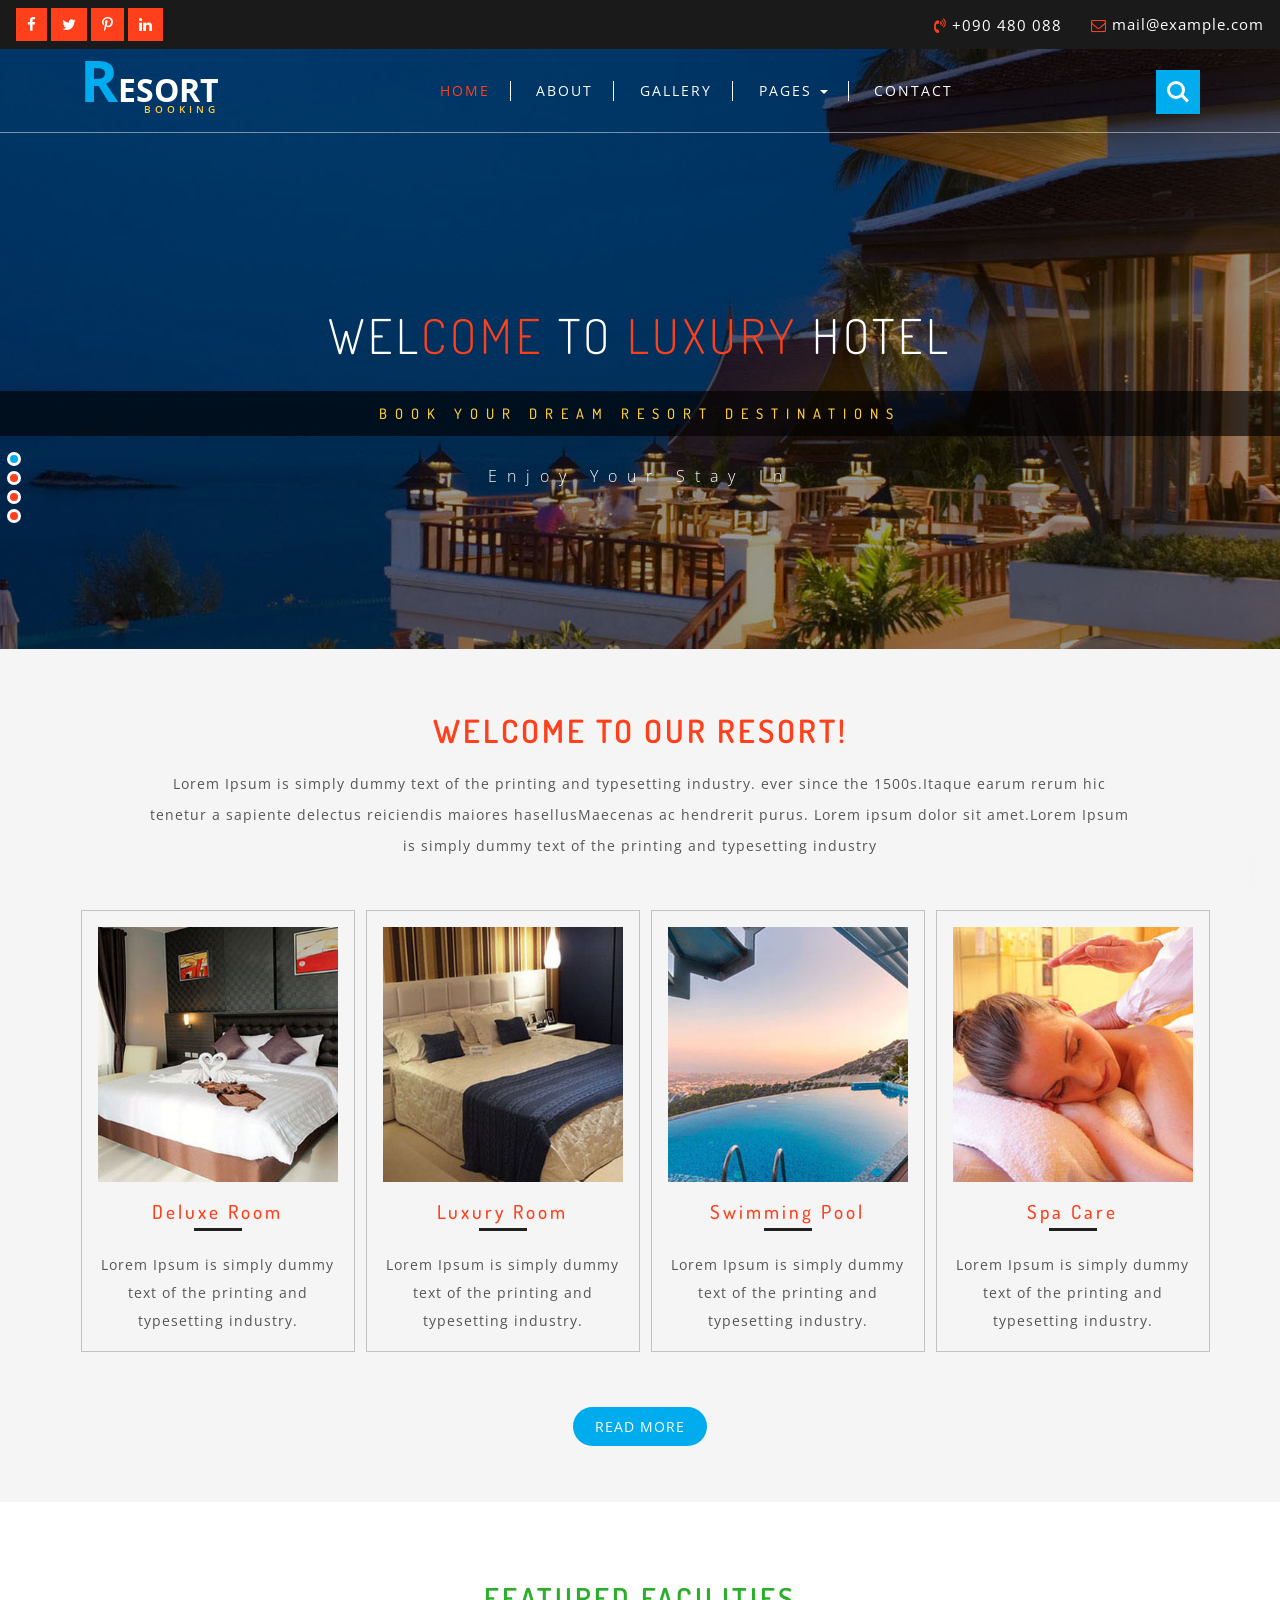
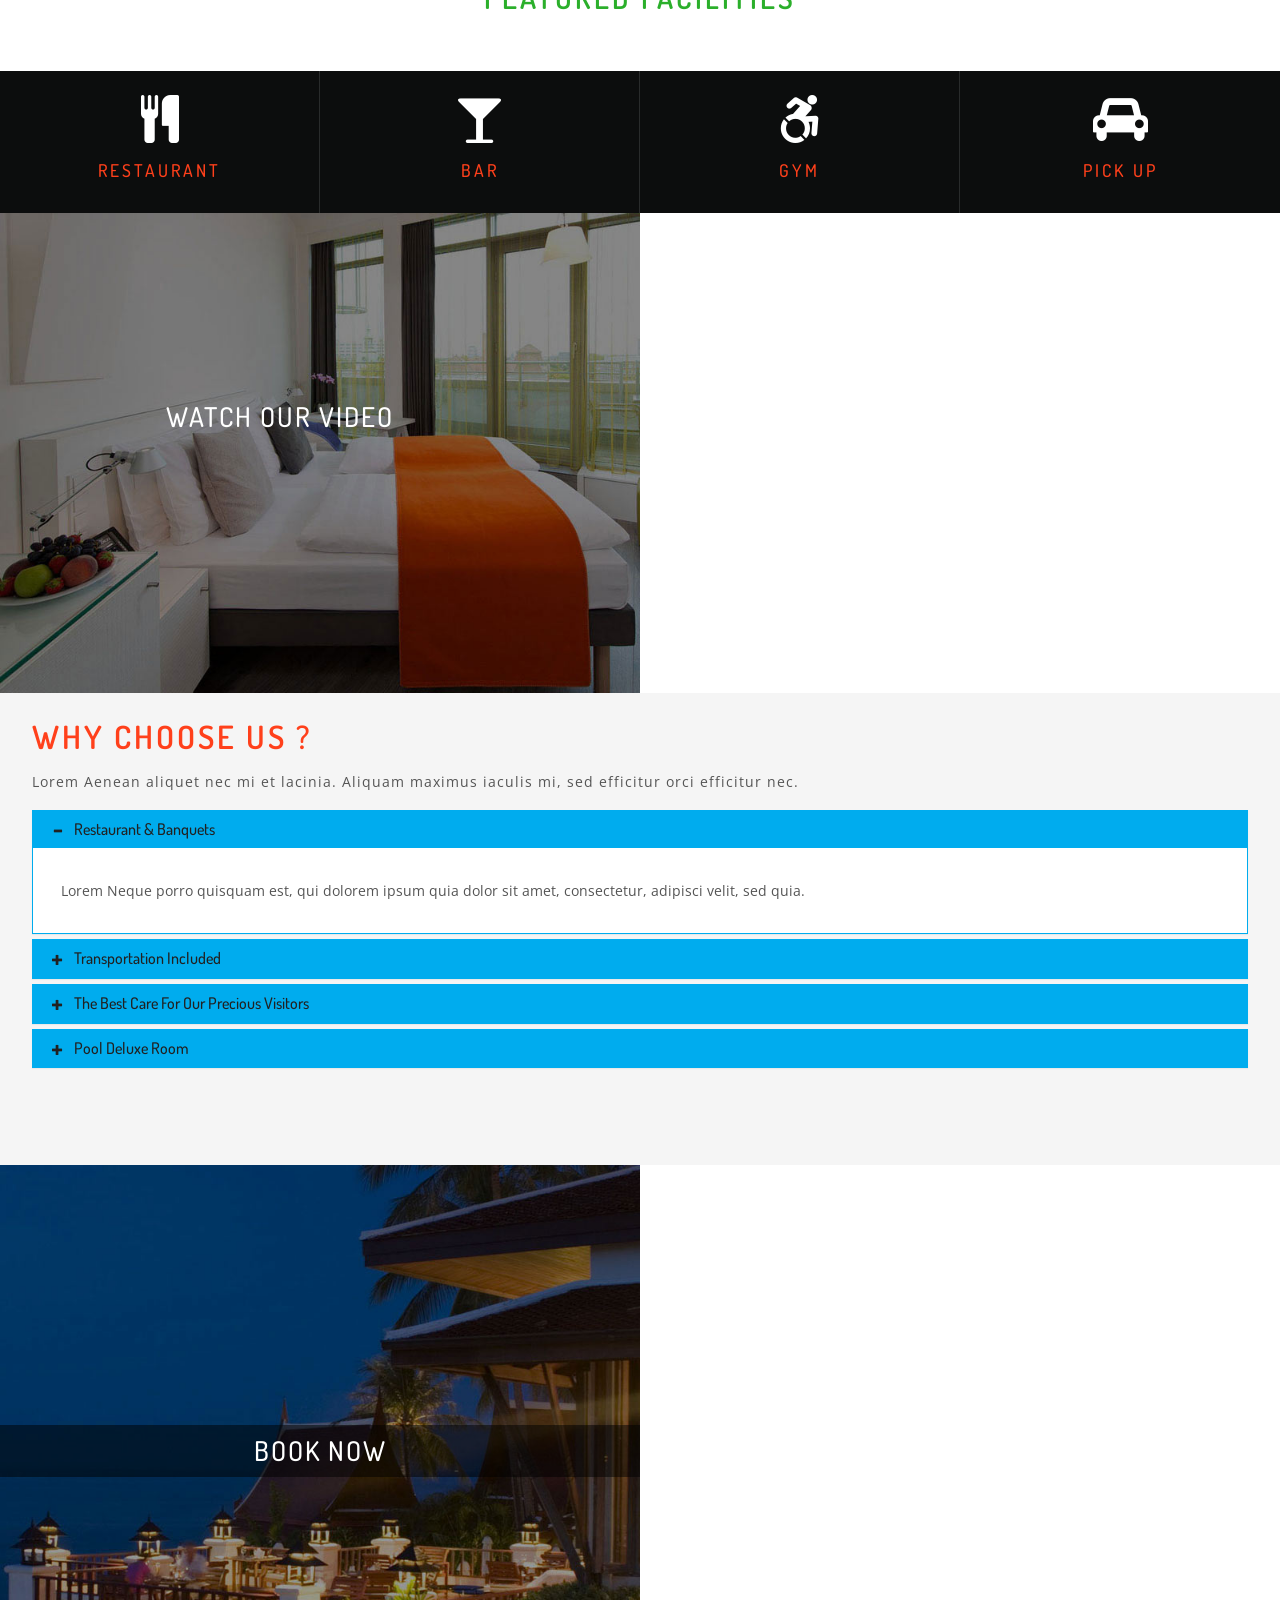
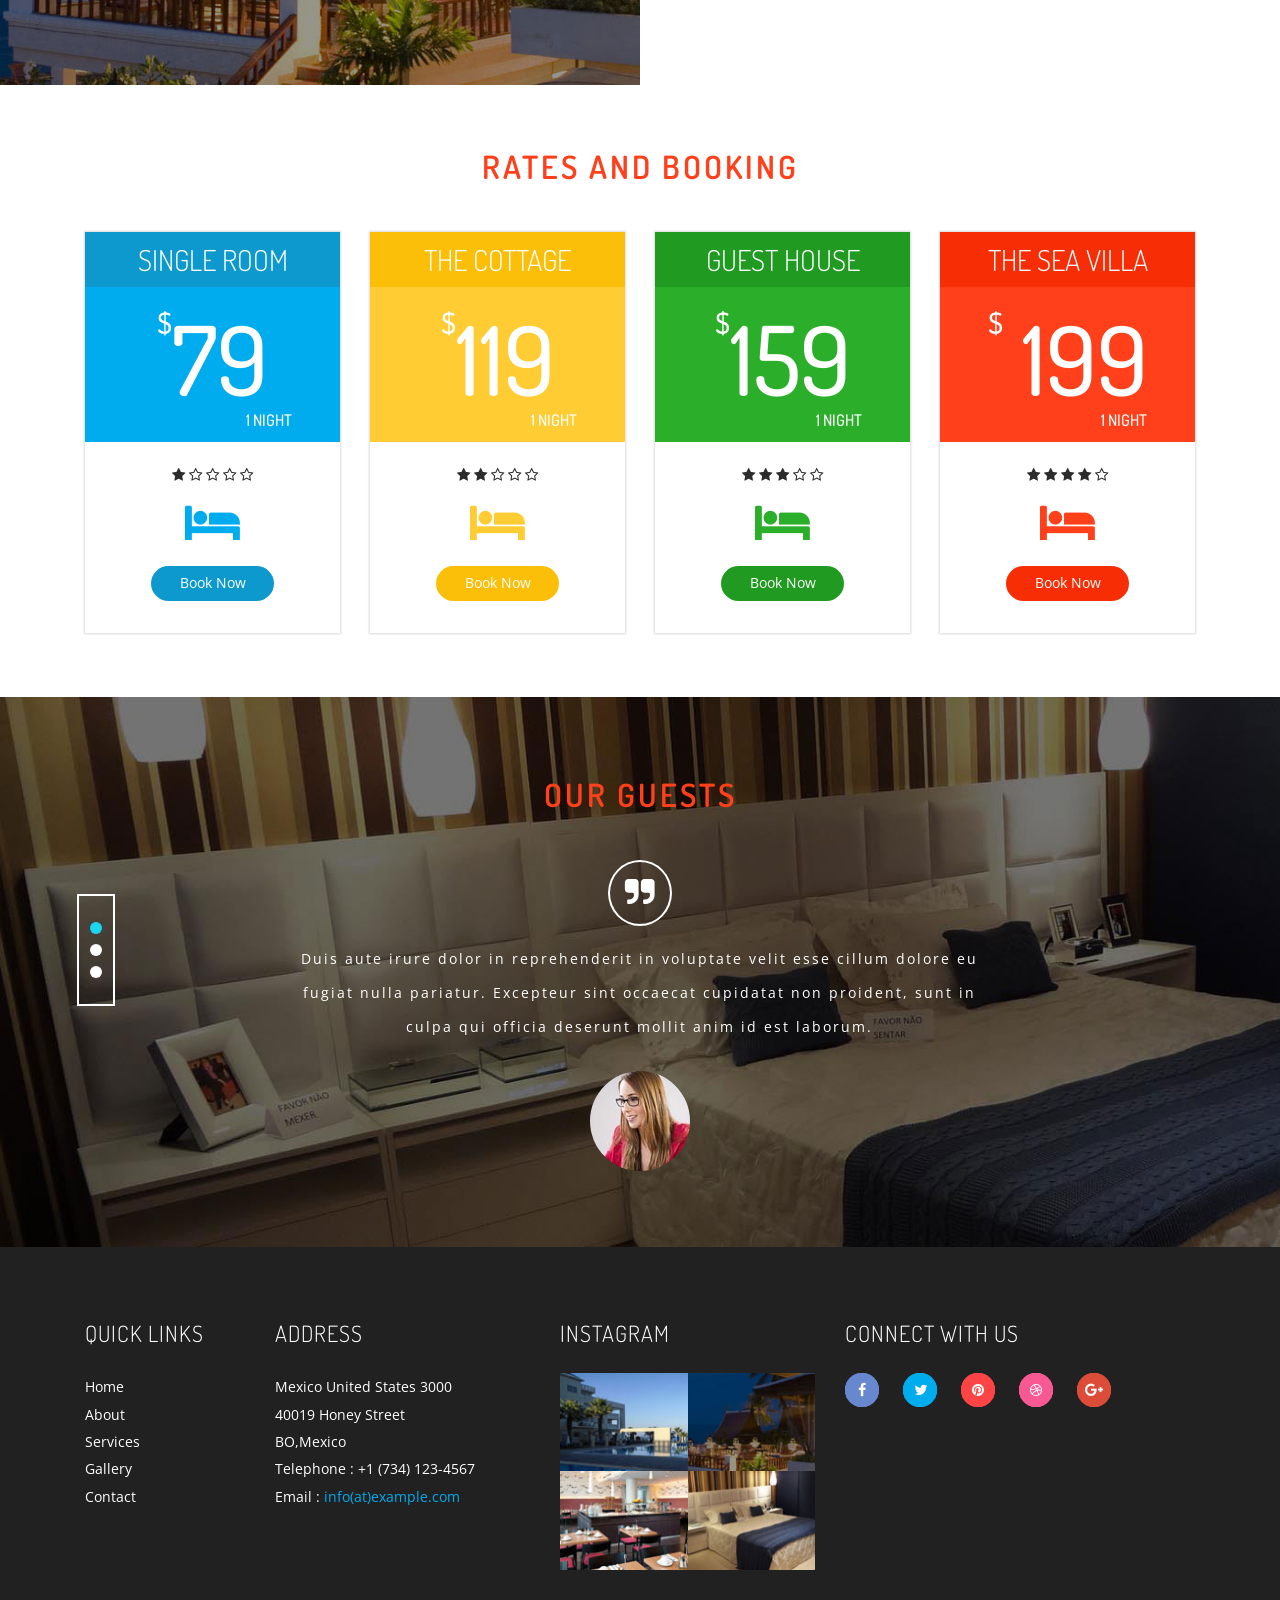
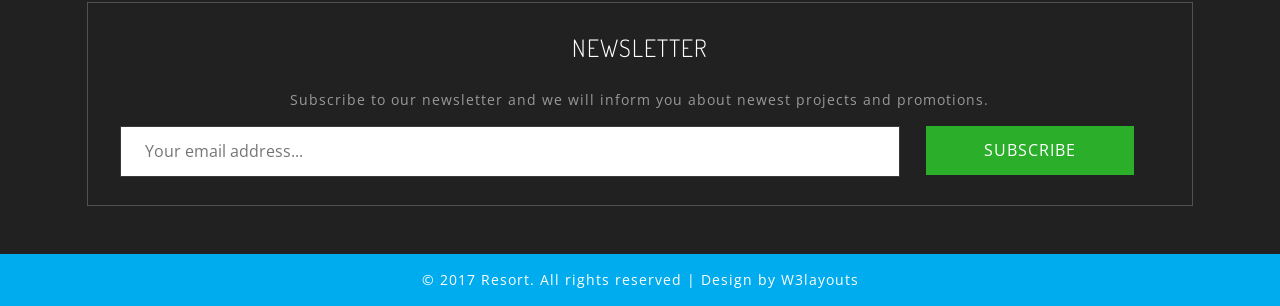
<file: User/index.html>
<!--
author: W3layouts
author URL: http://w3layouts.com
License: Creative Commons Attribution 3.0 Unported
License URL: http://creativecommons.org/licenses/by/3.0/
-->
<!DOCTYPE html>
<html>
<head>
<title>Resort a Hotel Category Flat Bootstrap Responsive Website Template | Home :: w3layouts</title>
<!-- for-mobile-apps -->
<meta name="viewport" content="width=device-width, initial-scale=1">
<meta http-equiv="Content-Type" content="text/html; charset=utf-8" />
<meta name="keywords" content="Resort Responsive web template, Bootstrap Web Templates, Flat Web Templates, Android Compatible web template, 
Smartphone Compatible web template, free webdesigns for Nokia, Samsung, LG, SonyEricsson, Motorola web design" />
<script type="application/x-javascript"> addEventListener("load", function() { setTimeout(hideURLbar, 0); }, false);
		function hideURLbar(){ window.scrollTo(0,1); } </script>
<!-- //for-mobile-apps -->
<link href="css/bootstrap.css" rel="stylesheet" type="text/css" media="all" />
<link rel="stylesheet" href="css/flexslider.css" type="text/css" media="screen" property="" />
<link rel="stylesheet" type="text/css" href="css/zoomslider.css" />
<link rel="stylesheet" type="text/css" href="css/style.css" />
<link href="css/font-awesome.css" rel="stylesheet"> 
<script type="text/javascript" src="js/modernizr-2.6.2.min.js"></script>
<!--/web-fonts-->
<link href="//fonts.googleapis.com/css?family=Dosis:200,300,400,500,600" rel="stylesheet">
<link href="//fonts.googleapis.com/css?family=Open+Sans:300,300i,400,400i,600,600i,700,700i" rel="stylesheet">
<!--//web-fonts-->
</head>
<body>
<!--/main-header-->
  <!--/banner-section-->

  <div class="w3layouts-top-strip">
			<div class="top-srip-agileinfo">
				<div class="w3ls-social-icons text-left">
					<a class="facebook" href="#"><i class="fa fa-facebook"></i></a>
					<a class="twitter" href="#"><i class="fa fa-twitter"></i></a>
					<a class="pinterest" href="#"><i class="fa fa-pinterest-p"></i></a>
					<a class="linkedin" href="#"><i class="fa fa-linkedin"></i></a>
					
				</div>
				<div class="agileits-contact-info text-right">
					<ul>
						<li><i class="fa fa-volume-control-phone" aria-hidden="true"></i> +090 480 088</li>
						<li><i class="fa fa-envelope-o" aria-hidden="true"></i> <a href="mailto:info@example.com">mail@example.com</a></li>
					</ul>
				</div>
				<div class="clearfix"></div>
			</div>
		</div>
	<div id="demo-1" data-zs-src='["images/4.jpg", "images/2.jpg", "images/1.jpg","images/3.jpg"]' data-zs-overlay="dots">
		<div class="demo-inner-content">
		<!--/header-w3l-->
			   <div class="header-w3-agileits" id="home">
			     <div class="inner-header-agile">	
								<nav class="navbar navbar-default">
									<div class="navbar-header">
										<button type="button" class="navbar-toggle" data-toggle="collapse" data-target="#bs-example-navbar-collapse-1">
											<span class="sr-only">Toggle navigation</span>
											<span class="icon-bar"></span>
											<span class="icon-bar"></span>
											<span class="icon-bar"></span>
										</button>
										<h1><a  href="index.html"><span>R</span>esort <p class="s-log">Booking</p></a>
										 
										</h1>
									</div>
									<!-- navbar-header -->
									<div class="collapse navbar-collapse" id="bs-example-navbar-collapse-1">
										
				 <ul class="nav navbar-nav">
											<li class="active"><a href="index.html">Home</a></li>
												<li><a href="about.html">About</a></li>
												<li><a href="gallery.html">Gallery</a></li>
												 <li class="dropdown">
													<a href="codes.html" class="dropdown-toggle hvr-bounce-to-bottom" data-hover="Pages" data-toggle="dropdown" aria-expanded="false">Pages <b class="caret"></b></a>
													 <ul class="dropdown-menu">
														<li><a href="icons.html">Font Icons</a></li>
													
														<li><a href="codes.html">Short Codes</a></li>
													</ul>
												</li>

												<li><a href="contact.html">Contact</a></li>

											
										</ul>


									</div>
									<div class="clearfix"> </div>	
								</nav>
									<div class="w3ls_search">
													<div class="cd-main-header">
														<ul class="cd-header-buttons">
															<li><a class="cd-search-trigger" href="#cd-search"> <span></span></a></li>
														</ul> <!-- cd-header-buttons -->
													</div>
													<div id="cd-search" class="cd-search">
														<form action="#" method="post">
															<input name="Search" type="search" placeholder="Search...">
														</form>
													</div>
												</div>
					
							</div> 

			
		<!--//header-w3l-->
			<!--/banner-info-->
			   <div class="baner-info">   
			      <h3>Wel<span>Come </span>To   <span>Luxury </span> Hotel</h3>
				  <h4>Book Your Dream Resort Destinations</h4>
				  <p>Enjoy Your Stay In</p>
			   </div>
			<!--/banner-ingo-->
			
		</div>
		   </div>
   	</div>
  <!--/banner-section-->
 <!--//main-header-->
 	<div class="special featured">
		  <div class="container">
				   <div class="ab-w3l-spa">
				        <h3 class="tittle">Welcome to Our Resort!</h3>
						<p>Lorem Ipsum is simply dummy text of the printing and typesetting industry. ever since the 1500s.Itaque earum rerum hic tenetur a sapiente delectus reiciendis maiores hasellusMaecenas ac hendrerit purus. Lorem ipsum dolor sit amet.Lorem Ipsum is simply dummy text of the printing and typesetting industry
							</p>
				   </div>
				<!-- services -->
							<div class="w3_agileits_services_grids">
								<div class="col-md-3 w3_agileits_services_grid hvr-overline-from-center">
									<div class="w3_agileits_services_grid_agile">
										<div class="w3_agileits_services_grid_1">
											<img src="images/5.jpg" alt="service-img">
										</div>
										<h3>Deluxe Room</h3>
										<p>Lorem Ipsum is simply dummy text of the printing and typesetting industry.</p>
									</div>
								</div>
								<div class="col-md-3 w3_agileits_services_grid hvr-overline-from-center">
									<div class="w3_agileits_services_grid_agile">
										<div class="w3_agileits_services_grid_1">
											<img src="images/6.jpg" alt="service-img">
										</div>
										<h3>Luxury Room</h3>
										<p>Lorem Ipsum is simply dummy text of the printing and typesetting industry.</p>
									</div>
								</div>
								<div class="col-md-3 w3_agileits_services_grid hvr-overline-from-center">
									<div class="w3_agileits_services_grid_agile">
										<div class="w3_agileits_services_grid_1">
											<img src="images/7.jpg" alt="service-img">
										</div>
										<h3>Swimming Pool</h3>
										<p>Lorem Ipsum is simply dummy text of the printing and typesetting industry.</p>
									</div>
								</div>
								<div class="col-md-3 w3_agileits_services_grid hvr-overline-from-center">
									<div class="w3_agileits_services_grid_agile">
										<div class="w3_agileits_services_grid_1">
											<img src="images/8.jpg" alt="service-img">
										</div>
										<h3>Spa Care</h3>
										<p>Lorem Ipsum is simply dummy text of the printing and typesetting industry.</p>
									</div>
								</div>
								<div class="clearfix"> </div>
							</div>
				<!-- //services -->
				  
				           <div class="agileinf-button">    <a class="read" href="single.html">
											Read More
							   </a>
							   </div>

		   </div>
    </div>
	<div class="featured-facility">
	  <!-- welcome -->
		
			<div class="spa-agile">
			<h3 class="tittle fea">Featured  Facilities</h3>
				<div class="col-md-3 spa-grid">
					
						<i class="fa fa-cutlery" aria-hidden="true"></i>
					
						<h4>Restaurant </h4>
					
				</div>
				<div class="col-md-3 spa-grid">
					
					<i class="fa fa-glass" aria-hidden="true"></i>
					
					
						<h4>Bar</h4>
						
				
				</div>
				<div class="col-md-3 spa-grid lost">
					
						<i class="fa fa-wheelchair-alt" aria-hidden="true"></i>
					
						<h4>Gym</h4>
						
					
				</div>
				<div class="col-md-3 spa-grid lost">
					
					<i class="fa fa-car" aria-hidden="true"></i>
					
					
						<h4>Pick Up</h4>
						
				
				</div>
				<div class="clearfix"> </div>
			</div>
		
	<!-- //welcome -->
	</div>
	<!-- about-bottom -->
	<div class="about-bottom">
		<div class="col-md-6 w3l_about_bottom_left">
				  <div class="video-grid-single-page-agileits">
														<div data-video="44fbHx7P-t8" id="video"> <img src="images/watch.jpg" alt="" class="img-responsive" /> </div>
													</div>

			<div class="w3l_about_bottom_left_video">
				<h4>watch our video</h4>
			</div>
		</div>
		<div class="col-md-6 w3l_about_bottom_right one">
			<h3 class="tittle why">why choose us ?</h3>
			<p>Lorem Aenean aliquet nec mi et lacinia. Aliquam maximus iaculis mi, sed efficitur orci efficitur nec.</p>
			<div class="panel-group w3l_panel_group_faq" id="accordion" role="tablist" aria-multiselectable="true">
			  <div class="panel panel-default">
				<div class="panel-heading" role="tab" id="headingOne">
				  <h4 class="panel-title asd">
					<a class="pa_italic" role="button" data-toggle="collapse" data-parent="#accordion" href="#collapseOne" aria-expanded="true" aria-controls="collapseOne">
					  <span class="glyphicon glyphicon-plus" aria-hidden="true"></span><i class="glyphicon glyphicon-minus" aria-hidden="true"></i>Restaurant & Banquets
					</a>
				  </h4>
				</div>
				<div id="collapseOne" class="panel-collapse collapse in" role="tabpanel" aria-labelledby="headingOne">
				  <div class="panel-body panel_text">
					Lorem Neque porro quisquam est, qui dolorem ipsum quia dolor sit amet, consectetur, adipisci velit, sed quia.
				  </div>
				</div>
			  </div>
			  <div class="panel panel-default">
				<div class="panel-heading" role="tab" id="headingTwo">
				  <h4 class="panel-title asd">
					<a class="pa_italic collapsed" role="button" data-toggle="collapse" data-parent="#accordion" href="#collapseTwo" aria-expanded="false" aria-controls="collapseTwo">
					  <span class="glyphicon glyphicon-plus" aria-hidden="true"></span><i class="glyphicon glyphicon-minus" aria-hidden="true"></i>Transportation Included
					</a>
				  </h4>
				</div>
				<div id="collapseTwo" class="panel-collapse collapse" role="tabpanel" aria-labelledby="headingTwo">
				   <div class="panel-body panel_text">
					Lorem Neque porro quisquam est, qui dolorem ipsum quia dolor sit amet, consectetur, adipisci velit, sed quia.
				  </div>
				</div>
			  </div>
			  <div class="panel panel-default">
				<div class="panel-heading" role="tab" id="headingThree">
				  <h4 class="panel-title asd">
					<a class="pa_italic collapsed" role="button" data-toggle="collapse" data-parent="#accordion" href="#collapseThree" aria-expanded="false" aria-controls="collapseThree">
					  <span class="glyphicon glyphicon-plus" aria-hidden="true"></span><i class="glyphicon glyphicon-minus" aria-hidden="true"></i>The best care for our precious visitors
					</a>
				  </h4>
				</div>
				<div id="collapseThree" class="panel-collapse collapse" role="tabpanel" aria-labelledby="headingThree">
				   <div class="panel-body panel_text">
					Lorem Amet quisquam est, qui dolorem ipsum quia dolor sit amet, consectetur, adipisci velit, sed quia.
				  </div>
				</div>
				
			  </div>
			  <div class="panel panel-default">
				<div class="panel-heading" role="tab" id="headingThree">
				  <h4 class="panel-title asd">
					<a class="pa_italic collapsed" role="button" data-toggle="collapse" data-parent="#accordion" href="#collapseThree" aria-expanded="false" aria-controls="collapseThree">
					  <span class="glyphicon glyphicon-plus" aria-hidden="true"></span><i class="glyphicon glyphicon-minus" aria-hidden="true"></i>Pool Deluxe Room
					</a>
				  </h4>
				</div>
				<div id="collapseThree" class="panel-collapse collapse" role="tabpanel" aria-labelledby="headingThree">
				   <div class="panel-body panel_text">
					Lorem Amet quisquam est, qui dolorem ipsum quia dolor sit amet, consectetur, adipisci velit, sed quia.
				  </div>
				</div>
				
			  </div>
			</div>
		</div>
		<div class="clearfix"> </div>
	</div>
<!-- //about-bottom -->
	<!-- about-bottom -->
		<div class="col-md-6 w3l_about_bottom_left">
			
<img src="images/33.jpg" alt="" class="img-responsive" />
			<div class="w3l_about_bottom_left_video book-text">
				<h4>BooK Now</h4>
			</div>
		</div>
		
		<div class="clearfix"> </div>
	</div>
<!-- //about -->
	<!-- /plans -->
      <div class="plans-section">
				 <div class="container">
				 <h3 class="w3l-inner-h-title">Rates and Booking</h3>
						<div class="priceing-table-main">
				 <div class="col-md-3 price-grid">
					<div class="price-block agile">
						<div class="price-gd-top pric-clr1">
							<h4>SINGLE ROOM</h4>
							<h3><span>$</span>79</h3>
							<h5>1 Night</h5>
						</div>
						<div class="price-gd-bottom">
							   <div class="price-list">
								
									<ul>
											<li><i class="fa fa-star" aria-hidden="true"></i></li>
											<li><i class="fa fa-star-o" aria-hidden="true"></i></li>
											<li><i class="fa fa-star-o" aria-hidden="true"></i></li>
											<li><i class="fa fa-star-o" aria-hidden="true"></i></li>
											<li><i class="fa fa-star-o" aria-hidden="true"></i></li>
									
								     </ul>
									 <h6 class="bed"><i class="fa fa-bed" aria-hidden="true"></i></h6>
							</div>
							<div class="price-selet pric-sclr1">		    			   
<a href="#ab" class="scroll" >Book Now</a>
							</div>
						</div>
					</div>
				</div>
				<div class="col-md-3 price-grid ">
					<div class="price-block agile">
						<div class="price-gd-top pric-clr2">
							<h4>THE COTTAGE</h4>
							<h3><span>$</span>119</h3>
							<h5>1 Night</h5>
						</div>
						<div class="price-gd-bottom">
							<div class="price-list">
								
									<ul>
									<li><i class="fa fa-star" aria-hidden="true"></i></li>
									<li><i class="fa fa-star" aria-hidden="true"></i></li>
									<li><i class="fa fa-star-o" aria-hidden="true"></i></li>
									<li><i class="fa fa-star-o" aria-hidden="true"></i></li>
									<li><i class="fa fa-star-o" aria-hidden="true"></i></li>
									
								</ul>
								<h6 class="bed two"><i class="fa fa-bed" aria-hidden="true"></i></h6>
								
							</div>
							<div class="price-selet pric-sclr2">
								<a href="#ab" class="scroll" >Book Now</a>

							</div>
						</div>
					</div>
				</div>
				<div class="col-md-3 price-grid lost">
					<div class="price-block agile">
						<div class="price-gd-top pric-clr3">
							<h4>GUEST HOUSE</h4>
							<h3><span>$</span>159</h3>
							<h5>1 Night</h5>
						</div>
						<div class="price-gd-bottom">
							<div class="price-list">
								<ul>
									<li><i class="fa fa-star" aria-hidden="true"></i></li>
									<li><i class="fa fa-star" aria-hidden="true"></i></li>
									<li><i class="fa fa-star" aria-hidden="true"></i></li>
									<li><i class="fa fa-star-o" aria-hidden="true"></i></li>
									<li><i class="fa fa-star-o" aria-hidden="true"></i></li>
									
								</ul>
								<h6 class="bed three"><i class="fa fa-bed" aria-hidden="true"></i></h6>
							</div>
							<div class="price-selet pric-sclr3">
								<a href="#ab" class="scroll" >Book Now</a>
							</div>
						</div>
					</div>
				</div>
				<div class="col-md-3 price-grid wthree lost">
					<div class="price-block agile">
						<div class="price-gd-top pric-clr4">
							<h4>THE SEA VILLA</h4>
							<h3><span>$</span> 199</h3>
							<h5>1 Night</h5>
						</div>
						<div class="price-gd-bottom">
							<div class="price-list">
								<ul>
									<li><i class="fa fa-star" aria-hidden="true"></i></li>
									<li><i class="fa fa-star" aria-hidden="true"></i></li>
									<li><i class="fa fa-star" aria-hidden="true"></i></li>
									<li><i class="fa fa-star" aria-hidden="true"></i></li>
									<li><i class="fa fa-star-o" aria-hidden="true"></i></li>
									
								</ul>
								<h6 class="bed four"><i class="fa fa-bed" aria-hidden="true"></i></h6>
							</div>
							<div class="price-selet pric-sclr4">
								<a href="#ab" class="scroll" >Book Now</a>
							</div>
						</div>
					</div>
				</div>
				<div class="clearfix"> </div>
			</div>
		</div>
	</div>
<!-- testimonials -->
	<div class="guests-agile">
			<h3 class="tittle">Our Guests</h3>
			<div class="w3_agileits_testimonial_grids">
				<section class="slider">
					<div class="flexslider">
						<ul class="slides">
							<li>
								<div class="w3_agileits_testimonial_grid">
								<i class="fa fa-quote-right" aria-hidden="true"></i>
									<p>Duis aute irure dolor in reprehenderit in voluptate velit esse cillum 
										dolore eu fugiat nulla pariatur. Excepteur sint occaecat cupidatat non 
										proident, sunt in culpa qui officia deserunt mollit anim id est laborum.</p>
									<img src="images/admin.jpg" alt=" " class="img-responsive" />
									
								</div>
							</li>
							<li>
								<div class="w3_agileits_testimonial_grid">
								<i class="fa fa-quote-right" aria-hidden="true"></i>
									<p>Duis aute irure dolor in reprehenderit in voluptate velit esse cillum 
										dolore eu fugiat nulla pariatur. Excepteur sint occaecat cupidatat non 
										proident, sunt in culpa qui officia deserunt mollit anim id est laborum.</p>
									<img src="images/admin2.jpg" alt=" " class="img-responsive" />
									
								</div>
							</li>
							<li>
								<div class="w3_agileits_testimonial_grid">
								<i class="fa fa-quote-right" aria-hidden="true"></i>
									<p>Duis aute irure dolor in reprehenderit in voluptate velit esse cillum 
										dolore eu fugiat nulla pariatur. Excepteur sint occaecat cupidatat non 
										proident, sunt in culpa qui officia deserunt mollit anim id est laborum.</p>
									<img src="images/admin.jpg" alt=" " class="img-responsive" />
									
								</div>
							</li>
						</ul>
					</div>
				</section>
				
				<!-- //flexSlider -->
			</div>
	</div>
<!-- //testimonials -->

 <!-- Footer -->
	<div class="w3l-footer">
		<div class="container">
         <div class="footer-info-agile">
				<div class="col-md-2 footer-info-grid links">
					<h4>Quick links</h4>
					<ul>
						       <li><a href="index.html">Home</a></li> 
								<li><a href="about.html">About</a></li> 
								<li><a href="codes.html">Services</a></li> 
								<li><a href="gallery.html">Gallery</a></li> 
								<li><a href="contact.html">Contact</a></li> 
					</ul>
				</div>
				<div class="col-md-3 footer-info-grid address">
					<h4>Address</h4>
					<address>
						<ul>
							<li>Mexico United States 3000</li>
							<li>40019 Honey Street</li>
							<li>BO,Mexico</li>
							<li>Telephone : +1 (734) 123-4567</li>
							<li>Email : <a class="mail" href="mailto:mail@example.com">info(at)example.com</a></li>
						</ul>
					</address>
				</div>
				<div class="col-md-3 footer-grid">
				   <h4>Instagram</h4>
					<div class="footer-grid-instagram">
					<a href="#"><img src="images/f1.jpg" alt=" " class="img-responsive"></a>
					</div>
					<div class="footer-grid-instagram">
					<a href="#"><img src="images/f2.jpg" alt=" " class="img-responsive"></a>
					</div>
					<div class="footer-grid-instagram">
						<a href="#"><img src="images/f3.jpg" alt=" " class="img-responsive"></a>
					</div>
					<div class="footer-grid-instagram">
					<a href="#"><img src="images/f4.jpg" alt=" " class="img-responsive"></a>
					</div>
					<div class="clearfix"> </div>
				</div>
				<div class="col-md-4 footer-info-grid">
				<div class="connect-social">
					<h4>Connect with us</h4>
					<section class="social">
                        <ul>
							<li><a class="icon fb" href="#"><i class="fa fa-facebook"></i></a></li>
							<li><a class="icon tw" href="#"><i class="fa fa-twitter"></i></a></li>
							
							
							<li><a class="icon pin" href="#"><i class="fa fa-pinterest"></i></a></li>
							<li><a class="icon db" href="#"><i class="fa fa-dribbble"></i></a></li>
							<li><a class="icon gp" href="#"><i class="fa fa-google-plus"></i></a></li>
						</ul>
					</section>

				</div>
					

					
				</div>
				<div class="clearfix"></div>
			</div>

			<div class="connect-agileits newsletter">
				<h4>Newsletter</h4>
					<p>Subscribe to our newsletter and we will inform you about newest projects and promotions.
					</p>
					<form action="#" method="post" class="newsletter">
						<input class="email" type="email" placeholder="Your email address..." required="">
						<input type="submit" class="submit" value="Subscribe">
					</form>
			</div>
	   </div>
     </div>

		
			<div class="w3agile_footer_copy">
				    <p>© 2017 Resort. All rights reserved | Design by <a href="http://w3layouts.com/">W3layouts</a></p>
			</div>
		<a href="#home" id="toTop" class="scroll" style="display: block;"> <span id="toTopHover" style="opacity: 1;"> </span></a>
	<script type="text/javascript" src="js/jquery-2.1.4.min.js"></script>
	<!-- Dropdown-Menu-JavaScript -->
			<script>
				$(document).ready(function(){
					$(".dropdown").hover(            
						function() {
							$('.dropdown-menu', this).stop( true, true ).slideDown("fast");
							$(this).toggleClass('open');        
						},
						function() {
							$('.dropdown-menu', this).stop( true, true ).slideUp("fast");
							$(this).toggleClass('open');       
						}
					);
				});
			</script>
		<!-- //Dropdown-Menu-JavaScript -->


<script type="text/javascript" src="js/jquery.zoomslider.min.js"></script>
		<!-- search-jQuery -->
				<script src="js/main.js"></script>

<!--/script-->
	<script src="js/simplePlayer.js"></script>
			<script>
				$("document").ready(function() {
					$("#video").simplePlayer();
				});
			</script>
			<!-- flexSlider -->
					<script defer src="js/jquery.flexslider.js"></script>
					<script type="text/javascript">
					$(window).load(function(){
					  $('.flexslider').flexslider({
						animation: "slide",
						start: function(slider){
						  $('body').removeClass('loading');
						}
					  });
					});
				  </script>
<!--//script for portfolio-->
				<!-- Calendar -->
				<link rel="stylesheet" href="css/jquery-ui.css" />
				<script src="js/jquery-ui.js"></script>
				  <script>
						  $(function() {
							$( "#datepicker,#datepicker1,#datepicker2,#datepicker3" ).datepicker();
						  });
				  </script>
			<!-- //Calendar -->
<script type="text/javascript" src="js/move-top.js"></script>
<script type="text/javascript" src="js/easing.js"></script>

<script type="text/javascript">
			jQuery(document).ready(function($) {
				$(".scroll").click(function(event){		
					event.preventDefault();
					$('html,body').animate({scrollTop:$(this.hash).offset().top},900);
				});
			});
</script>
 <script type="text/javascript">
						$(document).ready(function() {
							/*
							var defaults = {
					  			containerID: 'toTop', // fading element id
								containerHoverID: 'toTopHover', // fading element hover id
								scrollSpeed: 1200,
								easingType: 'linear' 
					 		};
							*/
							
							$().UItoTop({ easingType: 'easeOutQuart' });
							
						});
					</script>
<!--end-smooth-scrolling-->
<!--js for bootstrap working-->
	<script src="js/bootstrap.js"></script>
<!-- //for bootstrap working -->
</body>
</html>
</file>
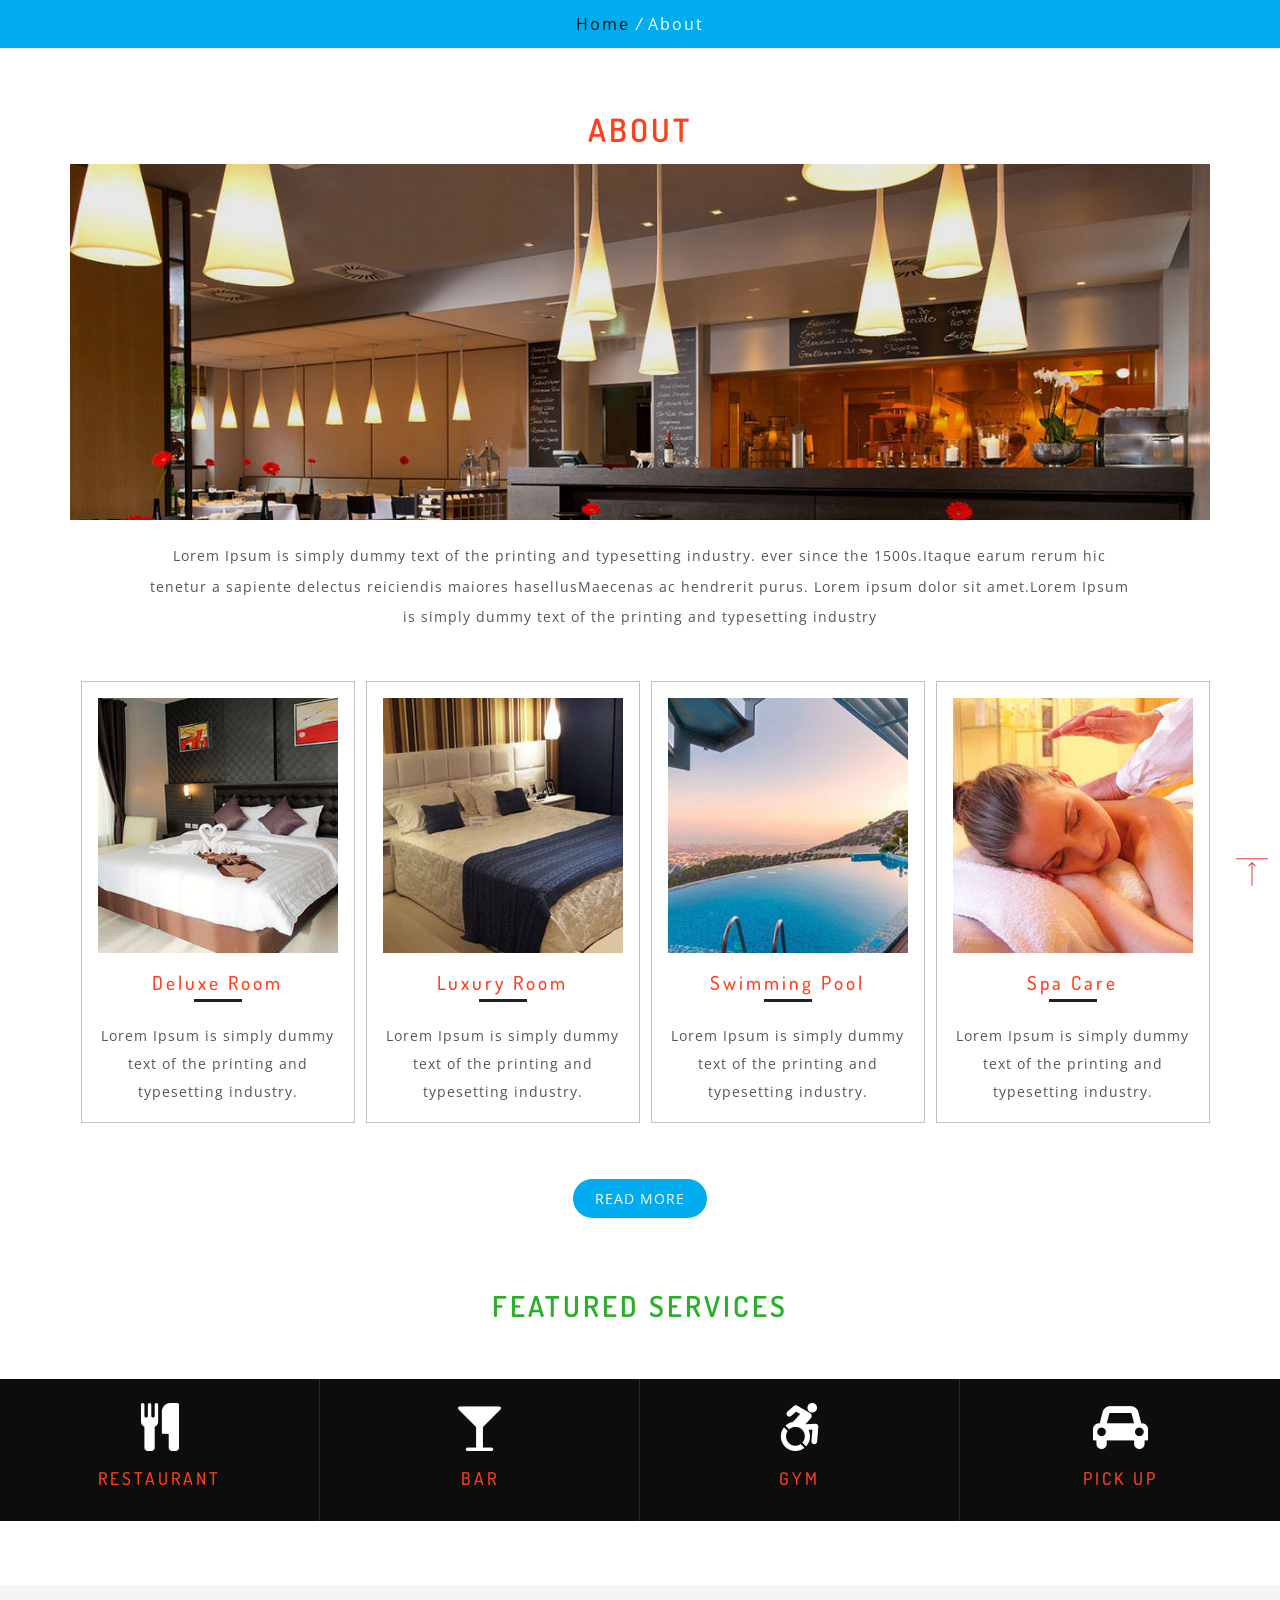
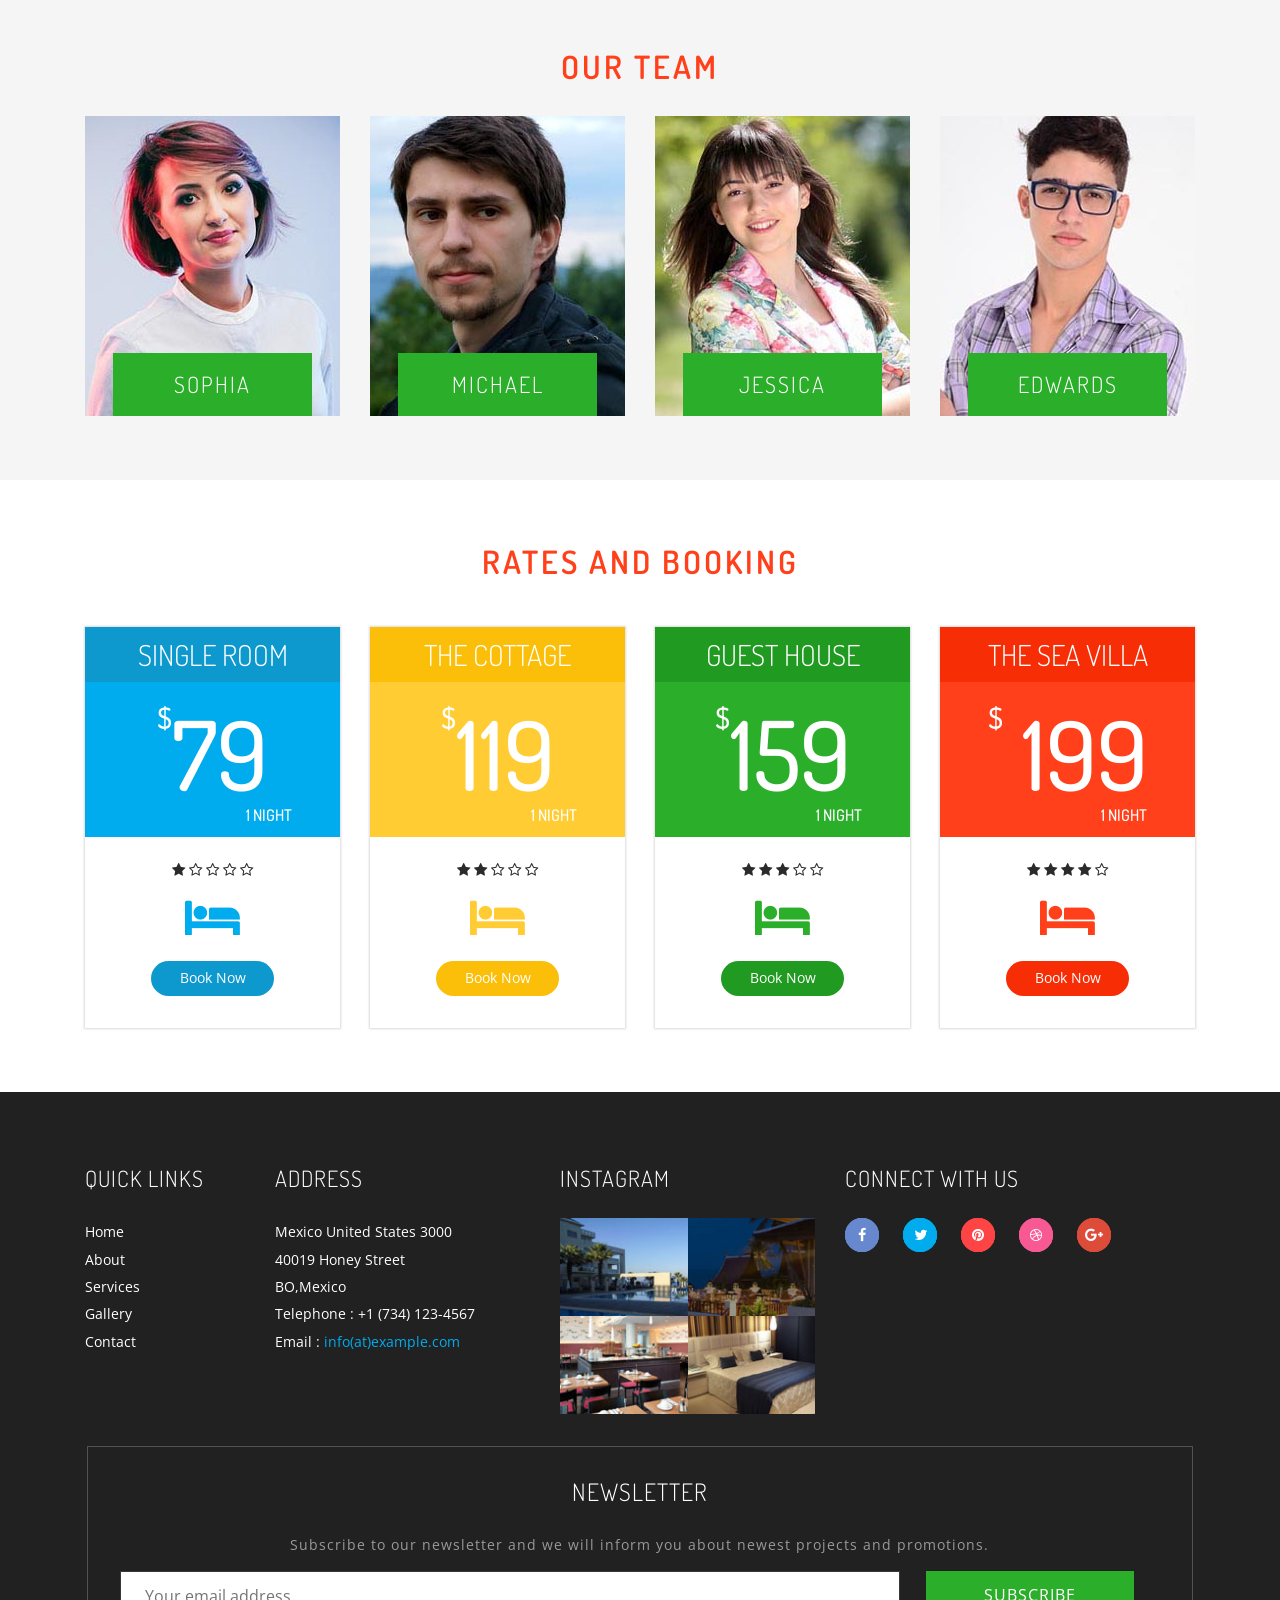
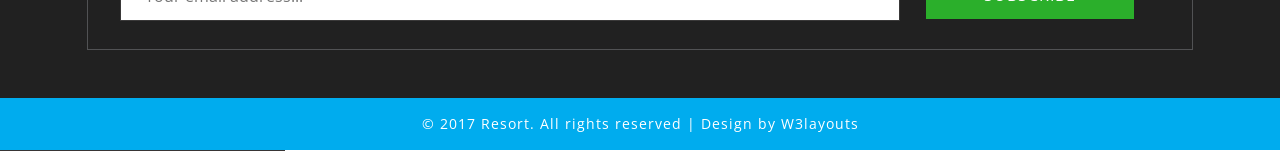
<file: User/about.html>
<!--
author: W3layouts
author URL: http://w3layouts.com
License: Creative Commons Attribution 3.0 Unported
License URL: http://creativecommons.org/licenses/by/3.0/
-->
<!DOCTYPE html>
<html>
<head>
<title>Resort a Hotel Category Flat Bootstrap Responsive Website Template | About :: w3layouts</title>
<!-- for-mobile-apps -->
<meta name="viewport" content="width=device-width, initial-scale=1">
<meta http-equiv="Content-Type" content="text/html; charset=utf-8" />
<meta name="keywords" content="Resort Responsive web template, Bootstrap Web Templates, Flat Web Templates, Android Compatible web template, 
Smartphone Compatible web template, free webdesigns for Nokia, Samsung, LG, SonyEricsson, Motorola web design" />
<script type="application/x-javascript"> addEventListener("load", function() { setTimeout(hideURLbar, 0); }, false);
		function hideURLbar(){ window.scrollTo(0,1); } </script>
<!-- //for-mobile-apps -->
<link href="css/bootstrap.css" rel="stylesheet" type="text/css" media="all" />
<link rel="stylesheet" href="css/flexslider.css" type="text/css" media="screen" property="" />

<link rel="stylesheet" type="text/css" href="css/zoomslider.css" />
<link rel="stylesheet" type="text/css" href="css/style.css" />
<link href="css/font-awesome.css" rel="stylesheet"> 
<script type="text/javascript" src="js/modernizr-2.6.2.min.js"></script>
<!--/web-fonts-->
<link href="//fonts.googleapis.com/css?family=Dosis:200,300,400,500,600" rel="stylesheet">
<link href="//fonts.googleapis.com/css?family=Open+Sans:300,300i,400,400i,600,600i,700,700i" rel="stylesheet">
<!--//web-fonts-->
</head>
<body>
<!--/main-header-->
  <?php include 'header.php'; ?>
  <!--/banner-section-->
 <!--//main-header-->
    <!-- breadcrumb -->
	<div class="w3_breadcrumb">
	<div class="breadcrumb-inner">	
			<ul>
				<li><a href="index.html">Home</a> <i> /</i></li>
				<li>About</li>
			</ul>
		</div>
	</div>
<!-- //breadcrumb -->
			<!--/content-inner-section-->
				<div class="w3_content_agilleinfo_inner">
					<div class="container">
					      <div class="inner-agile-w3l-part-head">
					            <h2 class="w3l-inner-h-title">About</h2>
							</div>
							<div class="ab-w3l-spa">
							 <img src="images/ab.jpg" alt="" class="img-responsive" />
								<p>Lorem Ipsum is simply dummy text of the printing and typesetting industry. ever since the 1500s.Itaque earum rerum hic tenetur a sapiente delectus reiciendis maiores hasellusMaecenas ac hendrerit purus. Lorem ipsum dolor sit amet.Lorem Ipsum is simply dummy text of the printing and typesetting industry
								</p>
							</div>
								<!-- services -->
							<div class="w3_agileits_services_grids">
								<div class="col-md-3 w3_agileits_services_grid hvr-overline-from-center">
									<div class="w3_agileits_services_grid_agile">
										<div class="w3_agileits_services_grid_1">
											<img src="images/5.jpg" alt="service-img">
										</div>
										<h3>Deluxe Room</h3>
										<p>Lorem Ipsum is simply dummy text of the printing and typesetting industry.</p>
									</div>
								</div>
								<div class="col-md-3 w3_agileits_services_grid hvr-overline-from-center">
									<div class="w3_agileits_services_grid_agile">
										<div class="w3_agileits_services_grid_1">
											<img src="images/6.jpg" alt="service-img">
										</div>
										<h3>Luxury Room</h3>
										<p>Lorem Ipsum is simply dummy text of the printing and typesetting industry.</p>
									</div>
								</div>
								<div class="col-md-3 w3_agileits_services_grid hvr-overline-from-center">
									<div class="w3_agileits_services_grid_agile">
										<div class="w3_agileits_services_grid_1">
											<img src="images/7.jpg" alt="service-img">
										</div>
										<h3>Swimming Pool</h3>
										<p>Lorem Ipsum is simply dummy text of the printing and typesetting industry.</p>
									</div>
								</div>
								<div class="col-md-3 w3_agileits_services_grid hvr-overline-from-center">
									<div class="w3_agileits_services_grid_agile">
										<div class="w3_agileits_services_grid_1">
											<img src="images/8.jpg" alt="service-img">
										</div>
										<h3>Spa Care</h3>
										<p>Lorem Ipsum is simply dummy text of the printing and typesetting industry.</p>
									</div>
								</div>
								<div class="clearfix"> </div>
							</div>
				<!-- //services -->
				
				           <div class="agileinf-button">    <a class="read" href="single.html">
											Read More
							   </a>
							   </div>

					</div>

		 	<div class="featured-facility">
	  <!-- welcome -->
		
			<div class="spa-agile">
			<h3 class="tittle fea">Featured  Services</h3>
				<div class="col-md-3 spa-grid">
					
						<i class="fa fa-cutlery" aria-hidden="true"></i>
					
						<h4>Restaurant </h4>
					
				</div>
				<div class="col-md-3 spa-grid">
					
					<i class="fa fa-glass" aria-hidden="true"></i>
					
					
						<h4>Bar</h4>
						
				
				</div>
				<div class="col-md-3 spa-grid lost">
					
						<i class="fa fa-wheelchair-alt" aria-hidden="true"></i>
					
						<h4>Gym</h4>
						
					
				</div>
				<div class="col-md-3 spa-grid lost">
					
					<i class="fa fa-car" aria-hidden="true"></i>
					
					
						<h4>Pick Up</h4>
						
				
				</div>
				<div class="clearfix"> </div>
			</div>
		
	<!-- //welcome -->
	</div>
</div>
	 <div class="team-section">
	 		      <div class="container">
				  <h3 class="tittle">Our Team</h3>
		      <div class="team-row">
				<div class="col-md-3 team-grids">
					<div class="team-img">
						<img class="img-responsive" src="images/t1.jpg" alt="">
						<div class="captn">
							<ul class="top-links">
									<li><a href="#"><i class="fa fa-facebook"></i></a></li>
									<li><a href="#"><i class="fa fa-twitter"></i></a></li>
									
									<li><a href="#"><i class="fa fa-google-plus"></i></a></li>
								</ul>
						
						</div>
					</div>
					<div class="team-agile">
						<h4>Sophia</h4>
						
					</div>
				</div>
				<div class="col-md-3 team-grids">
					<div class="team-img">
						<img class="img-responsive" src="images/t2.jpg" alt="">
						<div class="captn">
							<ul class="top-links">
									<li><a href="#"><i class="fa fa-facebook"></i></a></li>
									<li><a href="#"><i class="fa fa-twitter"></i></a></li>
									
									<li><a href="#"><i class="fa fa-google-plus"></i></a></li>
								</ul>
						
						</div>
					</div>
					<div class="team-agile">
						<h4>Michael</h4>
						
					</div>
				</div>
				<div class="col-md-3 team-grids">
					<div class="team-img">
						<img class="img-responsive" src="images/t3.jpg" alt="">
						<div class="captn">
							<ul class="top-links">
									<li><a href="#"><i class="fa fa-facebook"></i></a></li>
									<li><a href="#"><i class="fa fa-twitter"></i></a></li>
									
									<li><a href="#"><i class="fa fa-google-plus"></i></a></li>
								</ul>
						
						</div>
					</div>
					<div class="team-agile">
						<h4>Jessica</h4>
						
					</div>
				</div>
				<div class="col-md-3 team-grids">
					<div class="team-img">
						<img class="img-responsive" src="images/t4.jpg" alt="">
						<div class="captn">
							<ul class="top-links">
									<li><a href="#"><i class="fa fa-facebook"></i></a></li>
									<li><a href="#"><i class="fa fa-twitter"></i></a></li>
									
									<li><a href="#"><i class="fa fa-google-plus"></i></a></li>
								</ul>
						
						</div>
					</div>
					<div class="team-agile">
						<h4>Edwards</h4>
						
					</div>
				</div>
				<div class="clearfix"> </div>
			</div> 
		</div>	
</div>			
	<!-- /plans -->
      <div class="plans-section">
				 <div class="container">
				 <h3 class="w3l-inner-h-title">Rates and Booking</h3>
						<div class="priceing-table-main">
				 <div class="col-md-3 price-grid">
					<div class="price-block agile">
						<div class="price-gd-top pric-clr1">
							<h4>SINGLE ROOM</h4>
							<h3><span>$</span>79</h3>
							<h5>1 Night</h5>
						</div>
						<div class="price-gd-bottom">
							   <div class="price-list">
								
									<ul>
											<li><i class="fa fa-star" aria-hidden="true"></i></li>
											<li><i class="fa fa-star-o" aria-hidden="true"></i></li>
											<li><i class="fa fa-star-o" aria-hidden="true"></i></li>
											<li><i class="fa fa-star-o" aria-hidden="true"></i></li>
											<li><i class="fa fa-star-o" aria-hidden="true"></i></li>
									
								     </ul>
									 <h6 class="bed"><i class="fa fa-bed" aria-hidden="true"></i></h6>
							</div>
							<div class="price-selet pric-sclr1">		    			   
								<a href="#" data-toggle="modal" data-target="#myModal1" >Book Now</a>
							</div>
						</div>
					</div>
				</div>
				<div class="col-md-3 price-grid ">
					<div class="price-block agile">
						<div class="price-gd-top pric-clr2">
							<h4>THE COTTAGE</h4>
							<h3><span>$</span>119</h3>
							<h5>1 Night</h5>
						</div>
						<div class="price-gd-bottom">
							<div class="price-list">
								
									<ul>
									<li><i class="fa fa-star" aria-hidden="true"></i></li>
									<li><i class="fa fa-star" aria-hidden="true"></i></li>
									<li><i class="fa fa-star-o" aria-hidden="true"></i></li>
									<li><i class="fa fa-star-o" aria-hidden="true"></i></li>
									<li><i class="fa fa-star-o" aria-hidden="true"></i></li>
									
								</ul>
								<h6 class="bed two"><i class="fa fa-bed" aria-hidden="true"></i></h6>
								
							</div>
							<div class="price-selet pric-sclr2">
								<a href="#" data-toggle="modal" data-target="#myModal1" >Book Now</a>

							</div>
						</div>
					</div>
				</div>
				<div class="col-md-3 price-grid lost">
					<div class="price-block agile">
						<div class="price-gd-top pric-clr3">
							<h4>GUEST HOUSE</h4>
							<h3><span>$</span>159</h3>
							<h5>1 Night</h5>
						</div>
						<div class="price-gd-bottom">
							<div class="price-list">
								<ul>
									<li><i class="fa fa-star" aria-hidden="true"></i></li>
									<li><i class="fa fa-star" aria-hidden="true"></i></li>
									<li><i class="fa fa-star" aria-hidden="true"></i></li>
									<li><i class="fa fa-star-o" aria-hidden="true"></i></li>
									<li><i class="fa fa-star-o" aria-hidden="true"></i></li>
									
								</ul>
								<h6 class="bed three"><i class="fa fa-bed" aria-hidden="true"></i></h6>
							</div>
							<div class="price-selet pric-sclr3">
								<a href="#" data-toggle="modal" data-target="#myModal1" >Book Now</a>
							</div>
						</div>
					</div>
				</div>
				<div class="col-md-3 price-grid wthree lost">
					<div class="price-block agile">
						<div class="price-gd-top pric-clr4">
							<h4>THE SEA VILLA</h4>
							<h3><span>$</span> 199</h3>
							<h5>1 Night</h5>
						</div>
						<div class="price-gd-bottom">
							<div class="price-list">
								<ul>
									<li><i class="fa fa-star" aria-hidden="true"></i></li>
									<li><i class="fa fa-star" aria-hidden="true"></i></li>
									<li><i class="fa fa-star" aria-hidden="true"></i></li>
									<li><i class="fa fa-star" aria-hidden="true"></i></li>
									<li><i class="fa fa-star-o" aria-hidden="true"></i></li>
									
								</ul>
								<h6 class="bed four"><i class="fa fa-bed" aria-hidden="true"></i></h6>
							</div>
							<div class="price-selet pric-sclr4">
								<a href="#" data-toggle="modal" data-target="#myModal1" >Book Now</a>
							</div>
						</div>
					</div>
				</div>
				<div class="clearfix"> </div>
			</div>
		</div>
	</div>
	<!-- Modal1 -->
						<div class="modal fade" id="myModal1" role="dialog">
							<div class="modal-dialog">
							<!-- Modal content-->
								<div class="modal-content">
									<div class="modal-header">
										<button type="button" class="close" data-dismiss="modal">&times;</button>
										<h4>Reservation Form</h4>
											<div class="book-form-inner">

											   <form action="#" method="post">
													<div class="col-md-6 form-date-w3-agileits1">
														<label><i class="fa fa-user" aria-hidden="true"></i> Name :</label>
														<input type="text" name="name" placeholder="Your name" required="">
													</div>
													<div class="col-md-6 form-date-w3-agileits1 second-agile1">
														<label><i class="fa fa-envelope" aria-hidden="true"></i> Email :</label>
														<input type="email" name="email" placeholder="Your email" required="">
													</div>
													  <div class="col-md-6 form-date-w3-agileits">
																<label><i class="fa fa-calendar" aria-hidden="true"></i> Arrival Date :</label>
																<input  id="datepicker" name="Text" type="text" value="mm/dd/yyyy" onfocus="this.value = '';" onblur="if (this.value == '') {this.value = 'mm/dd/yyyy';}" required="">
															
															</div>
												<div class="col-md-6 form-time-w3layouts second-agile">
														<label><i class="fa fa-clock-o" aria-hidden="true"></i> Time :</label>
														<input type="time">
												</div>
												<div class="col-md-6 form-date-w3-agileits">
															<label><i class="fa fa-calendar" aria-hidden="true"></i> Departure Date :</label>
																<input  id="datepicker1" name="Text" type="text" value="mm/dd/yyyy" onfocus="this.value = '';" onblur="if (this.value == '') {this.value = 'mm/dd/yyyy';}" required="">
																
															</div>
													<div class="col-md-6 form-time-w3layouts1 second-agile1">
															<label><i class="fa fa-clock-o" aria-hidden="true"></i> Time :</label>
															<input type="time">
													</div>
													<div class="col-md-6 form-left-agileits-w3layouts1 bottom-w3ls1">
															<label><i class="fa fa-home" aria-hidden="true"></i> Choose a Room :</label>
															<select class="form-control">
																<option></option>
																<option>Standard Double Room</option>
																<option>Standard Family Room</option>
																<option>Garden Family Room</option>
																<option>Deluxe Double Room</option>
																<option>Executive Junior Suite</option>
																<option>Maisonette</option>
															</select>
													</div>
													<div class="col-md-6 form-left-agileits-w3layouts1 second-agile1">
															<label><i class="fa fa-users" aria-hidden="true"></i> No.of People :</label>
															<select class="form-control">
																<option></option>
																<option>1 Person</option>
																<option>2 People</option>
																<option>3 People</option>
																<option>4 People</option>
																<option>5 People</option>
																<option>More</option>
															</select>
													</div>
													<div class="clearfix"> </div>
													<div class="make wow shake" data-wow-duration="1s" data-wow-delay=".5s">
														  <input type="submit" value="Make a Reservation">
													</div>
											</form>
								</div>
									</div>
								</div>
							</div>
						</div>
						<!-- //Modal1 -->
			
			<!--//content-inner-section-->

 <!-- Footer -->
	<div class="w3l-footer">
		<div class="container">
         <div class="footer-info-agile">
				<div class="col-md-2 footer-info-grid links">
					<h4>Quick links</h4>
					<ul>
						       <li><a href="index.html">Home</a></li> 
								<li><a href="about.html">About</a></li> 
								<li><a href="codes.html">Services</a></li> 
								<li><a href="gallery.html">Gallery</a></li> 
								<li><a href="contact.html">Contact</a></li> 
					</ul>
				</div>
				<div class="col-md-3 footer-info-grid address">
					<h4>Address</h4>
					<address>
						<ul>
							<li>Mexico United States 3000</li>
							<li>40019 Honey Street</li>
							<li>BO,Mexico</li>
							<li>Telephone : +1 (734) 123-4567</li>
							<li>Email : <a class="mail" href="mailto:mail@example.com">info(at)example.com</a></li>
						</ul>
					</address>
				</div>
				<div class="col-md-3 footer-grid">
				   <h4>Instagram</h4>
					<div class="footer-grid-instagram">
					<a href="#"><img src="images/f1.jpg" alt=" " class="img-responsive"></a>
					</div>
					<div class="footer-grid-instagram">
					<a href="#"><img src="images/f2.jpg" alt=" " class="img-responsive"></a>
					</div>
					<div class="footer-grid-instagram">
						<a href="#"><img src="images/f3.jpg" alt=" " class="img-responsive"></a>
					</div>
					<div class="footer-grid-instagram">
					<a href="#"><img src="images/f4.jpg" alt=" " class="img-responsive"></a>
					</div>
					<div class="clearfix"> </div>
				</div>
				<div class="col-md-4 footer-info-grid">
				<div class="connect-social">
					<h4>Connect with us</h4>
					<section class="social">
                        <ul>
							<li><a class="icon fb" href="#"><i class="fa fa-facebook"></i></a></li>
							<li><a class="icon tw" href="#"><i class="fa fa-twitter"></i></a></li>
							
							
							<li><a class="icon pin" href="#"><i class="fa fa-pinterest"></i></a></li>
							<li><a class="icon db" href="#"><i class="fa fa-dribbble"></i></a></li>
							<li><a class="icon gp" href="#"><i class="fa fa-google-plus"></i></a></li>
						</ul>
					</section>

				</div>
					

					
				</div>
				<div class="clearfix"></div>
			</div>

			<div class="connect-agileits newsletter">
				<h4>Newsletter</h4>
					<p>Subscribe to our newsletter and we will inform you about newest projects and promotions.
					</p>
					<form action="#" method="post" class="newsletter">
						<input class="email" type="email" placeholder="Your email address..." required="">
						<input type="submit" class="submit" value="Subscribe">
					</form>
			</div>
	   </div>
     </div>

			<!--w3agile_footer_copy -->
			<div class="w3agile_footer_copy">
				    <p>© 2017 Resort. All rights reserved | Design by <a href="http://w3layouts.com/">W3layouts</a></p>
			</div>
		<a href="#home" id="toTop" class="scroll" style="display: block;"> <span id="toTopHover" style="opacity: 1;"> </span></a>
	<script type="text/javascript" src="js/jquery-2.1.4.min.js"></script>
	<!-- Dropdown-Menu-JavaScript -->
			<script>
				$(document).ready(function(){
					$(".dropdown").hover(            
						function() {
							$('.dropdown-menu', this).stop( true, true ).slideDown("fast");
							$(this).toggleClass('open');        
						},
						function() {
							$('.dropdown-menu', this).stop( true, true ).slideUp("fast");
							$(this).toggleClass('open');       
						}
					);
				});
			</script>
		<!-- //Dropdown-Menu-JavaScript -->


<script type="text/javascript" src="js/jquery.zoomslider.min.js"></script>
		<!-- search-jQuery -->
				<script src="js/main.js"></script>

<!--/script-->
			<!-- flexSlider -->
					<script defer src="js/jquery.flexslider.js"></script>
					<script type="text/javascript">
					$(window).load(function(){
					  $('.flexslider').flexslider({
						animation: "slide",
						start: function(slider){
						  $('body').removeClass('loading');
						}
					  });
					});
				  </script>
	<!-- Calendar -->
				<link rel="stylesheet" href="css/jquery-ui.css" />
				<script src="js/jquery-ui.js"></script>
				  <script>
						  $(function() {
							$( "#datepicker,#datepicker1,#datepicker2,#datepicker3" ).datepicker();
						  });
				  </script>
			<!-- //Calendar -->
<script type="text/javascript" src="js/move-top.js"></script>
<script type="text/javascript" src="js/easing.js"></script>

<script type="text/javascript">
			jQuery(document).ready(function($) {
				$(".scroll").click(function(event){		
					event.preventDefault();
					$('html,body').animate({scrollTop:$(this.hash).offset().top},900);
				});
			});
</script>
 <script type="text/javascript">
						$(document).ready(function() {
							/*
							var defaults = {
					  			containerID: 'toTop', // fading element id
								containerHoverID: 'toTopHover', // fading element hover id
								scrollSpeed: 1200,
								easingType: 'linear' 
					 		};
							*/
							
							$().UItoTop({ easingType: 'easeOutQuart' });
							
						});
					</script>
<!--end-smooth-scrolling-->
<!--js for bootstrap working-->
	<script src="js/bootstrap.js"></script>
<!-- //for bootstrap working -->
</body>
</html>
</file>
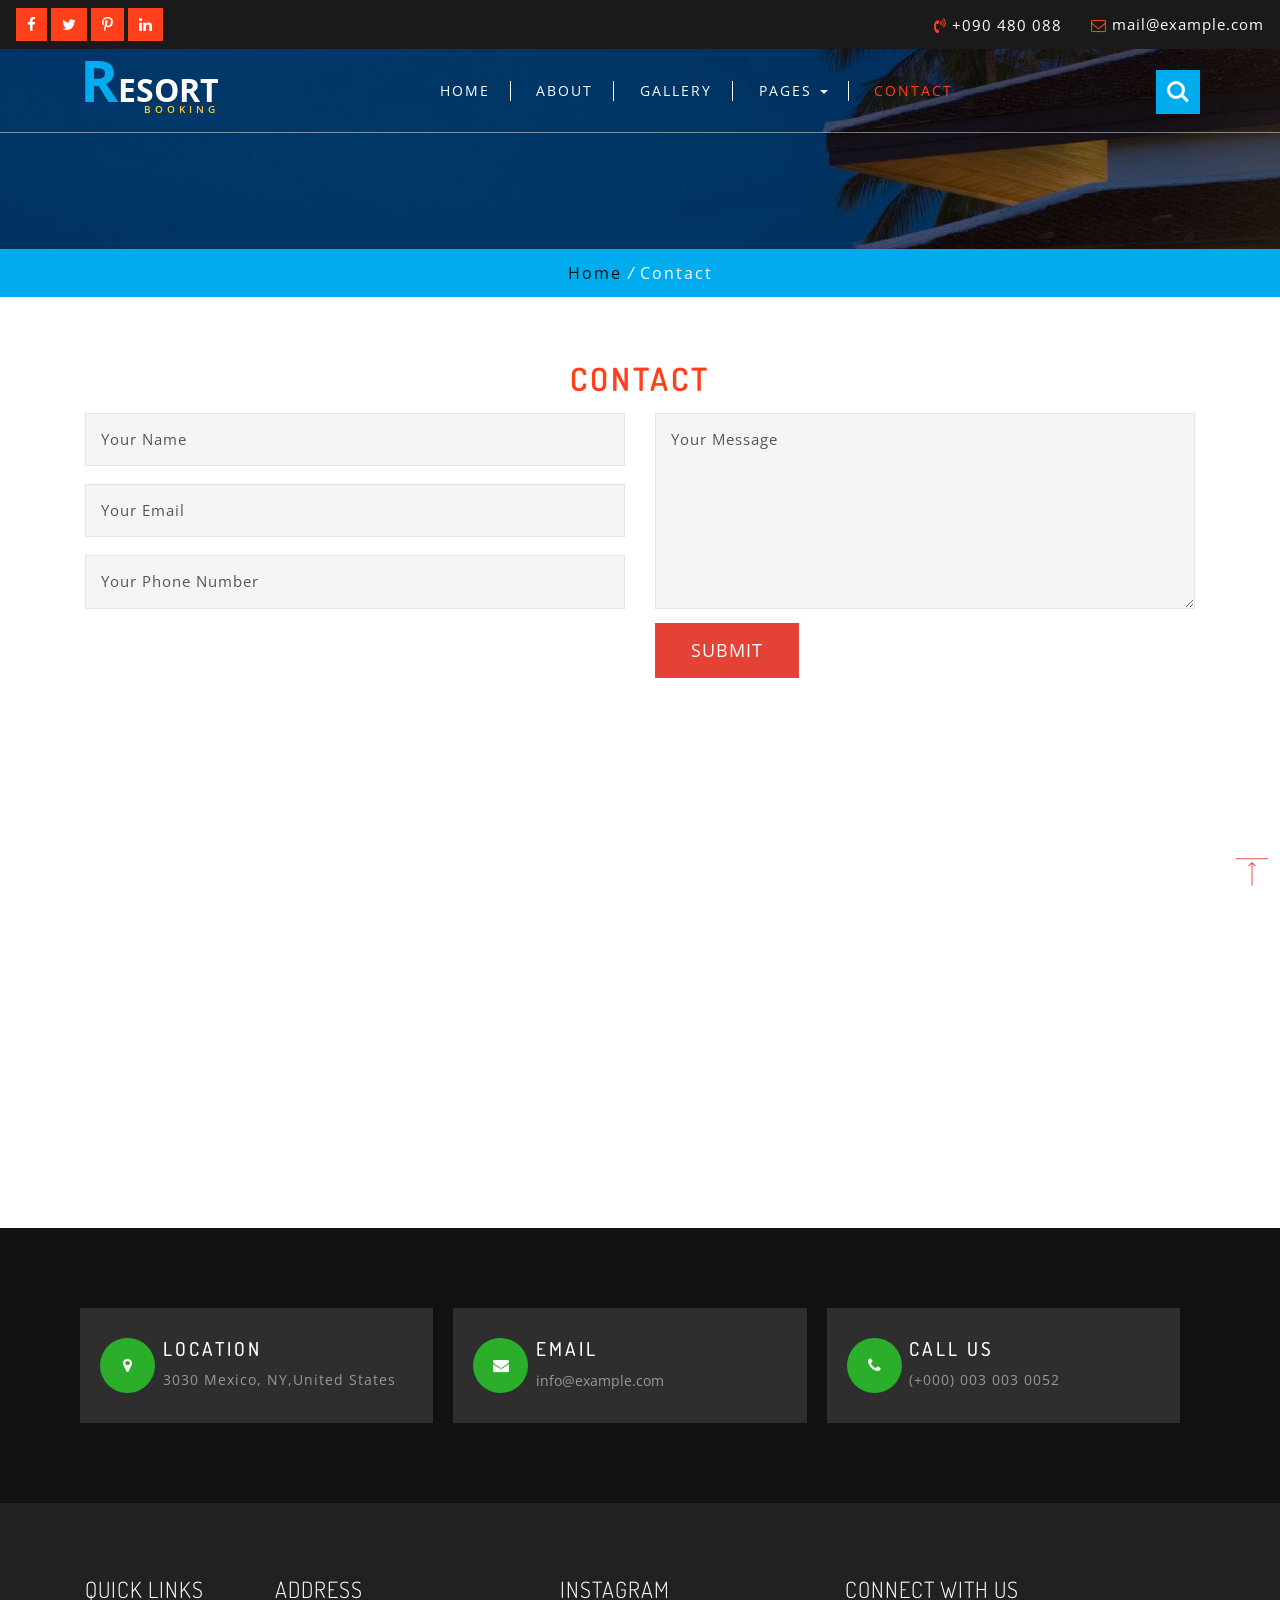
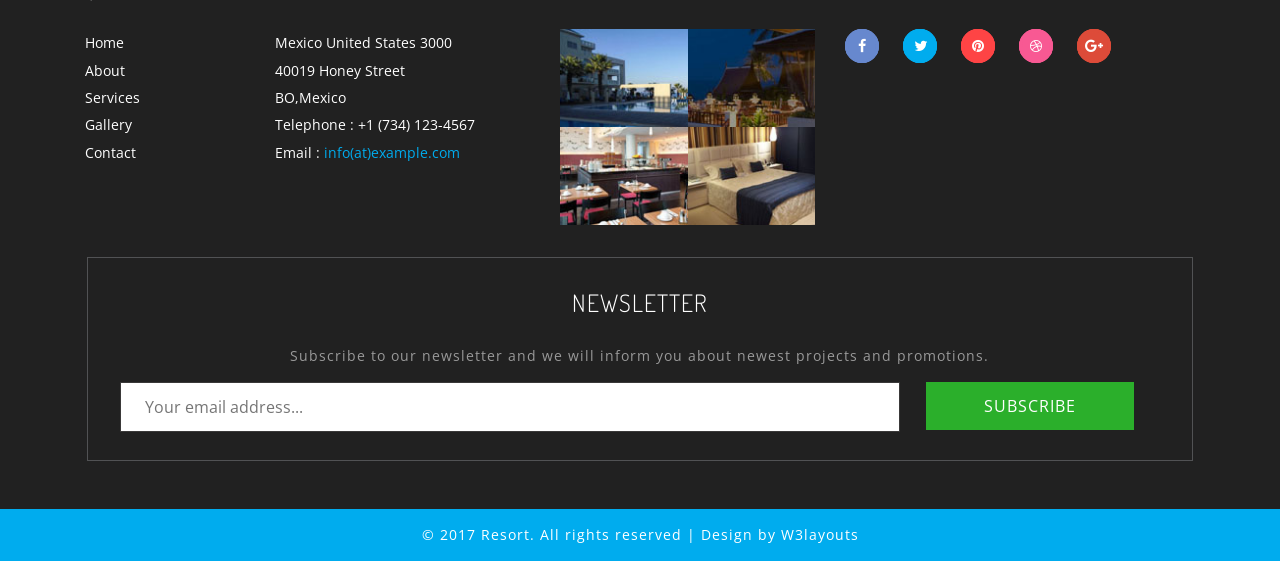
<file: User/contact.html>
<!--
author: W3layouts
author URL: http://w3layouts.com
License: Creative Commons Attribution 3.0 Unported
License URL: http://creativecommons.org/licenses/by/3.0/
-->
<!DOCTYPE html>
<html>
<head>
<title>Resort a Hotel Category Flat Bootstrap Responsive Website Template | Contact :: w3layouts</title>
<!-- for-mobile-apps -->
<meta name="viewport" content="width=device-width, initial-scale=1">
<meta http-equiv="Content-Type" content="text/html; charset=utf-8" />
<meta name="keywords" content="Resort Responsive web template, Bootstrap Web Templates, Flat Web Templates, Android Compatible web template, 
Smartphone Compatible web template, free webdesigns for Nokia, Samsung, LG, SonyEricsson, Motorola web design" />
<script type="application/x-javascript"> addEventListener("load", function() { setTimeout(hideURLbar, 0); }, false);
		function hideURLbar(){ window.scrollTo(0,1); } </script>
<!-- //for-mobile-apps -->
<link href="css/bootstrap.css" rel="stylesheet" type="text/css" media="all" />
<link rel="stylesheet" href="css/flexslider.css" type="text/css" media="screen" property="" />

<link rel="stylesheet" type="text/css" href="css/zoomslider.css" />
<link rel="stylesheet" type="text/css" href="css/style.css" />
<link href="css/font-awesome.css" rel="stylesheet"> 
<script type="text/javascript" src="js/modernizr-2.6.2.min.js"></script>
<!--/web-fonts-->
<link href="//fonts.googleapis.com/css?family=Dosis:200,300,400,500,600" rel="stylesheet">
<link href="//fonts.googleapis.com/css?family=Open+Sans:300,300i,400,400i,600,600i,700,700i" rel="stylesheet">
<!--//web-fonts-->
</head>
<body>
<!--/main-header-->
  <div class="w3layouts-top-strip">
			<div class="top-srip-agileinfo">
				<div class="w3ls-social-icons text-left">
					<a class="facebook" href="#"><i class="fa fa-facebook"></i></a>
					<a class="twitter" href="#"><i class="fa fa-twitter"></i></a>
					<a class="pinterest" href="#"><i class="fa fa-pinterest-p"></i></a>
					<a class="linkedin" href="#"><i class="fa fa-linkedin"></i></a>
					
				</div>
				<div class="agileits-contact-info text-right">
					<ul>
						<li><i class="fa fa-volume-control-phone" aria-hidden="true"></i> +090 480 088</li>
						<li><i class="fa fa-envelope-o" aria-hidden="true"></i> <a href="mailto:info@example.com">mail@example.com</a></li>
					</ul>
				</div>
				<div class="clearfix"></div>
			</div>
		</div>
  <!--/banner-section-->
	<div id="demo-1" class="banner-inner">
		<!--/header-w3l-->
			   <div class="header-w3-agileits" id="home">
			     <div class="inner-header-agile">	
								<nav class="navbar navbar-default">
									<div class="navbar-header">
										<button type="button" class="navbar-toggle" data-toggle="collapse" data-target="#bs-example-navbar-collapse-1">
											<span class="sr-only">Toggle navigation</span>
											<span class="icon-bar"></span>
											<span class="icon-bar"></span>
											<span class="icon-bar"></span>
										</button>
										<h1><a  href="index.html"><span>R</span>esort <p class="s-log">Booking</p></a>
										 
										</h1>
									</div>
									<!-- navbar-header -->
									<div class="collapse navbar-collapse" id="bs-example-navbar-collapse-1">
										
				 <ul class="nav navbar-nav">
											<li><a href="index.html">Home</a></li>
												<li><a href="about.html">About</a></li>
												<li><a href="gallery.html">Gallery</a></li>
												 <li class="dropdown">
													<a href="codes.html" class="dropdown-toggle hvr-bounce-to-bottom" data-hover="Pages" data-toggle="dropdown" aria-expanded="false">Pages <b class="caret"></b></a>
													 <ul class="dropdown-menu">
														<li><a href="icons.html">Font Icons</a></li>
													
														<li><a href="codes.html">Short Codes</a></li>
													</ul>
												</li>

												<li class="active"><a href="contact.html">Contact</a></li>

											
										</ul>


									</div>
									<div class="clearfix"> </div>	
								</nav>
									<div class="w3ls_search">
													<div class="cd-main-header">
														<ul class="cd-header-buttons">
															<li><a class="cd-search-trigger" href="#cd-search"> <span></span></a></li>
														</ul> <!-- cd-header-buttons -->
													</div>
													<div id="cd-search" class="cd-search">
														<form action="#" method="post">
															<input name="Search" type="search" placeholder="Search...">
														</form>
													</div>
												</div>
					
							</div> 

			
		<!--//header-w3l-->
		</div>
		 </div>
  <!--/banner-section-->
 <!--//main-header-->
	        
						<!-- breadcrumb -->
	<div class="w3_breadcrumb">
	<div class="breadcrumb-inner">	
			<ul>
				<li><a href="index.html">Home</a> <i>/</i></li>
				
				<li>Contact</li>
			</ul>
		</div>
	</div>
<!-- //breadcrumb -->
			<!--/content-inner-section-->
				  <div class="w3_content_agilleinfo_inner">
					    <div class="container">
							<div class="inner-agile-w3l-part-head">
					           <h2 class="w3l-inner-h-title">Contact</h2>
								
							</div>
									<div class="w3_mail_grids">
										<form action="#" method="post">
											<div class="col-md-6 w3_agile_mail_grid">
													<input type="text" placeholder="Your Name"  required="">
													<input type="email" placeholder="Your Email" required="">
													<input type="text" placeholder="Your Phone Number" required="">

												
											</div>
											<div class="col-md-6 w3_agile_mail_grid">
												<textarea name="Message" placeholder="Your Message" required=""></textarea>
												<input type="submit" value="Submit">
											</div>
											<div class="clearfix"> </div>
										</form>
							</div>
					   </div>
							<div class=" map">
								<iframe src="https://www.google.com/maps/embed?pb=!1m18!1m12!1m3!1d12947831.742778081!2d-95.665!3d37.599999999999994!2m3!1f0!2f0!3f0!3m2!1i1024!2i768!4f13.1!3m3!1m2!1s0x54eab584e432360b%3A0x1c3bb99243deb742!2sUnited+States!5e0!3m2!1sen!2sin!4v1422444552833"></iframe>
							</div>
				  </div>
			<!--//content-inner-section-->
			<div class="w3l_contact-bottom">
		<div class="container">
			
			<div class="w3ls_con_grids">
				
				<div class="w3ls_footer_grid">
					<div class="col-md-4 con-ions-left">
						<div class="con-ions-left-w3l">
							<i class="fa fa-map-marker" aria-hidden="true"></i>
						</div>
						<div class="con-grid-w3l-leftr">
							<h4>Location</h4>
							<p>3030 Mexico, NY,United States</p>
						</div>
						<div class="clearfix"> </div>
					</div>
					<div class="col-md-4 con-ions-left">
						<div class="con-ions-left-w3l">
							<i class="fa fa-envelope" aria-hidden="true"></i>
						</div>
						<div class="con-grid-w3l-leftr">
							<h4>Email</h4>
							<a href="mailto:info@example.com">info@example.com</a>
						</div>
						<div class="clearfix"> </div>
					</div>
					<div class="col-md-4 con-ions-left">
						<div class="con-ions-left-w3l">
							<i class="fa fa-phone" aria-hidden="true"></i>
						</div>
						<div class="con-grid-w3l-leftr">
							<h4>Call Us</h4>
							<p>(+000) 003 003 0052</p>
						</div>
						<div class="clearfix"> </div>
					</div>
					<div class="clearfix"> </div>
				</div>
			</div>
		</div>
	</div>
 <!-- Footer -->
	<div class="w3l-footer">
		<div class="container">
         <div class="footer-info-agile">
				<div class="col-md-2 footer-info-grid links">
					<h4>Quick links</h4>
					<ul>
						       <li><a href="index.html">Home</a></li> 
								<li><a href="about.html">About</a></li> 
								<li><a href="codes.html">Services</a></li> 
								<li><a href="gallery.html">Gallery</a></li> 
								<li><a href="contact.html">Contact</a></li> 
					</ul>
				</div>
				<div class="col-md-3 footer-info-grid address">
					<h4>Address</h4>
					<address>
						<ul>
							<li>Mexico United States 3000</li>
							<li>40019 Honey Street</li>
							<li>BO,Mexico</li>
							<li>Telephone : +1 (734) 123-4567</li>
							<li>Email : <a class="mail" href="mailto:mail@example.com">info(at)example.com</a></li>
						</ul>
					</address>
				</div>
				<div class="col-md-3 footer-grid">
				   <h4>Instagram</h4>
					<div class="footer-grid-instagram">
					<a href="#"><img src="images/f1.jpg" alt=" " class="img-responsive"></a>
					</div>
					<div class="footer-grid-instagram">
					<a href="#"><img src="images/f2.jpg" alt=" " class="img-responsive"></a>
					</div>
					<div class="footer-grid-instagram">
						<a href="#"><img src="images/f3.jpg" alt=" " class="img-responsive"></a>
					</div>
					<div class="footer-grid-instagram">
					<a href="#"><img src="images/f4.jpg" alt=" " class="img-responsive"></a>
					</div>
					<div class="clearfix"> </div>
				</div>
				<div class="col-md-4 footer-info-grid">
				<div class="connect-social">
					<h4>Connect with us</h4>
					<section class="social">
                        <ul>
							<li><a class="icon fb" href="#"><i class="fa fa-facebook"></i></a></li>
							<li><a class="icon tw" href="#"><i class="fa fa-twitter"></i></a></li>
							
							
							<li><a class="icon pin" href="#"><i class="fa fa-pinterest"></i></a></li>
							<li><a class="icon db" href="#"><i class="fa fa-dribbble"></i></a></li>
							<li><a class="icon gp" href="#"><i class="fa fa-google-plus"></i></a></li>
						</ul>
					</section>

				</div>
					

					
				</div>
				<div class="clearfix"></div>
			</div>

			<div class="connect-agileits newsletter">
				<h4>Newsletter</h4>
					<p>Subscribe to our newsletter and we will inform you about newest projects and promotions.
					</p>
					<form action="#" method="post" class="newsletter">
						<input class="email" type="email" placeholder="Your email address..." required="">
						<input type="submit" class="submit" value="Subscribe">
					</form>
			</div>
	   </div>
     </div>

		
			<div class="w3agile_footer_copy">
				    <p>© 2017 Resort. All rights reserved | Design by <a href="http://w3layouts.com/">W3layouts</a></p>
			</div>
		<a href="#home" id="toTop" class="scroll" style="display: block;"> <span id="toTopHover" style="opacity: 1;"> </span></a>
	<script type="text/javascript" src="js/jquery-2.1.4.min.js"></script>
	<!-- Dropdown-Menu-JavaScript -->
			<script>
				$(document).ready(function(){
					$(".dropdown").hover(            
						function() {
							$('.dropdown-menu', this).stop( true, true ).slideDown("fast");
							$(this).toggleClass('open');        
						},
						function() {
							$('.dropdown-menu', this).stop( true, true ).slideUp("fast");
							$(this).toggleClass('open');       
						}
					);
				});
			</script>
		<!-- //Dropdown-Menu-JavaScript -->


<script type="text/javascript" src="js/jquery.zoomslider.min.js"></script>
		<!-- search-jQuery -->
				<script src="js/main.js"></script>

<!--/script-->
	<script src="js/simplePlayer.js"></script>
			<script>
				$("document").ready(function() {
					$("#video").simplePlayer();
				});
			</script>
			<!-- flexSlider -->
					<script defer src="js/jquery.flexslider.js"></script>
					<script type="text/javascript">
					$(window).load(function(){
					  $('.flexslider').flexslider({
						animation: "slide",
						start: function(slider){
						  $('body').removeClass('loading');
						}
					  });
					});
				  </script>

<script type="text/javascript" src="js/move-top.js"></script>
<script type="text/javascript" src="js/easing.js"></script>

<script type="text/javascript">
			jQuery(document).ready(function($) {
				$(".scroll").click(function(event){		
					event.preventDefault();
					$('html,body').animate({scrollTop:$(this.hash).offset().top},900);
				});
			});
</script>
 <script type="text/javascript">
						$(document).ready(function() {
							/*
							var defaults = {
					  			containerID: 'toTop', // fading element id
								containerHoverID: 'toTopHover', // fading element hover id
								scrollSpeed: 1200,
								easingType: 'linear' 
					 		};
							*/
							
							$().UItoTop({ easingType: 'easeOutQuart' });
							
						});
					</script>
<!--end-smooth-scrolling-->
<!--js for bootstrap working-->
	<script src="js/bootstrap.js"></script>
<!-- //for bootstrap working -->
</body>
</html>
</file>
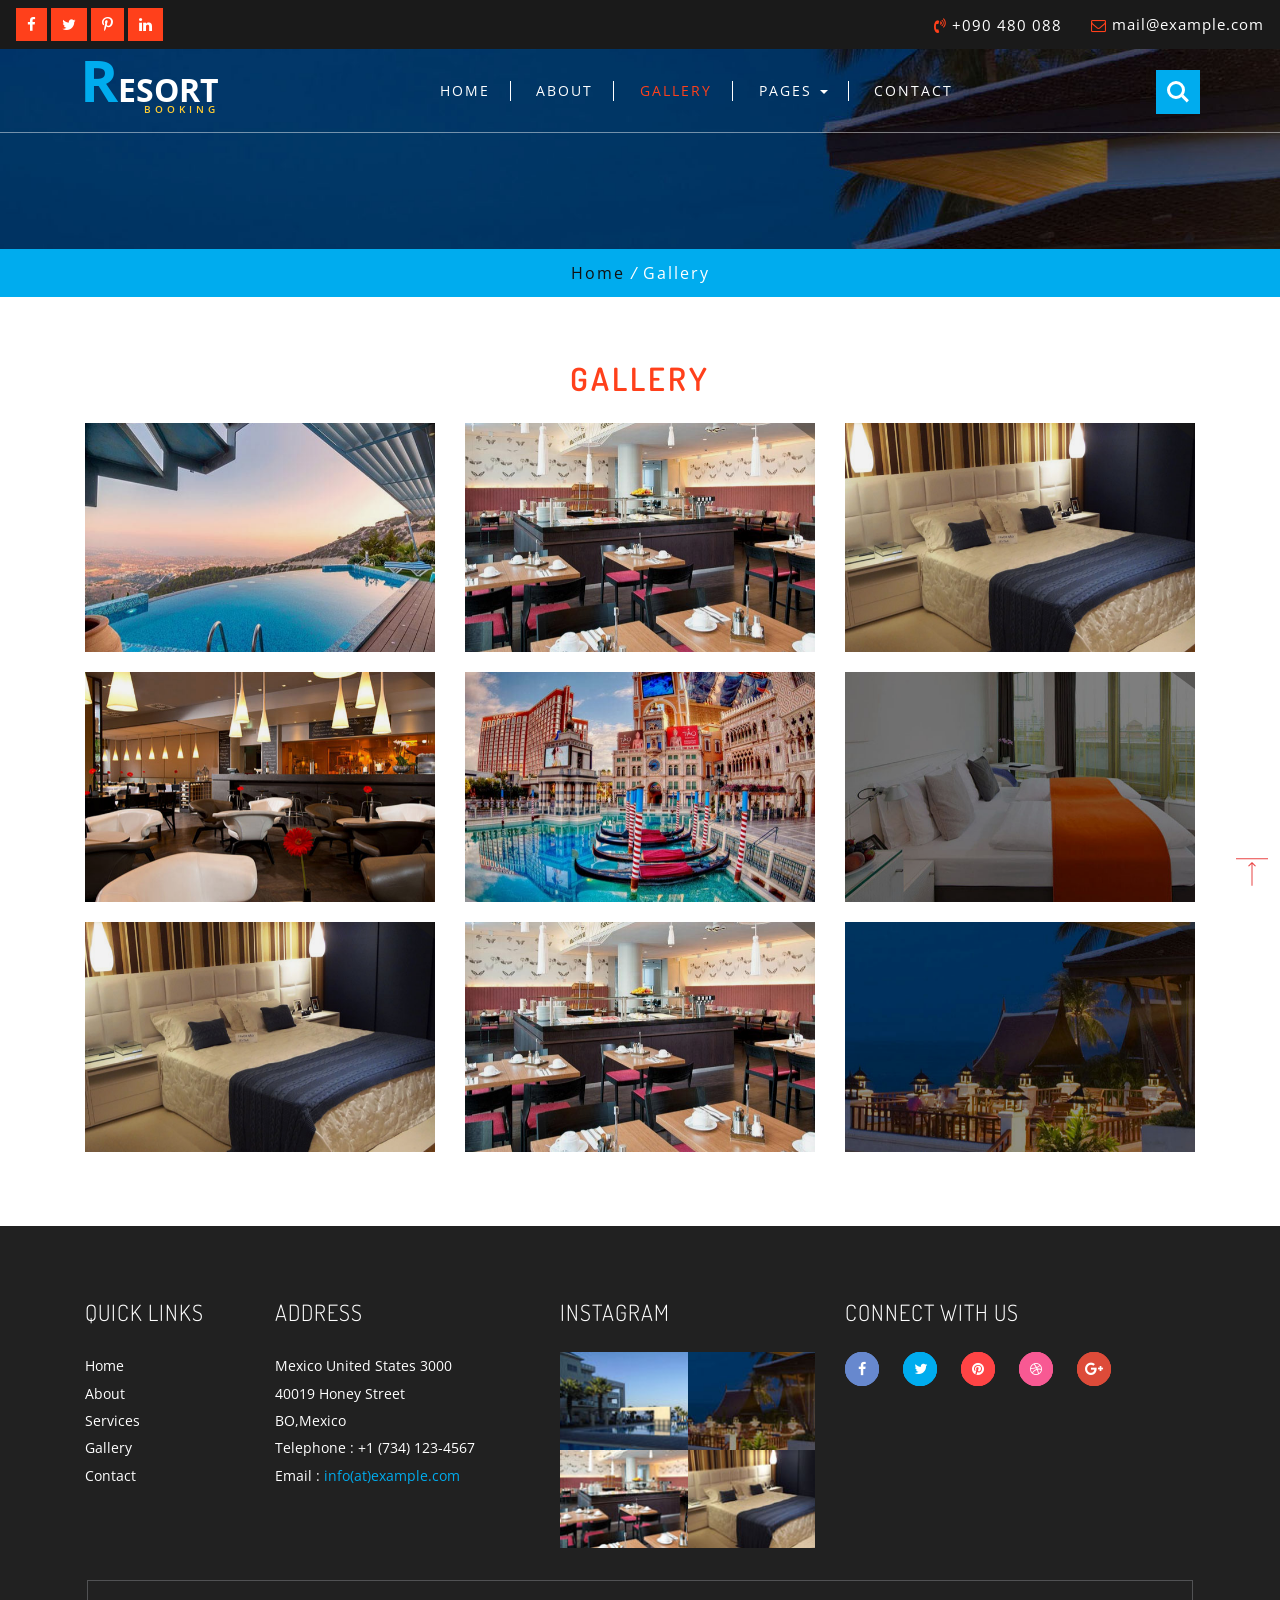
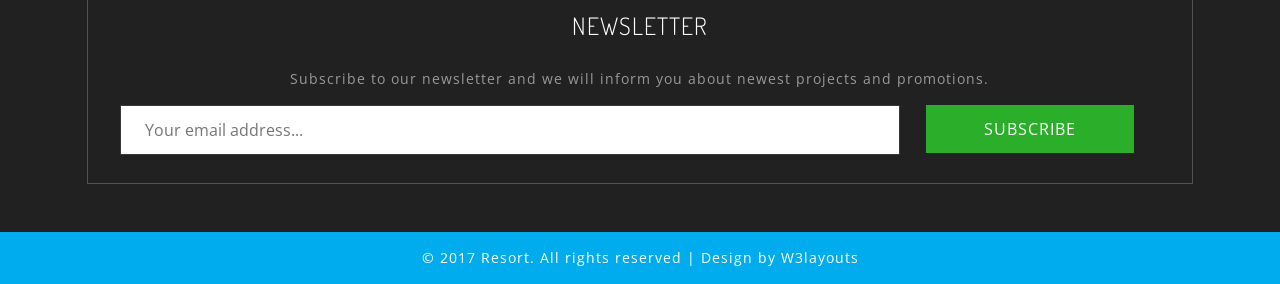
<file: User/gallery.html>
<!--
author: W3layouts
author URL: http://w3layouts.com
License: Creative Commons Attribution 3.0 Unported
License URL: http://creativecommons.org/licenses/by/3.0/
-->
<!DOCTYPE html>
<html>
<head>
<title>Resort a Hotel Category Flat Bootstrap Responsive Website Template | Gallery :: w3layouts</title>
<!-- for-mobile-apps -->
<meta name="viewport" content="width=device-width, initial-scale=1">
<meta http-equiv="Content-Type" content="text/html; charset=utf-8" />
<meta name="keywords" content="Resort Responsive web template, Bootstrap Web Templates, Flat Web Templates, Android Compatible web template, 
Smartphone Compatible web template, free webdesigns for Nokia, Samsung, LG, SonyEricsson, Motorola web design" />
<script type="application/x-javascript"> addEventListener("load", function() { setTimeout(hideURLbar, 0); }, false);
		function hideURLbar(){ window.scrollTo(0,1); } </script>
<!-- //for-mobile-apps -->
<link href="css/bootstrap.css" rel="stylesheet" type="text/css" media="all" />
<!-- pop-up -->
<link rel="stylesheet" href="css/lightbox.css">
<!-- //pop-up -->
<link rel="stylesheet" href="css/flexslider.css" type="text/css" media="screen" property="" />

<link rel="stylesheet" type="text/css" href="css/zoomslider.css" />
<link rel="stylesheet" type="text/css" href="css/style.css" />
<link href="css/font-awesome.css" rel="stylesheet"> 
<script type="text/javascript" src="js/modernizr-2.6.2.min.js"></script>
<!--/web-fonts-->
<link href="//fonts.googleapis.com/css?family=Dosis:200,300,400,500,600" rel="stylesheet">
<link href="//fonts.googleapis.com/css?family=Open+Sans:300,300i,400,400i,600,600i,700,700i" rel="stylesheet">
<!--//web-fonts-->
</head>
<body>
<!--/main-header-->
  <div class="w3layouts-top-strip">
			<div class="top-srip-agileinfo">
				<div class="w3ls-social-icons text-left">
					<a class="facebook" href="#"><i class="fa fa-facebook"></i></a>
					<a class="twitter" href="#"><i class="fa fa-twitter"></i></a>
					<a class="pinterest" href="#"><i class="fa fa-pinterest-p"></i></a>
					<a class="linkedin" href="#"><i class="fa fa-linkedin"></i></a>
					
				</div>
				<div class="agileits-contact-info text-right">
					<ul>
						<li><i class="fa fa-volume-control-phone" aria-hidden="true"></i> +090 480 088</li>
						<li><i class="fa fa-envelope-o" aria-hidden="true"></i> <a href="mailto:info@example.com">mail@example.com</a></li>
					</ul>
				</div>
				<div class="clearfix"></div>
			</div>
		</div>
  <!--/banner-section-->
	<div id="demo-1" class="banner-inner">
		<!--/header-w3l-->
			   <div class="header-w3-agileits" id="home">
			     <div class="inner-header-agile">	
								<nav class="navbar navbar-default">
									<div class="navbar-header">
										<button type="button" class="navbar-toggle" data-toggle="collapse" data-target="#bs-example-navbar-collapse-1">
											<span class="sr-only">Toggle navigation</span>
											<span class="icon-bar"></span>
											<span class="icon-bar"></span>
											<span class="icon-bar"></span>
										</button>
									    <h1><a  href="index.html"><span>R</span>esort <p class="s-log">Booking</p></a>
										 
										</h1>
									</div>
									<!-- navbar-header -->
									<div class="collapse navbar-collapse" id="bs-example-navbar-collapse-1">
										
				 <ul class="nav navbar-nav">
											<li><a href="index.html">Home</a></li>
												<li><a href="about.html">About</a></li>
												<li class="active"><a href="gallery.html">Gallery</a></li>
												 <li class="dropdown">
													<a href="codes.html" class="dropdown-toggle hvr-bounce-to-bottom" data-hover="Pages" data-toggle="dropdown" aria-expanded="false">Pages <b class="caret"></b></a>
													 <ul class="dropdown-menu">
														<li><a href="icons.html">Font Icons</a></li>
													
														<li><a href="codes.html">Short Codes</a></li>
													</ul>
												</li>

												<li><a href="contact.html">Contact</a></li>

											
										</ul>


									</div>
									<div class="clearfix"> </div>	
								</nav>
									<div class="w3ls_search">
													<div class="cd-main-header">
														<ul class="cd-header-buttons">
															<li><a class="cd-search-trigger" href="#cd-search"> <span></span></a></li>
														</ul> <!-- cd-header-buttons -->
													</div>
													<div id="cd-search" class="cd-search">
														<form action="#" method="post">
															<input name="Search" type="search" placeholder="Search...">
														</form>
													</div>
												</div>
					
							</div> 

			
		<!--//header-w3l-->
		</div>
		 </div>
  <!--/banner-section-->
 <!--//main-header-->
    <!-- breadcrumb -->
	<div class="w3_breadcrumb">
	<div class="breadcrumb-inner">	
			<ul>
				<li><a href="index.html">Home</a> <i> /</i></li>
				<li>Gallery</li>
			</ul>
		</div>
	</div>
<!-- //breadcrumb -->
			<!--/content-inner-section-->
				<div class="w3_content_agilleinfo_inner">
					<div class="container">
					      <div class="inner-agile-w3l-part-head">
					            <h2 class="w3l-inner-h-title">Gallery</h2>
							</div>
				                <div class="gallery-grids">
					<div class="col-md-4 gallery-grid">
						<div class="grid">
							<figure class="effect-apollo">
								<a class="example-image-link" href="images/g8.jpg" data-lightbox="example-set" data-title="Lorem ipsum dolor sit amet, consectetur adipiscing elit. Duis ut sem ac lectus mattis sagittis. Donec pulvinar quam sit amet est vestibulum volutpat. Phasellus sed nibh odio. Phasellus posuere at purus sit amet porttitor. Cras euismod egestas enim eget molestie. Aenean ornare condimentum odio, in lacinia felis finibus non. Nam faucibus libero et lectus finibus, sed porttitor velit pellentesque.">
									<img src="images/g8.jpg" alt="" />
									<figcaption>
										<p>Resort <span>Booking</span></p>
									</figcaption>	
								</a>
							</figure>
						</div>
					</div>
					<div class="col-md-4 gallery-grid">
						<div class="grid">
							<figure class="effect-apollo">
								<a class="example-image-link" href="images/g2.jpg" data-lightbox="example-set" data-title="Lorem ipsum dolor sit amet, consectetur adipiscing elit. Duis ut sem ac lectus mattis sagittis. Donec pulvinar quam sit amet est vestibulum volutpat. Phasellus sed nibh odio. Phasellus posuere at purus sit amet porttitor. Cras euismod egestas enim eget molestie. Aenean ornare condimentum odio, in lacinia felis finibus non. Nam faucibus libero et lectus finibus, sed porttitor velit pellentesque.">
									<img src="images/g2.jpg" alt="" />
									<figcaption>
										<p>Resort <span>Booking</span></p>
									</figcaption>	
								</a>
							</figure>
						</div>
					</div>
					<div class="col-md-4 gallery-grid">
						<div class="grid">
							<figure class="effect-apollo">
								<a class="example-image-link" href="images/g7.jpg" data-lightbox="example-set" data-title="Lorem ipsum dolor sit amet, consectetur adipiscing elit. Duis ut sem ac lectus mattis sagittis. Donec pulvinar quam sit amet est vestibulum volutpat. Phasellus sed nibh odio. Phasellus posuere at purus sit amet porttitor. Cras euismod egestas enim eget molestie. Aenean ornare condimentum odio, in lacinia felis finibus non. Nam faucibus libero et lectus finibus, sed porttitor velit pellentesque.">
									<img src="images/g7.jpg" alt="" />
									<figcaption>
										<p>Resort <span>Booking</span></p>
									</figcaption>		
								</a>
							</figure>
						</div>
					</div>
					<div class="col-md-4 gallery-grid">
						<div class="grid">
							<figure class="effect-apollo">
								<a class="example-image-link" href="images/g4.jpg" data-lightbox="example-set" data-title="Lorem ipsum dolor sit amet, consectetur adipiscing elit. Duis ut sem ac lectus mattis sagittis. Donec pulvinar quam sit amet est vestibulum volutpat. Phasellus sed nibh odio. Phasellus posuere at purus sit amet porttitor. Cras euismod egestas enim eget molestie. Aenean ornare condimentum odio, in lacinia felis finibus non. Nam faucibus libero et lectus finibus, sed porttitor velit pellentesque.">
									<img src="images/g4.jpg" alt="" />
									<figcaption>
										<p>Resort <span>Booking</span></p>
									</figcaption>	
								</a>
							</figure>
						</div>
					</div>
					<div class="col-md-4 gallery-grid">
						<div class="grid">
							<figure class="effect-apollo">
								<a class="example-image-link" href="images/g5.jpg" data-lightbox="example-set" data-title="Lorem ipsum dolor sit amet, consectetur adipiscing elit. Duis ut sem ac lectus mattis sagittis. Donec pulvinar quam sit amet est vestibulum volutpat. Phasellus sed nibh odio. Phasellus posuere at purus sit amet porttitor. Cras euismod egestas enim eget molestie. Aenean ornare condimentum odio, in lacinia felis finibus non. Nam faucibus libero et lectus finibus, sed porttitor velit pellentesque.">
									<img src="images/g5.jpg" alt="" />
									<figcaption>
										<p>Resort <span>Booking</span></p>
									</figcaption>	
								</a>
							</figure>
						</div>
					</div>
					<div class="col-md-4 gallery-grid">
						<div class="grid">
							<figure class="effect-apollo">
								<a class="example-image-link" href="images/g6.jpg" data-lightbox="example-set" data-title="Lorem ipsum dolor sit amet, consectetur adipiscing elit. Duis ut sem ac lectus mattis sagittis. Donec pulvinar quam sit amet est vestibulum volutpat. Phasellus sed nibh odio. Phasellus posuere at purus sit amet porttitor. Cras euismod egestas enim eget molestie. Aenean ornare condimentum odio, in lacinia felis finibus non. Nam faucibus libero et lectus finibus, sed porttitor velit pellentesque.">
									<img src="images/g6.jpg" alt="" />
									<figcaption>
										<p>Resort <span>Booking</span></p>
									</figcaption>		
								</a>
							</figure>
						</div>
					</div>
					<div class="col-md-4 gallery-grid">
						<div class="grid">
							<figure class="effect-apollo">
								<a class="example-image-link" href="images/g7.jpg" data-lightbox="example-set" data-title="Lorem ipsum dolor sit amet, consectetur adipiscing elit. Duis ut sem ac lectus mattis sagittis. Donec pulvinar quam sit amet est vestibulum volutpat. Phasellus sed nibh odio. Phasellus posuere at purus sit amet porttitor. Cras euismod egestas enim eget molestie. Aenean ornare condimentum odio, in lacinia felis finibus non. Nam faucibus libero et lectus finibus, sed porttitor velit pellentesque.">
									<img src="images/g7.jpg" alt="" />
									<figcaption>
										<p>Resort <span>Booking</span></p>
									</figcaption>	
								</a>
							</figure>
						</div>
					</div>
					<div class="col-md-4 gallery-grid">
						<div class="grid">
							<figure class="effect-apollo">
								<a class="example-image-link" href="images/g2.jpg" data-lightbox="example-set" data-title="Lorem ipsum dolor sit amet, consectetur adipiscing elit. Duis ut sem ac lectus mattis sagittis. Donec pulvinar quam sit amet est vestibulum volutpat. Phasellus sed nibh odio. Phasellus posuere at purus sit amet porttitor. Cras euismod egestas enim eget molestie. Aenean ornare condimentum odio, in lacinia felis finibus non. Nam faucibus libero et lectus finibus, sed porttitor velit pellentesque.">
									<img src="images/g2.jpg" alt="" />
									<figcaption>
										<p>Resort <span>Booking</span></p>
									</figcaption>	
								</a>
							</figure>
						</div>
					</div>
					<div class="col-md-4 gallery-grid">
						<div class="grid">
							<figure class="effect-apollo">
								<a class="example-image-link" href="images/g3.jpg" data-lightbox="example-set" data-title="Lorem ipsum dolor sit amet, consectetur adipiscing elit. Duis ut sem ac lectus mattis sagittis. Donec pulvinar quam sit amet est vestibulum volutpat. Phasellus sed nibh odio. Phasellus posuere at purus sit amet porttitor. Cras euismod egestas enim eget molestie. Aenean ornare condimentum odio, in lacinia felis finibus non. Nam faucibus libero et lectus finibus, sed porttitor velit pellentesque.">
									<img src="images/g3.jpg" alt="" />
									<figcaption>
									<p>Resort <span>Booking</span></p>
									</figcaption>		
								</a>
							</figure>
						</div>
					</div>
					<div class="clearfix"> </div>
					
			</div>

					</div>
				</div>
			<!--//content-inner-section-->

 <!-- Footer -->
	<div class="w3l-footer">
		<div class="container">
         <div class="footer-info-agile">
				<div class="col-md-2 footer-info-grid links">
					<h4>Quick links</h4>
					<ul>
						       <li><a href="index.html">Home</a></li> 
								<li><a href="about.html">About</a></li> 
								<li><a href="codes.html">Services</a></li> 
								<li><a href="gallery.html">Gallery</a></li> 
								<li><a href="contact.html">Contact</a></li> 
					</ul>
				</div>
				<div class="col-md-3 footer-info-grid address">
					<h4>Address</h4>
					<address>
						<ul>
							<li>Mexico United States 3000</li>
							<li>40019 Honey Street</li>
							<li>BO,Mexico</li>
							<li>Telephone : +1 (734) 123-4567</li>
							<li>Email : <a class="mail" href="mailto:mail@example.com">info(at)example.com</a></li>
						</ul>
					</address>
				</div>
				<div class="col-md-3 footer-grid">
				   <h4>Instagram</h4>
					<div class="footer-grid-instagram">
					<a href="#"><img src="images/f1.jpg" alt=" " class="img-responsive"></a>
					</div>
					<div class="footer-grid-instagram">
					<a href="#"><img src="images/f2.jpg" alt=" " class="img-responsive"></a>
					</div>
					<div class="footer-grid-instagram">
						<a href="#"><img src="images/f3.jpg" alt=" " class="img-responsive"></a>
					</div>
					<div class="footer-grid-instagram">
					<a href="#"><img src="images/f4.jpg" alt=" " class="img-responsive"></a>
					</div>
					<div class="clearfix"> </div>
				</div>
				<div class="col-md-4 footer-info-grid">
				<div class="connect-social">
					<h4>Connect with us</h4>
					<section class="social">
                        <ul>
							<li><a class="icon fb" href="#"><i class="fa fa-facebook"></i></a></li>
							<li><a class="icon tw" href="#"><i class="fa fa-twitter"></i></a></li>
							
							
							<li><a class="icon pin" href="#"><i class="fa fa-pinterest"></i></a></li>
							<li><a class="icon db" href="#"><i class="fa fa-dribbble"></i></a></li>
							<li><a class="icon gp" href="#"><i class="fa fa-google-plus"></i></a></li>
						</ul>
					</section>

				</div>
					

					
				</div>
				<div class="clearfix"></div>
			</div>

			<div class="connect-agileits newsletter">
				<h4>Newsletter</h4>
					<p>Subscribe to our newsletter and we will inform you about newest projects and promotions.
					</p>
					<form action="#" method="post" class="newsletter">
						<input class="email" type="email" placeholder="Your email address..." required="">
						<input type="submit" class="submit" value="Subscribe">
					</form>
			</div>
	   </div>
     </div>

		
			<div class="w3agile_footer_copy">
				    <p>© 2017 Resort. All rights reserved | Design by <a href="http://w3layouts.com/">W3layouts</a></p>
			</div>
		<a href="#home" id="toTop" class="scroll" style="display: block;"> <span id="toTopHover" style="opacity: 1;"> </span></a>
	<script type="text/javascript" src="js/jquery-2.1.4.min.js"></script>
	<!-- Dropdown-Menu-JavaScript -->
			<script>
				$(document).ready(function(){
					$(".dropdown").hover(            
						function() {
							$('.dropdown-menu', this).stop( true, true ).slideDown("fast");
							$(this).toggleClass('open');        
						},
						function() {
							$('.dropdown-menu', this).stop( true, true ).slideUp("fast");
							$(this).toggleClass('open');       
						}
					);
				});
			</script>
		<!-- //Dropdown-Menu-JavaScript -->


<script type="text/javascript" src="js/jquery.zoomslider.min.js"></script>
		<!-- search-jQuery -->
				<script src="js/main.js"></script>

<!--/script-->
	<script src="js/lightbox-plus-jquery.min.js"> </script>
<!--/script-->
<script type="text/javascript" src="js/move-top.js"></script>
<script type="text/javascript" src="js/easing.js"></script>

<script type="text/javascript">
			jQuery(document).ready(function($) {
				$(".scroll").click(function(event){		
					event.preventDefault();
					$('html,body').animate({scrollTop:$(this.hash).offset().top},900);
				});
			});
</script>
 <script type="text/javascript">
						$(document).ready(function() {
							/*
							var defaults = {
					  			containerID: 'toTop', // fading element id
								containerHoverID: 'toTopHover', // fading element hover id
								scrollSpeed: 1200,
								easingType: 'linear' 
					 		};
							*/
							
							$().UItoTop({ easingType: 'easeOutQuart' });
							
						});
					</script>
<!--end-smooth-scrolling-->
<!--js for bootstrap working-->
	<script src="js/bootstrap.js"></script>
<!-- //for bootstrap working -->
</body>
</html>
</file>
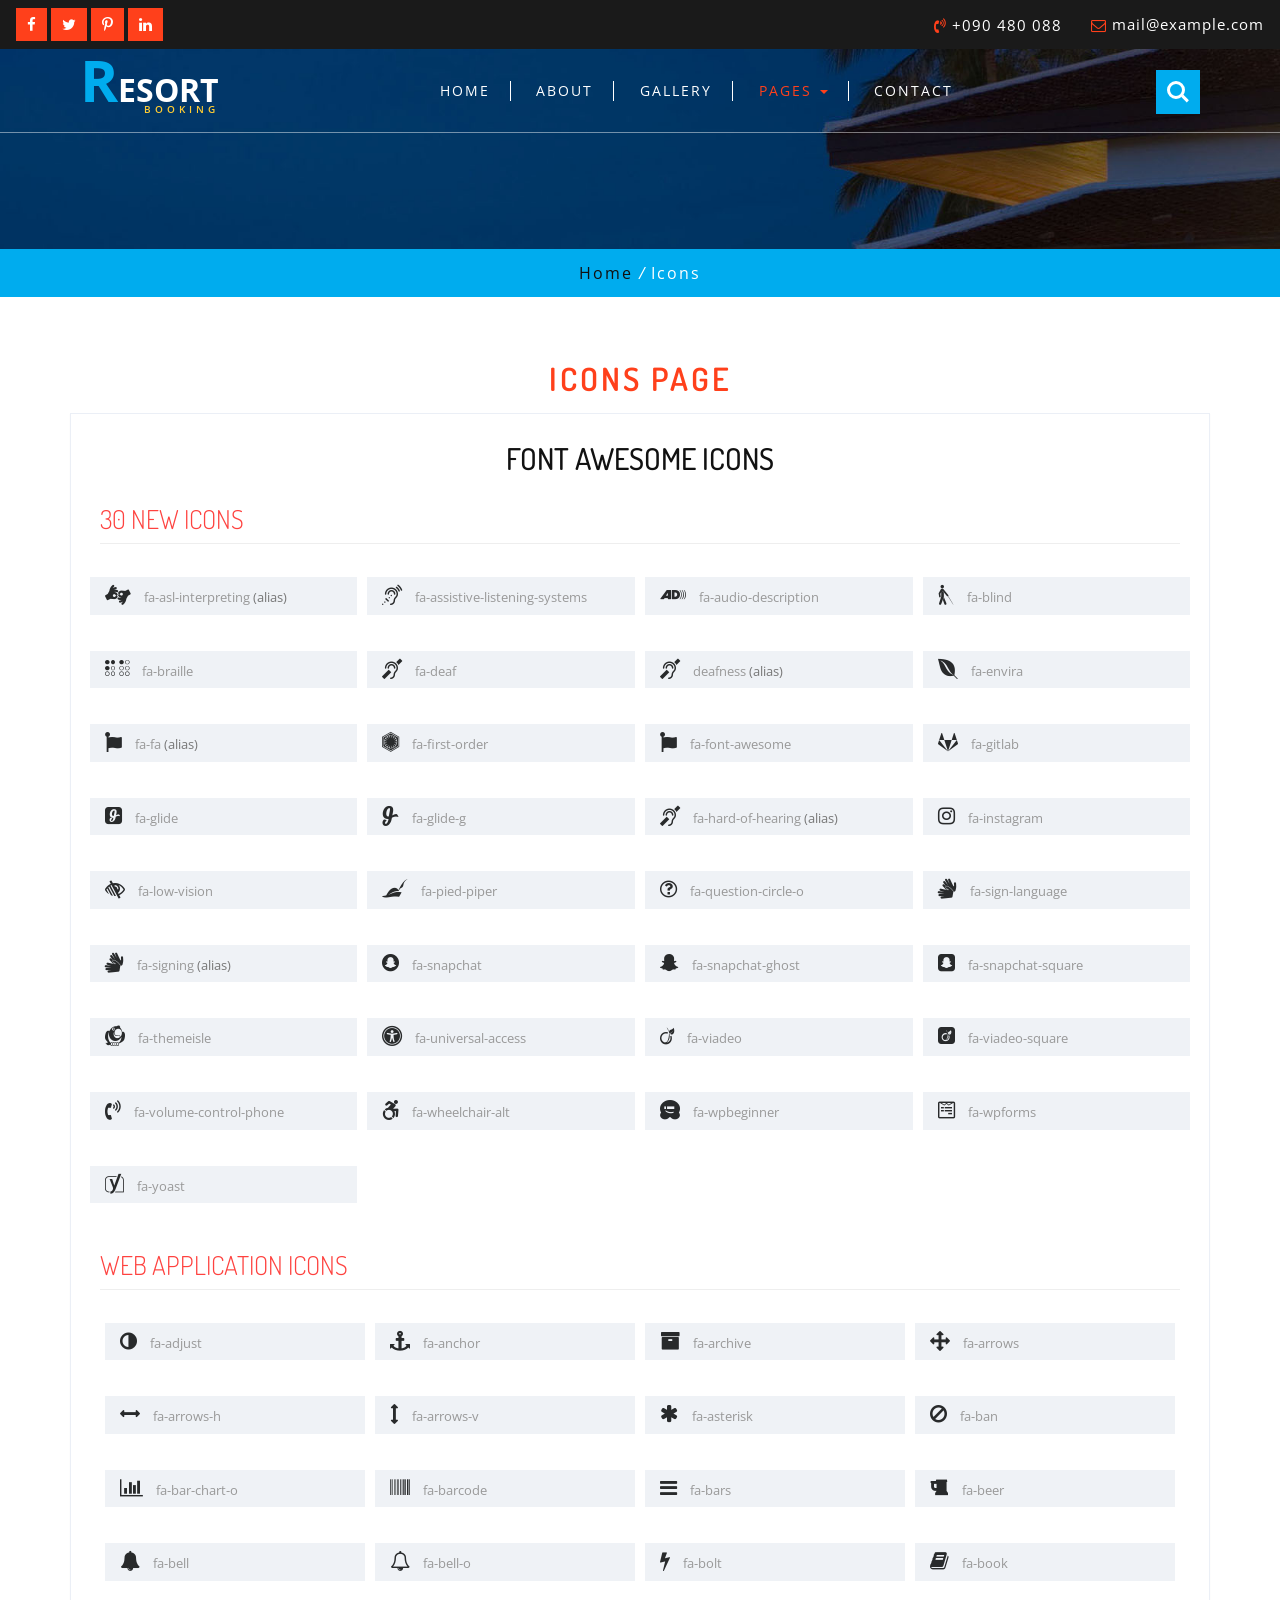
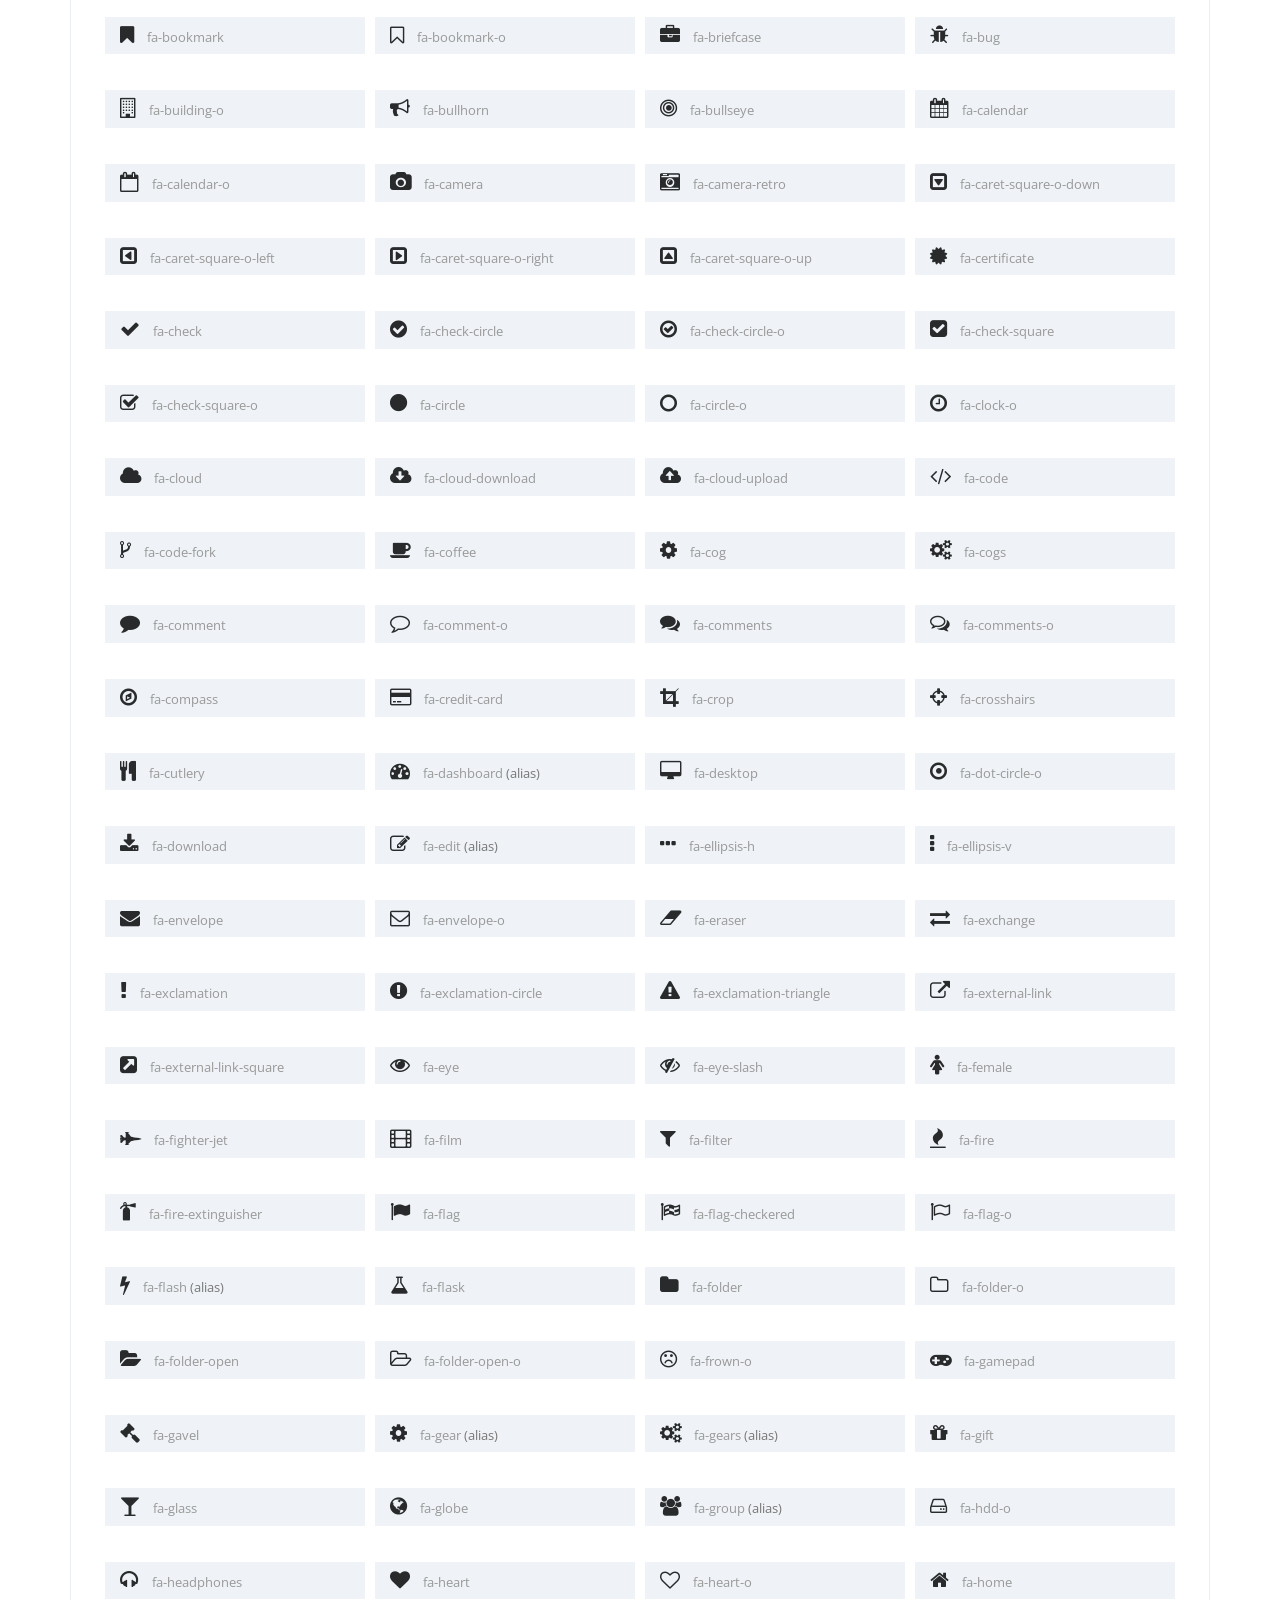
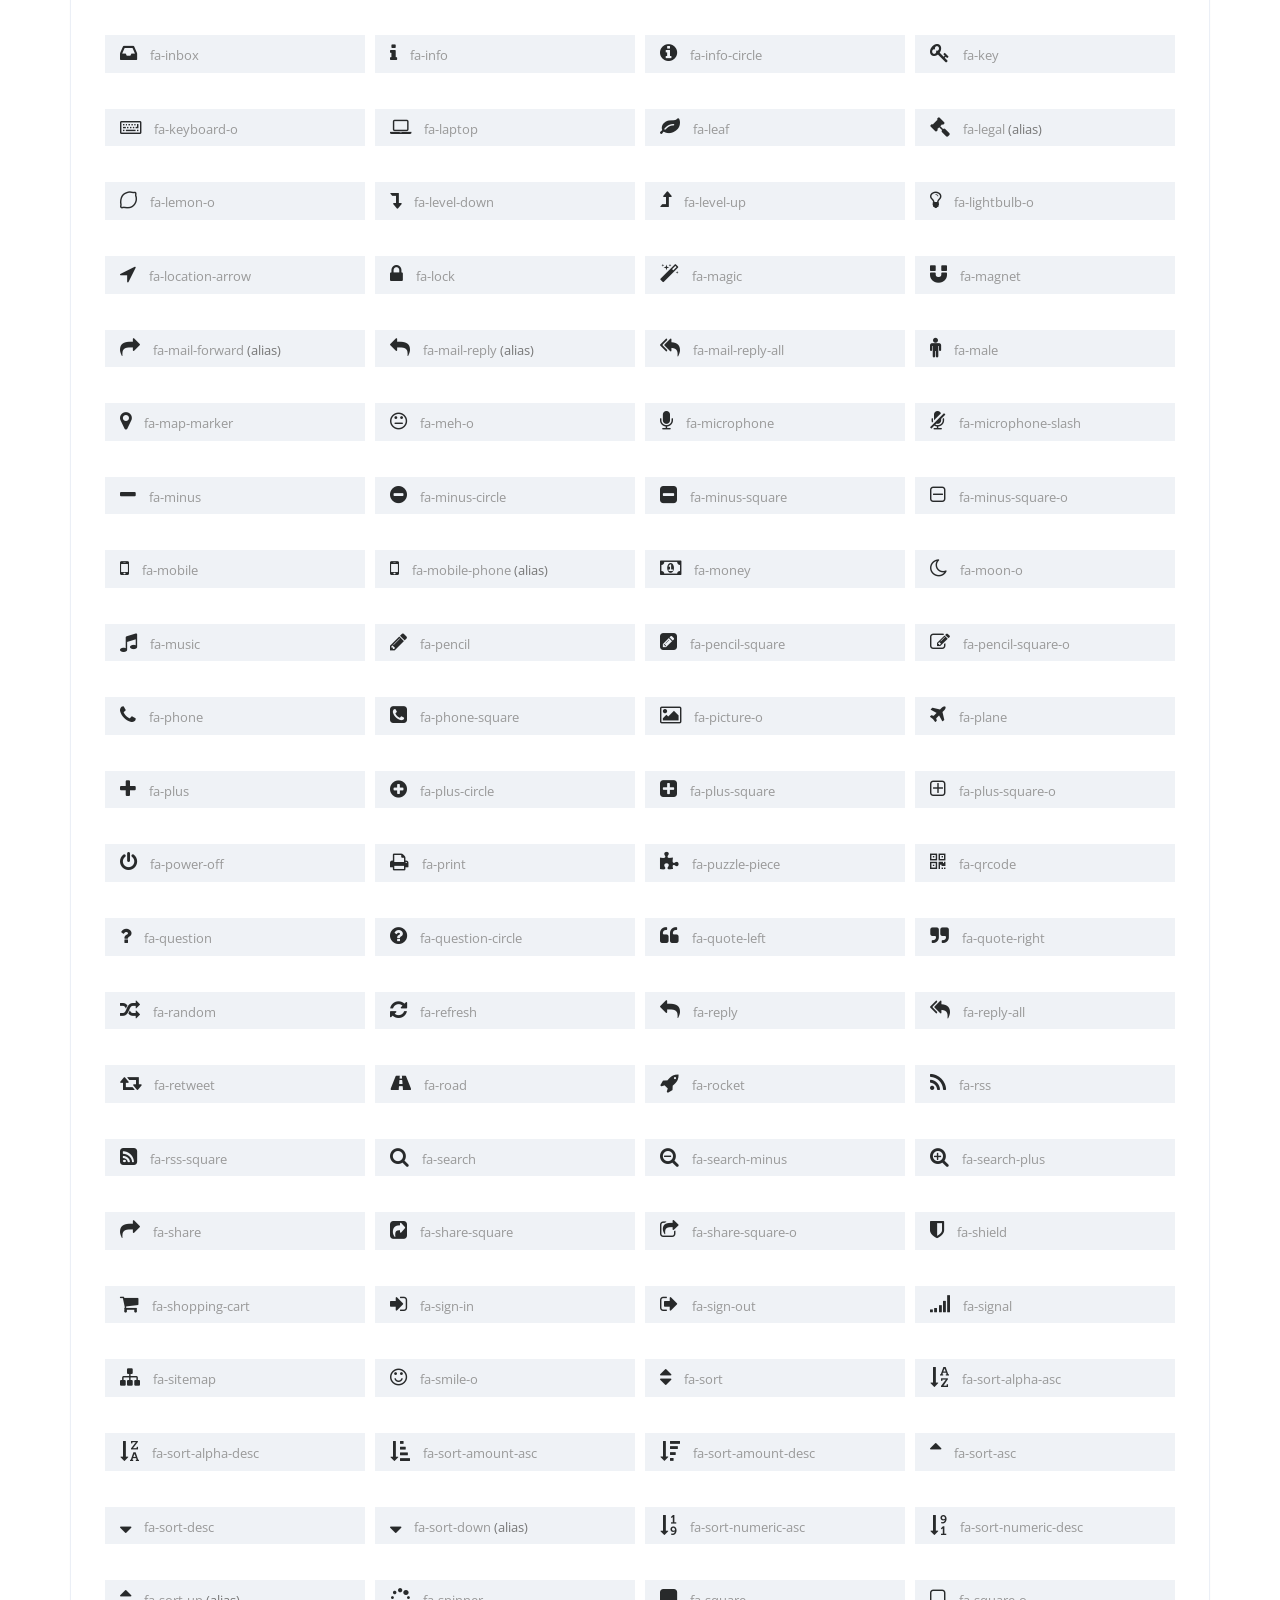
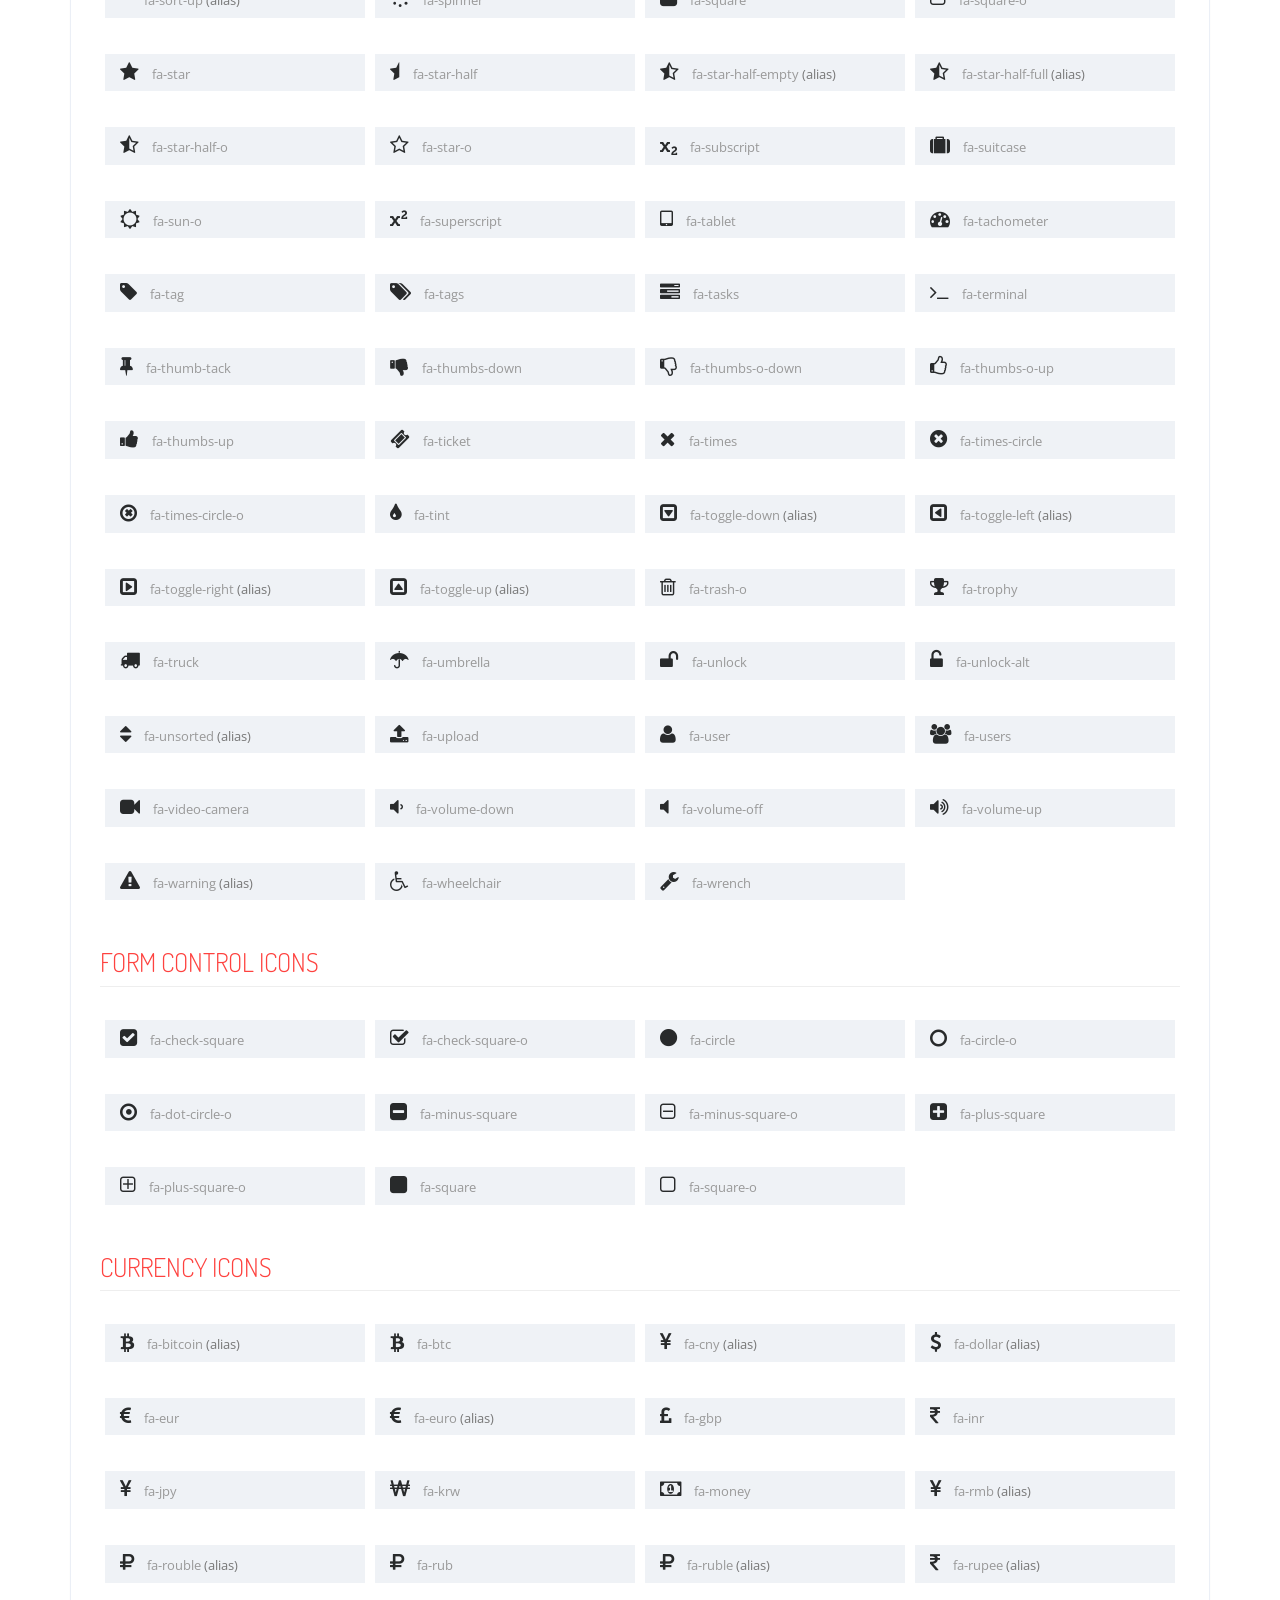
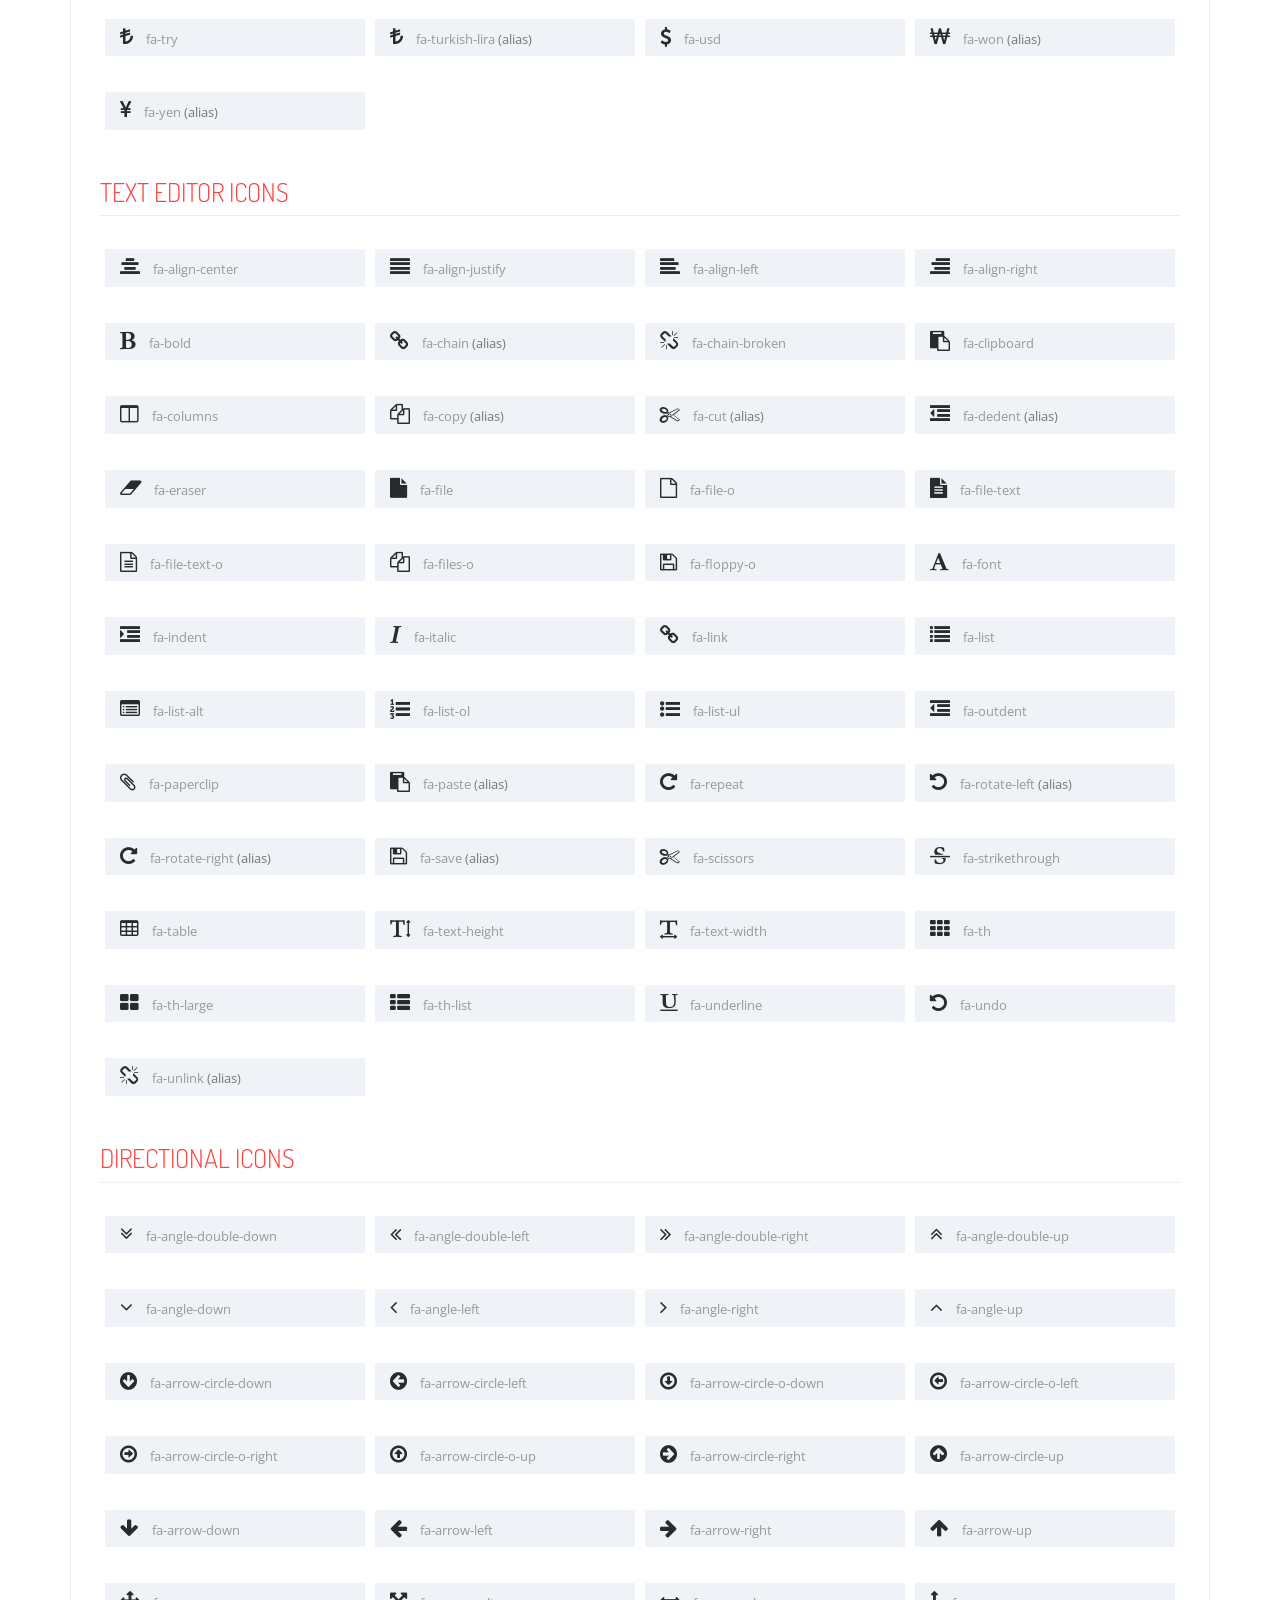
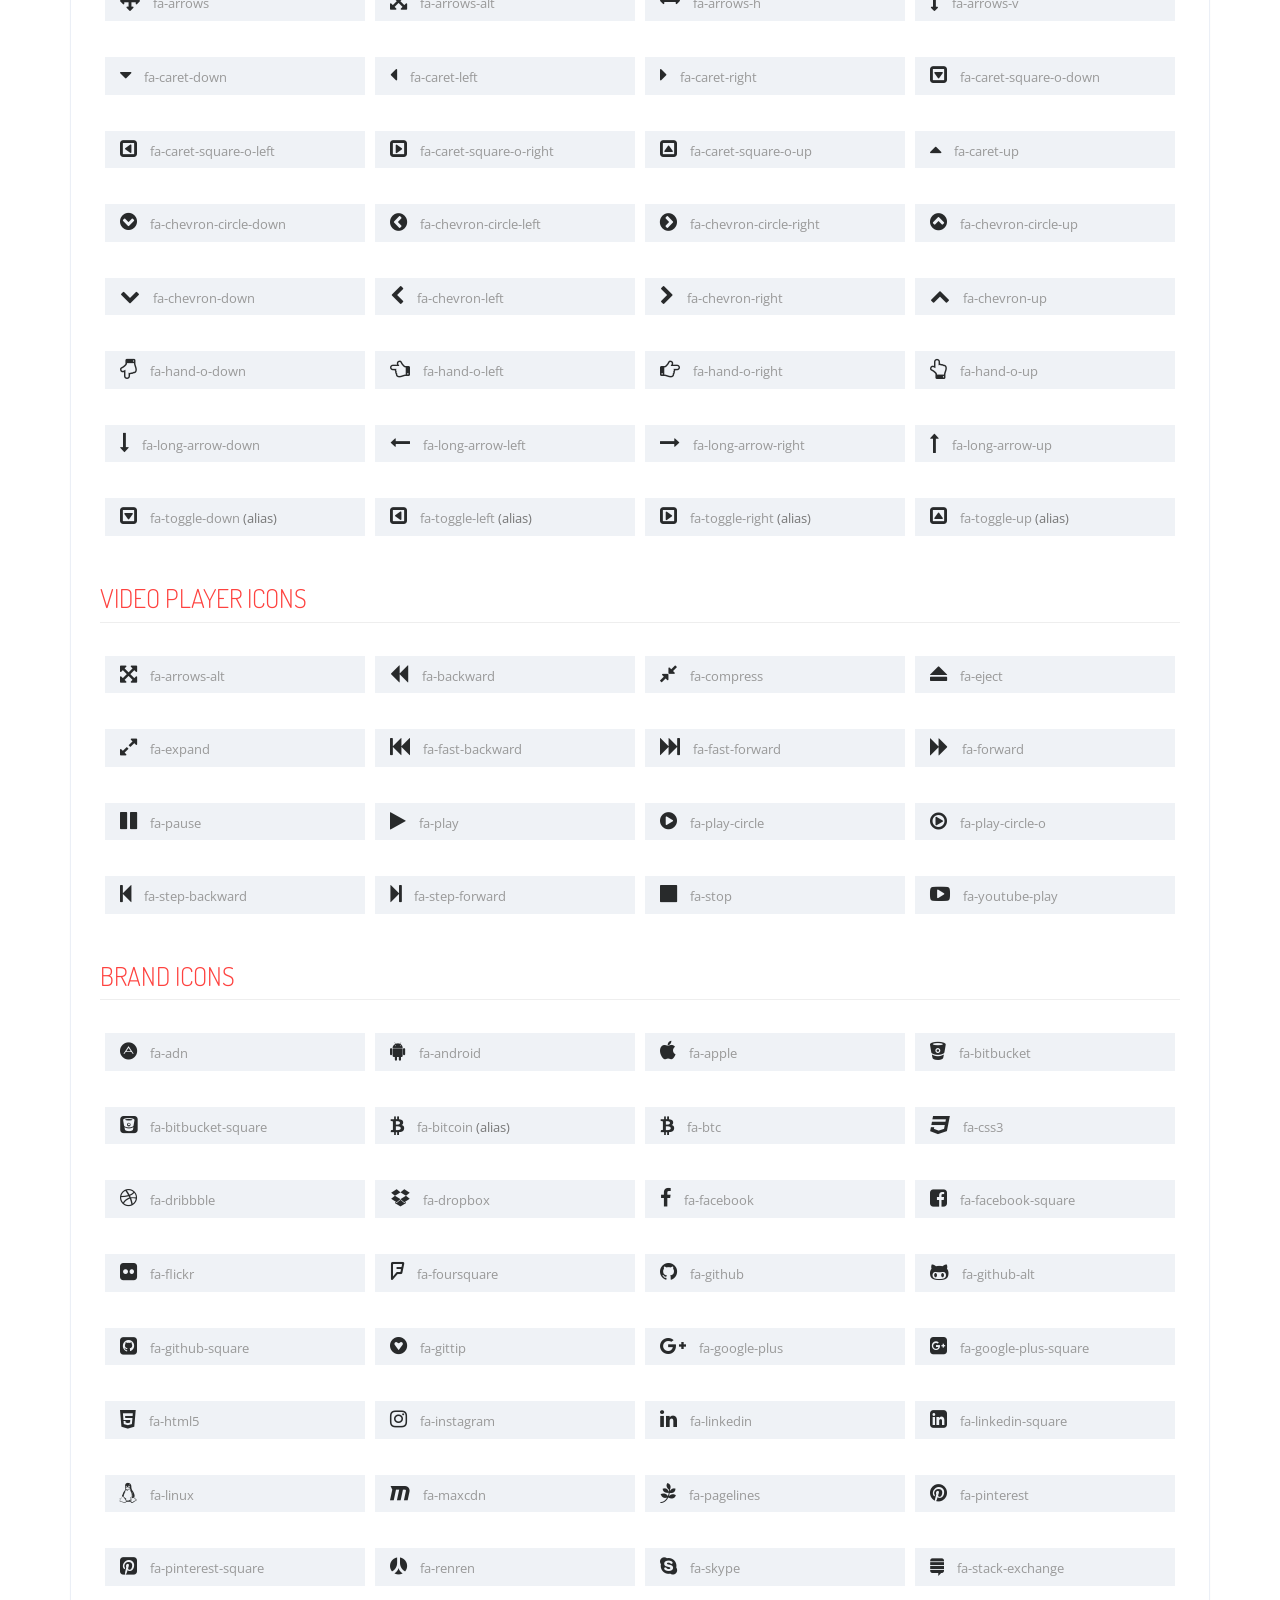
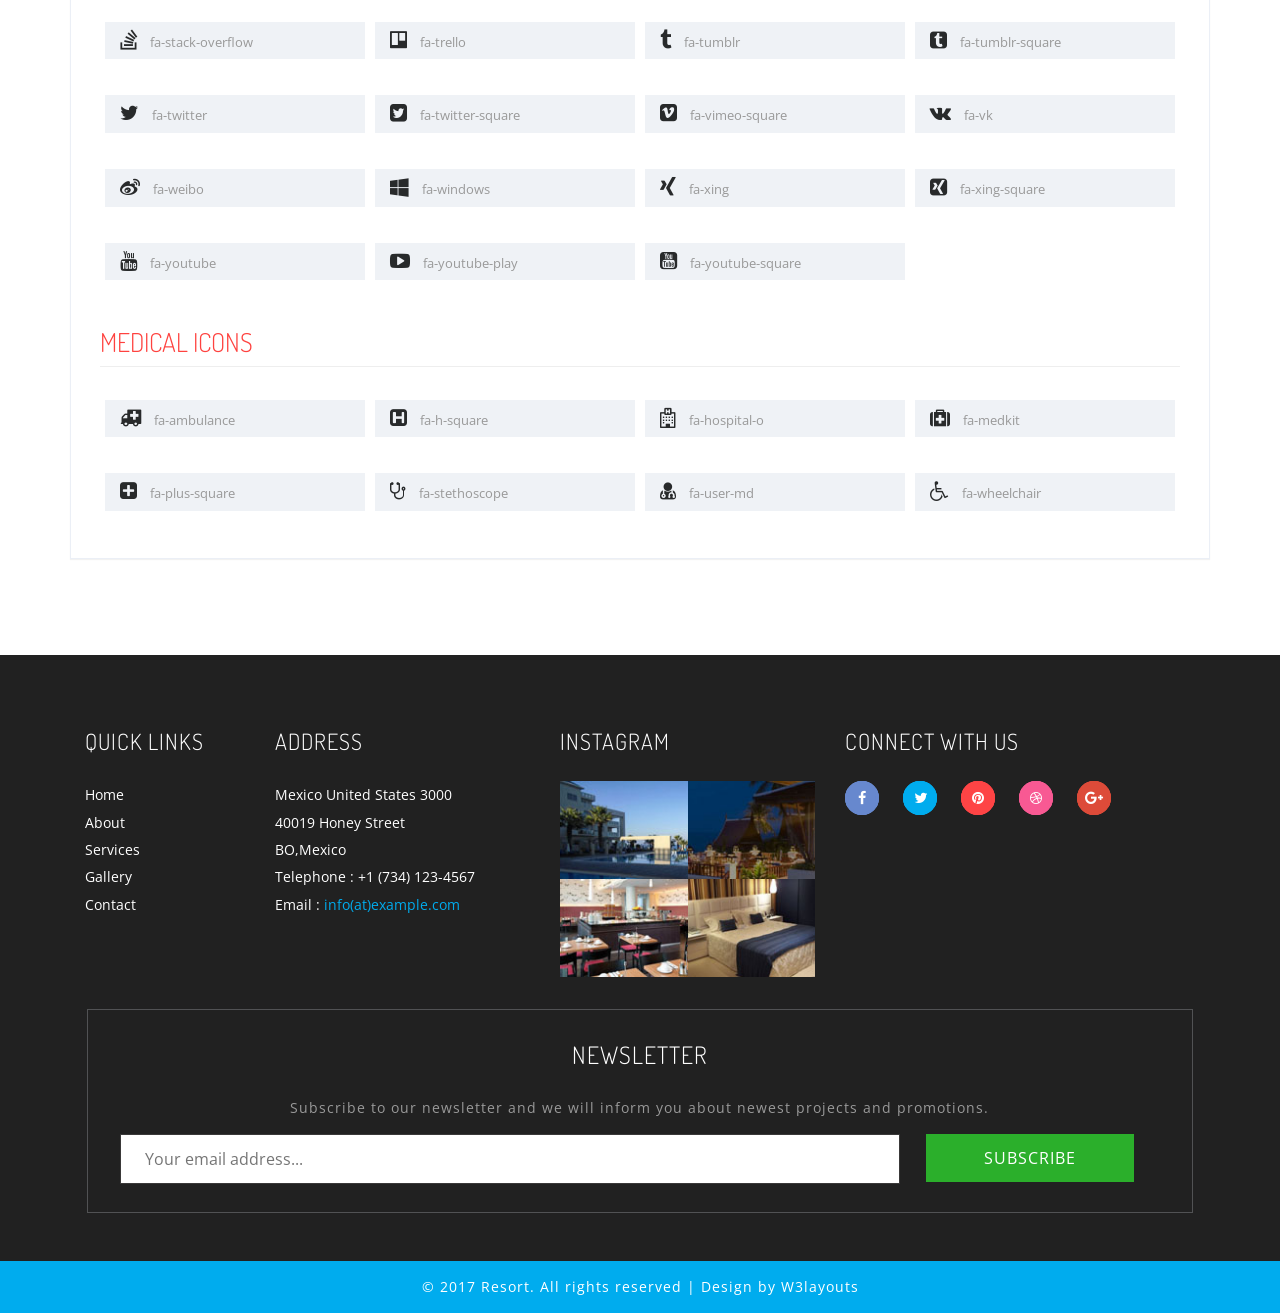
<file: User/icons.html>
<!--
author: W3layouts
author URL: http://w3layouts.com
License: Creative Commons Attribution 3.0 Unported
License URL: http://creativecommons.org/licenses/by/3.0/
-->
<!DOCTYPE html>
<html>
<head>
<title>Resort a Hotel Category Flat Bootstrap Responsive Website Template | Icons :: w3layouts</title>
<!-- for-mobile-apps -->
<meta name="viewport" content="width=device-width, initial-scale=1">
<meta http-equiv="Content-Type" content="text/html; charset=utf-8" />
<meta name="keywords" content="Resort Responsive web template, Bootstrap Web Templates, Flat Web Templates, Android Compatible web template, 
Smartphone Compatible web template, free webdesigns for Nokia, Samsung, LG, SonyEricsson, Motorola web design" />
<script type="application/x-javascript"> addEventListener("load", function() { setTimeout(hideURLbar, 0); }, false);
		function hideURLbar(){ window.scrollTo(0,1); } </script>
<!-- //for-mobile-apps -->
<link href="css/bootstrap.css" rel="stylesheet" type="text/css" media="all" />
<link rel="stylesheet" href="css/flexslider.css" type="text/css" media="screen" property="" />

<link rel="stylesheet" type="text/css" href="css/zoomslider.css" />
<link rel="stylesheet" type="text/css" href="css/style.css" />
<link href="css/font-awesome.css" rel="stylesheet"> 
<script type="text/javascript" src="js/modernizr-2.6.2.min.js"></script>
<!--/web-fonts-->
<link href="//fonts.googleapis.com/css?family=Dosis:200,300,400,500,600" rel="stylesheet">
<link href="//fonts.googleapis.com/css?family=Open+Sans:300,300i,400,400i,600,600i,700,700i" rel="stylesheet">
<!--//web-fonts-->
</head>
<body>
<!--/main-header-->
  <div class="w3layouts-top-strip">
			<div class="top-srip-agileinfo">
				<div class="w3ls-social-icons text-left">
					<a class="facebook" href="#"><i class="fa fa-facebook"></i></a>
					<a class="twitter" href="#"><i class="fa fa-twitter"></i></a>
					<a class="pinterest" href="#"><i class="fa fa-pinterest-p"></i></a>
					<a class="linkedin" href="#"><i class="fa fa-linkedin"></i></a>
					
				</div>
				<div class="agileits-contact-info text-right">
					<ul>
						<li><i class="fa fa-volume-control-phone" aria-hidden="true"></i> +090 480 088</li>
						<li><i class="fa fa-envelope-o" aria-hidden="true"></i> <a href="mailto:info@example.com">mail@example.com</a></li>
					</ul>
				</div>
				<div class="clearfix"></div>
			</div>
		</div>
  <!--/banner-section-->
	<div id="demo-1" class="banner-inner">
		<!--/header-w3l-->
			   <div class="header-w3-agileits" id="home">
			     <div class="inner-header-agile">	
								<nav class="navbar navbar-default">
									<div class="navbar-header">
										<button type="button" class="navbar-toggle" data-toggle="collapse" data-target="#bs-example-navbar-collapse-1">
											<span class="sr-only">Toggle navigation</span>
											<span class="icon-bar"></span>
											<span class="icon-bar"></span>
											<span class="icon-bar"></span>
										</button>
										<h1><a  href="index.html"><span>R</span>esort <p class="s-log">Booking</p></a>
										 
										</h1>
									</div>
									<!-- navbar-header -->
									<div class="collapse navbar-collapse" id="bs-example-navbar-collapse-1">
										
				 <ul class="nav navbar-nav">
											<li><a href="index.html">Home</a></li>
												<li><a href="about.html">About</a></li>
												<li><a href="gallery.html">Gallery</a></li>
												 <li class="dropdown active">
													<a href="codes.html" class="dropdown-toggle hvr-bounce-to-bottom" data-hover="Pages" data-toggle="dropdown" aria-expanded="false">Pages <b class="caret"></b></a>
													 <ul class="dropdown-menu">
														<li><a href="icons.html">Font Icons</a></li>
													
														<li><a href="codes.html">Short Codes</a></li>
													</ul>
												</li>

												<li><a href="contact.html">Contact</a></li>

											
										</ul>


									</div>
									<div class="clearfix"> </div>	
								</nav>
									<div class="w3ls_search">
													<div class="cd-main-header">
														<ul class="cd-header-buttons">
															<li><a class="cd-search-trigger" href="#cd-search"> <span></span></a></li>
														</ul> <!-- cd-header-buttons -->
													</div>
													<div id="cd-search" class="cd-search">
														<form action="#" method="post">
															<input name="Search" type="search" placeholder="Search...">
														</form>
													</div>
												</div>
					
							</div> 

			
		<!--//header-w3l-->
			
		</div>
		 </div>
  <!--/banner-section-->
 <!--//main-header-->
    <!-- breadcrumb -->
	<div class="w3_breadcrumb">
	<div class="breadcrumb-inner">	
			<ul>
				<li><a href="index.html">Home</a> <i> /</i></li>
				<li>Icons</li>
			</ul>
		</div>
	</div>
<!-- //breadcrumb -->
			<!--/content-inner-section-->
				<div class="w3_content_agilleinfo_inner">
					<div class="container">
					<div class="inner-agile-w3l-part-head">
					            <h2 class="w3l-inner-h-title">Icons Page</h2>
							</div>
				                <div class="grid_3 grid_4">
						<div class="icons">
							<h3 class="agileits-icons-title">Font Awesome Icons</h3>
							 <section id="new">
								  <h3 class="page-header page-header icon-subheading">30 New Icons </h3>							  

								  <div class="row fontawesome-icon-list">
									
									
									  <div class="icon-box col-md-3 col-sm-4 col-xs-6"><a class="agile-icon" href="#"><i class="fa fa-asl-interpreting" aria-hidden="true"></i> fa-asl-interpreting <span class="text-muted">(alias)</span></a></div>
									
									  <div class="icon-box col-md-3 col-sm-4 col-xs-6"><a class="agile-icon" href="#"><i class="fa fa-assistive-listening-systems" aria-hidden="true"></i> fa-assistive-listening-systems</a></div>
									
									  <div class="icon-box col-md-3 col-sm-4 col-xs-6"><a class="agile-icon" href="#"><i class="fa fa-audio-description" aria-hidden="true"></i> fa-audio-description</a></div>
									
									  <div class="icon-box col-md-3 col-sm-4 col-xs-6"><a class="agile-icon" href="#"><i class="fa fa-blind" aria-hidden="true"></i> fa-blind</a></div>
									
									  <div class="icon-box col-md-3 col-sm-4 col-xs-6"><a class="agile-icon" href="#"><i class="fa fa-braille" aria-hidden="true"></i> fa-braille</a></div>
									
									  <div class="icon-box col-md-3 col-sm-4 col-xs-6"><a class="agile-icon" href="#"><i class="fa fa-deaf" aria-hidden="true"></i> fa-deaf</a></div>
									
									  <div class="icon-box col-md-3 col-sm-4 col-xs-6"><a class="agile-icon" href="#"><i class="fa fa-deafness" aria-hidden="true"></i> deafness <span class="text-muted">(alias)</span></a></div>
									
									  <div class="icon-box col-md-3 col-sm-4 col-xs-6"><a class="agile-icon" href="#"><i class="fa fa-envira" aria-hidden="true"></i> fa-envira</a></div>
									
									  <div class="icon-box col-md-3 col-sm-4 col-xs-6"><a class="agile-icon" href="#"><i class="fa fa-fa" aria-hidden="true"></i> fa-fa <span class="text-muted">(alias)</span></a></div>
									
									  <div class="icon-box col-md-3 col-sm-4 col-xs-6"><a class="agile-icon" href="#"><i class="fa fa-first-order" aria-hidden="true"></i> fa-first-order</a></div>
									
									  <div class="icon-box col-md-3 col-sm-4 col-xs-6"><a class="agile-icon" href="#"><i class="fa fa-font-awesome" aria-hidden="true"></i> fa-font-awesome</a></div>
									
									  <div class="icon-box col-md-3 col-sm-4 col-xs-6"><a class="agile-icon" href="#"><i class="fa fa-gitlab" aria-hidden="true"></i> fa-gitlab</a></div>
									
									  <div class="icon-box col-md-3 col-sm-4 col-xs-6"><a class="agile-icon" href="#"><i class="fa fa-glide" aria-hidden="true"></i> fa-glide</a></div>
									
									  <div class="icon-box col-md-3 col-sm-4 col-xs-6"><a class="agile-icon" href="#"><i class="fa fa-glide-g" aria-hidden="true"></i> fa-glide-g</a></div>
									
									
									  <div class="icon-box col-md-3 col-sm-4 col-xs-6"><a class="agile-icon" href="#"><i class="fa fa-hard-of-hearing" aria-hidden="true"></i> fa-hard-of-hearing <span class="text-muted">(alias)</span></a></div>
									
									  <div class="icon-box col-md-3 col-sm-4 col-xs-6"><a class="agile-icon" href="#"><i class="fa fa-instagram" aria-hidden="true"></i> fa-instagram</a></div>
									
									  <div class="icon-box col-md-3 col-sm-4 col-xs-6"><a class="agile-icon" href="#"><i class="fa fa-low-vision" aria-hidden="true"></i> fa-low-vision</a></div>
									
									  <div class="icon-box col-md-3 col-sm-4 col-xs-6"><a class="agile-icon" href="#"><i class="fa fa-pied-piper" aria-hidden="true"></i> fa-pied-piper</a></div>
									
									  <div class="icon-box col-md-3 col-sm-4 col-xs-6"><a class="agile-icon" href="#"><i class="fa fa-question-circle-o" aria-hidden="true"></i> fa-question-circle-o</a></div>
									
									  <div class="icon-box col-md-3 col-sm-4 col-xs-6"><a class="agile-icon" href="#"><i class="fa fa-sign-language" aria-hidden="true"></i> fa-sign-language</a></div>
									
									  <div class="icon-box col-md-3 col-sm-4 col-xs-6"><a class="agile-icon" href="#"><i class="fa fa-signing" aria-hidden="true"></i> fa-signing <span class="text-muted">(alias)</span></a></div>
									
									  <div class="icon-box col-md-3 col-sm-4 col-xs-6"><a class="agile-icon" href="#"><i class="fa fa-snapchat" aria-hidden="true"></i> fa-snapchat</a></div>
									
									  <div class="icon-box col-md-3 col-sm-4 col-xs-6"><a class="agile-icon" href="#"><i class="fa fa-snapchat-ghost" aria-hidden="true"></i> fa-snapchat-ghost</a></div>
									
									  <div class="icon-box col-md-3 col-sm-4 col-xs-6"><a class="agile-icon" href="#"><i class="fa fa-snapchat-square" aria-hidden="true"></i> fa-snapchat-square</a></div>
									
									  <div class="icon-box col-md-3 col-sm-4 col-xs-6"><a class="agile-icon" href="#"><i class="fa fa-themeisle" aria-hidden="true"></i> fa-themeisle</a></div>
									
									  <div class="icon-box col-md-3 col-sm-4 col-xs-6"><a class="agile-icon" href="#"><i class="fa fa-universal-access" aria-hidden="true"></i> fa-universal-access</a></div>
									
									  <div class="icon-box col-md-3 col-sm-4 col-xs-6"><a class="agile-icon" href="#"><i class="fa fa-viadeo" aria-hidden="true"></i> fa-viadeo</a></div>
									
									  <div class="icon-box col-md-3 col-sm-4 col-xs-6"><a class="agile-icon" href="#"><i class="fa fa-viadeo-square" aria-hidden="true"></i> fa-viadeo-square</a></div>
									
									  <div class="icon-box col-md-3 col-sm-4 col-xs-6"><a class="agile-icon" href="#"><i class="fa fa-volume-control-phone" aria-hidden="true"></i> fa-volume-control-phone</a></div>
									
									  <div class="icon-box col-md-3 col-sm-4 col-xs-6"><a class="agile-icon" href="#"><i class="fa fa-wheelchair-alt" aria-hidden="true"></i> fa-wheelchair-alt</a></div>
									
									  <div class="icon-box col-md-3 col-sm-4 col-xs-6"><a class="agile-icon" href="#"><i class="fa fa-wpbeginner" aria-hidden="true"></i> fa-wpbeginner</a></div>
									
									  <div class="icon-box col-md-3 col-sm-4 col-xs-6"><a class="agile-icon" href="#"><i class="fa fa-wpforms" aria-hidden="true"></i> fa-wpforms</a></div>
									
									  <div class="icon-box col-md-3 col-sm-4 col-xs-6"><a class="agile-icon" href="#"><i class="fa fa-yoast" aria-hidden="true"></i> fa-yoast</a></div>
									
								  </div>

								</section>
							<div class="section group">
									<div class="box"> 
										<div class="title ">
											<h3 class="page-header icon-subheading">Web Application Icons</h3>
										</div>
										<div class="box_content"> 
											<div class="fontawesome-icon-list"> 
												<div class="icon-box col-md-3 col-sm-4 col-xs-6"><a class="agile-icon" href="#"><i class="fa fa-adjust"></i> fa-adjust</a></div>
										
												<div class="icon-box col-md-3 col-sm-4 col-xs-6"><a class="agile-icon" href="#"><i class="fa fa-anchor"></i> fa-anchor</a></div>
										
												<div class="icon-box col-md-3 col-sm-4 col-xs-6"><a class="agile-icon" href="#"><i class="fa fa-archive"></i> fa-archive</a></div>
										
												<div class="icon-box col-md-3 col-sm-4 col-xs-6"><a class="agile-icon" href="#"><i class="fa fa-arrows"></i> fa-arrows</a></div>
										
												<div class="icon-box col-md-3 col-sm-4 col-xs-6"><a class="agile-icon" href="#"><i class="fa fa-arrows-h"></i> fa-arrows-h</a></div>
										
												<div class="icon-box col-md-3 col-sm-4 col-xs-6"><a class="agile-icon" href="#"><i class="fa fa-arrows-v"></i> fa-arrows-v</a></div>
										
												<div class="icon-box col-md-3 col-sm-4 col-xs-6"><a class="agile-icon" href="#"><i class="fa fa-asterisk"></i> fa-asterisk</a></div>
										
												<div class="icon-box col-md-3 col-sm-4 col-xs-6"><a class="agile-icon" href="#"><i class="fa fa-ban"></i> fa-ban</a></div>
										
												<div class="icon-box col-md-3 col-sm-4 col-xs-6"><a class="agile-icon" href="#"><i class="fa fa-bar-chart-o"></i> fa-bar-chart-o</a></div>
										
												<div class="icon-box col-md-3 col-sm-4 col-xs-6"><a class="agile-icon" href="#"><i class="fa fa-barcode"></i> fa-barcode</a></div>
										
												<div class="icon-box col-md-3 col-sm-4 col-xs-6"><a class="agile-icon" href="#"><i class="fa fa-bars"></i> fa-bars</a></div>
										
												<div class="icon-box col-md-3 col-sm-4 col-xs-6"><a class="agile-icon" href="#"><i class="fa fa-beer"></i> fa-beer</a></div>
										
												<div class="icon-box col-md-3 col-sm-4 col-xs-6"><a class="agile-icon" href="#"><i class="fa fa-bell"></i> fa-bell</a></div>
										
												<div class="icon-box col-md-3 col-sm-4 col-xs-6"><a class="agile-icon" href="#"><i class="fa fa-bell-o"></i> fa-bell-o</a></div>
										
												<div class="icon-box col-md-3 col-sm-4 col-xs-6"><a class="agile-icon" href="#"><i class="fa fa-bolt"></i> fa-bolt</a></div>
										
												<div class="icon-box col-md-3 col-sm-4 col-xs-6"><a class="agile-icon" href="#"><i class="fa fa-book"></i> fa-book</a></div>
										
												<div class="icon-box col-md-3 col-sm-4 col-xs-6"><a class="agile-icon" href="#"><i class="fa fa-bookmark"></i> fa-bookmark</a></div>
										
												<div class="icon-box col-md-3 col-sm-4 col-xs-6"><a class="agile-icon" href="#"><i class="fa fa-bookmark-o"></i> fa-bookmark-o</a></div>
										
												<div class="icon-box col-md-3 col-sm-4 col-xs-6"><a class="agile-icon" href="#"><i class="fa fa-briefcase"></i> fa-briefcase</a></div>
										
												<div class="icon-box col-md-3 col-sm-4 col-xs-6"><a class="agile-icon" href="#"><i class="fa fa-bug"></i> fa-bug</a></div>
										
												<div class="icon-box col-md-3 col-sm-4 col-xs-6"><a class="agile-icon" href="#"><i class="fa fa-building-o"></i> fa-building-o</a></div>
										
												<div class="icon-box col-md-3 col-sm-4 col-xs-6"><a class="agile-icon" href="#"><i class="fa fa-bullhorn"></i> fa-bullhorn</a></div>
										
												<div class="icon-box col-md-3 col-sm-4 col-xs-6"><a class="agile-icon" href="#"><i class="fa fa-bullseye"></i> fa-bullseye</a></div>
										
												<div class="icon-box col-md-3 col-sm-4 col-xs-6"><a class="agile-icon" href="#"><i class="fa fa-calendar"></i> fa-calendar</a></div>
										
												<div class="icon-box col-md-3 col-sm-4 col-xs-6"><a class="agile-icon" href="#"><i class="fa fa-calendar-o"></i> fa-calendar-o</a></div>
										
												<div class="icon-box col-md-3 col-sm-4 col-xs-6"><a class="agile-icon" href="#"><i class="fa fa-camera"></i> fa-camera</a></div>
										
												<div class="icon-box col-md-3 col-sm-4 col-xs-6"><a class="agile-icon" href="#"><i class="fa fa-camera-retro"></i> fa-camera-retro</a></div>
										
												<div class="icon-box col-md-3 col-sm-4 col-xs-6"><a class="agile-icon" href="#"><i class="fa fa-caret-square-o-down"></i> fa-caret-square-o-down</a></div>
										
												<div class="icon-box col-md-3 col-sm-4 col-xs-6"><a class="agile-icon" href="#"><i class="fa fa-caret-square-o-left"></i> fa-caret-square-o-left</a></div>
										
												<div class="icon-box col-md-3 col-sm-4 col-xs-6"><a class="agile-icon" href="#"><i class="fa fa-caret-square-o-right"></i> fa-caret-square-o-right</a></div>
										
												<div class="icon-box col-md-3 col-sm-4 col-xs-6"><a class="agile-icon" href="#"><i class="fa fa-caret-square-o-up"></i> fa-caret-square-o-up</a></div>
										
												<div class="icon-box col-md-3 col-sm-4 col-xs-6"><a class="agile-icon" href="#"><i class="fa fa-certificate"></i> fa-certificate</a></div>
										
												<div class="icon-box col-md-3 col-sm-4 col-xs-6"><a class="agile-icon" href="#"><i class="fa fa-check"></i> fa-check</a></div>
										
												<div class="icon-box col-md-3 col-sm-4 col-xs-6"><a class="agile-icon" href="#"><i class="fa fa-check-circle"></i> fa-check-circle</a></div>
										
												<div class="icon-box col-md-3 col-sm-4 col-xs-6"><a class="agile-icon" href="#"><i class="fa fa-check-circle-o"></i> fa-check-circle-o</a></div>
										
												<div class="icon-box col-md-3 col-sm-4 col-xs-6"><a class="agile-icon" href="#"><i class="fa fa-check-square"></i> fa-check-square</a></div>
										
												<div class="icon-box col-md-3 col-sm-4 col-xs-6"><a class="agile-icon" href="#"><i class="fa fa-check-square-o"></i> fa-check-square-o</a></div>
										
												<div class="icon-box col-md-3 col-sm-4 col-xs-6"><a class="agile-icon" href="#"><i class="fa fa-circle"></i> fa-circle</a></div>
										
												<div class="icon-box col-md-3 col-sm-4 col-xs-6"><a class="agile-icon" href="#"><i class="fa fa-circle-o"></i> fa-circle-o</a></div>
										
												<div class="icon-box col-md-3 col-sm-4 col-xs-6"><a class="agile-icon" href="#"><i class="fa fa-clock-o"></i> fa-clock-o</a></div>
										
												<div class="icon-box col-md-3 col-sm-4 col-xs-6"><a class="agile-icon" href="#"><i class="fa fa-cloud"></i> fa-cloud</a></div>
										
												<div class="icon-box col-md-3 col-sm-4 col-xs-6"><a class="agile-icon" href="#"><i class="fa fa-cloud-download"></i> fa-cloud-download</a></div>
										
												<div class="icon-box col-md-3 col-sm-4 col-xs-6"><a class="agile-icon" href="#"><i class="fa fa-cloud-upload"></i> fa-cloud-upload</a></div>
										
												<div class="icon-box col-md-3 col-sm-4 col-xs-6"><a class="agile-icon" href="#"><i class="fa fa-code"></i> fa-code</a></div>
										
												<div class="icon-box col-md-3 col-sm-4 col-xs-6"><a class="agile-icon" href="#"><i class="fa fa-code-fork"></i> fa-code-fork</a></div>
										
												<div class="icon-box col-md-3 col-sm-4 col-xs-6"><a class="agile-icon" href="#"><i class="fa fa-coffee"></i> fa-coffee</a></div>
										
												<div class="icon-box col-md-3 col-sm-4 col-xs-6"><a class="agile-icon" href="#"><i class="fa fa-cog"></i> fa-cog</a></div>
										
												<div class="icon-box col-md-3 col-sm-4 col-xs-6"><a class="agile-icon" href="#"><i class="fa fa-cogs"></i> fa-cogs</a></div>
										
												<div class="icon-box col-md-3 col-sm-4 col-xs-6"><a class="agile-icon" href="#"><i class="fa fa-comment"></i> fa-comment</a></div>
										
												<div class="icon-box col-md-3 col-sm-4 col-xs-6"><a class="agile-icon" href="#"><i class="fa fa-comment-o"></i> fa-comment-o</a></div>
										
												<div class="icon-box col-md-3 col-sm-4 col-xs-6"><a class="agile-icon" href="#"><i class="fa fa-comments"></i> fa-comments</a></div>
										
												<div class="icon-box col-md-3 col-sm-4 col-xs-6"><a class="agile-icon" href="#"><i class="fa fa-comments-o"></i> fa-comments-o</a></div>
										
												<div class="icon-box col-md-3 col-sm-4 col-xs-6"><a class="agile-icon" href="#"><i class="fa fa-compass"></i> fa-compass</a></div>
										
												<div class="icon-box col-md-3 col-sm-4 col-xs-6"><a class="agile-icon" href="#"><i class="fa fa-credit-card"></i> fa-credit-card</a></div>
										
												<div class="icon-box col-md-3 col-sm-4 col-xs-6"><a class="agile-icon" href="#"><i class="fa fa-crop"></i> fa-crop</a></div>
										
												<div class="icon-box col-md-3 col-sm-4 col-xs-6"><a class="agile-icon" href="#"><i class="fa fa-crosshairs"></i> fa-crosshairs</a></div>
										
												<div class="icon-box col-md-3 col-sm-4 col-xs-6"><a class="agile-icon" href="#"><i class="fa fa-cutlery"></i> fa-cutlery</a></div>
										
												<div class="icon-box col-md-3 col-sm-4 col-xs-6"><a class="agile-icon" href="#"><i class="fa fa-dashboard"></i> fa-dashboard <span class="text-muted">(alias)</span></a></div>
										
												<div class="icon-box col-md-3 col-sm-4 col-xs-6"><a class="agile-icon" href="#"><i class="fa fa-desktop"></i> fa-desktop</a></div>
										
												<div class="icon-box col-md-3 col-sm-4 col-xs-6"><a class="agile-icon" href="#"><i class="fa fa-dot-circle-o"></i> fa-dot-circle-o</a></div>
										
												<div class="icon-box col-md-3 col-sm-4 col-xs-6"><a class="agile-icon" href="#"><i class="fa fa-download"></i> fa-download</a></div>
										
												<div class="icon-box col-md-3 col-sm-4 col-xs-6"><a class="agile-icon" href="#"><i class="fa fa-edit"></i> fa-edit <span class="text-muted">(alias)</span></a></div>
										
												<div class="icon-box col-md-3 col-sm-4 col-xs-6"><a class="agile-icon" href="#"><i class="fa fa-ellipsis-h"></i> fa-ellipsis-h</a></div>
										
												<div class="icon-box col-md-3 col-sm-4 col-xs-6"><a class="agile-icon" href="#"><i class="fa fa-ellipsis-v"></i> fa-ellipsis-v</a></div>
										
												<div class="icon-box col-md-3 col-sm-4 col-xs-6"><a class="agile-icon" href="#"><i class="fa fa-envelope"></i> fa-envelope</a></div>
										
												<div class="icon-box col-md-3 col-sm-4 col-xs-6"><a class="agile-icon" href="#"><i class="fa fa-envelope-o"></i> fa-envelope-o</a></div>
										
												<div class="icon-box col-md-3 col-sm-4 col-xs-6"><a class="agile-icon" href="#"><i class="fa fa-eraser"></i> fa-eraser</a></div>
										
												<div class="icon-box col-md-3 col-sm-4 col-xs-6"><a class="agile-icon" href="#"><i class="fa fa-exchange"></i> fa-exchange</a></div>
										
												<div class="icon-box col-md-3 col-sm-4 col-xs-6"><a class="agile-icon" href="#"><i class="fa fa-exclamation"></i> fa-exclamation</a></div>
										
												<div class="icon-box col-md-3 col-sm-4 col-xs-6"><a class="agile-icon" href="#"><i class="fa fa-exclamation-circle"></i> fa-exclamation-circle</a></div>
										
												<div class="icon-box col-md-3 col-sm-4 col-xs-6"><a class="agile-icon" href="#"><i class="fa fa-exclamation-triangle"></i> fa-exclamation-triangle</a></div>
										
												<div class="icon-box col-md-3 col-sm-4 col-xs-6"><a class="agile-icon" href="#"><i class="fa fa-external-link"></i> fa-external-link</a></div>
										
												<div class="icon-box col-md-3 col-sm-4 col-xs-6"><a class="agile-icon" href="#"><i class="fa fa-external-link-square"></i> fa-external-link-square</a></div>
										
												<div class="icon-box col-md-3 col-sm-4 col-xs-6"><a class="agile-icon" href="#"><i class="fa fa-eye"></i> fa-eye</a></div>
										
												<div class="icon-box col-md-3 col-sm-4 col-xs-6"><a class="agile-icon" href="#"><i class="fa fa-eye-slash"></i> fa-eye-slash</a></div>
										
												<div class="icon-box col-md-3 col-sm-4 col-xs-6"><a class="agile-icon" href="#"><i class="fa fa-female"></i> fa-female</a></div>
										
												<div class="icon-box col-md-3 col-sm-4 col-xs-6"><a class="agile-icon" href="#"><i class="fa fa-fighter-jet"></i> fa-fighter-jet</a></div>
										
												<div class="icon-box col-md-3 col-sm-4 col-xs-6"><a class="agile-icon" href="#"><i class="fa fa-film"></i> fa-film</a></div>
										
												<div class="icon-box col-md-3 col-sm-4 col-xs-6"><a class="agile-icon" href="#"><i class="fa fa-filter"></i> fa-filter</a></div>
										
												<div class="icon-box col-md-3 col-sm-4 col-xs-6"><a class="agile-icon" href="#"><i class="fa fa-fire"></i> fa-fire</a></div>
										
												<div class="icon-box col-md-3 col-sm-4 col-xs-6"><a class="agile-icon" href="#"><i class="fa fa-fire-extinguisher"></i> fa-fire-extinguisher</a></div>
										
												<div class="icon-box col-md-3 col-sm-4 col-xs-6"><a class="agile-icon" href="#"><i class="fa fa-flag"></i> fa-flag</a></div>
										
												<div class="icon-box col-md-3 col-sm-4 col-xs-6"><a class="agile-icon" href="#"><i class="fa fa-flag-checkered"></i> fa-flag-checkered</a></div>
										
												<div class="icon-box col-md-3 col-sm-4 col-xs-6"><a class="agile-icon" href="#"><i class="fa fa-flag-o"></i> fa-flag-o</a></div>
										
												<div class="icon-box col-md-3 col-sm-4 col-xs-6"><a class="agile-icon" href="#"><i class="fa fa-flash"></i> fa-flash <span class="text-muted">(alias)</span></a></div>
										
												<div class="icon-box col-md-3 col-sm-4 col-xs-6"><a class="agile-icon" href="#"><i class="fa fa-flask"></i> fa-flask</a></div>
										
												<div class="icon-box col-md-3 col-sm-4 col-xs-6"><a class="agile-icon" href="#"><i class="fa fa-folder"></i> fa-folder</a></div>
										
												<div class="icon-box col-md-3 col-sm-4 col-xs-6"><a class="agile-icon" href="#"><i class="fa fa-folder-o"></i> fa-folder-o</a></div>
										
												<div class="icon-box col-md-3 col-sm-4 col-xs-6"><a class="agile-icon" href="#"><i class="fa fa-folder-open"></i> fa-folder-open</a></div>
										
												<div class="icon-box col-md-3 col-sm-4 col-xs-6"><a class="agile-icon" href="#"><i class="fa fa-folder-open-o"></i> fa-folder-open-o</a></div>
										
												<div class="icon-box col-md-3 col-sm-4 col-xs-6"><a class="agile-icon" href="#"><i class="fa fa-frown-o"></i> fa-frown-o</a></div>
										
												<div class="icon-box col-md-3 col-sm-4 col-xs-6"><a class="agile-icon" href="#"><i class="fa fa-gamepad"></i> fa-gamepad</a></div>
										
												<div class="icon-box col-md-3 col-sm-4 col-xs-6"><a class="agile-icon" href="#"><i class="fa fa-gavel"></i> fa-gavel</a></div>
										
												<div class="icon-box col-md-3 col-sm-4 col-xs-6"><a class="agile-icon" href="#"><i class="fa fa-gear"></i> fa-gear <span class="text-muted">(alias)</span></a></div>
										
												<div class="icon-box col-md-3 col-sm-4 col-xs-6"><a class="agile-icon" href="#"><i class="fa fa-gears"></i> fa-gears <span class="text-muted">(alias)</span></a></div>
										
												<div class="icon-box col-md-3 col-sm-4 col-xs-6"><a class="agile-icon" href="#"><i class="fa fa-gift"></i> fa-gift</a></div>
										
												<div class="icon-box col-md-3 col-sm-4 col-xs-6"><a class="agile-icon" href="#"><i class="fa fa-glass"></i> fa-glass</a></div>
										
												<div class="icon-box col-md-3 col-sm-4 col-xs-6"><a class="agile-icon" href="#"><i class="fa fa-globe"></i> fa-globe</a></div>
										
												<div class="icon-box col-md-3 col-sm-4 col-xs-6"><a class="agile-icon" href="#"><i class="fa fa-group"></i> fa-group <span class="text-muted">(alias)</span></a></div>
										
												<div class="icon-box col-md-3 col-sm-4 col-xs-6"><a class="agile-icon" href="#"><i class="fa fa-hdd-o"></i> fa-hdd-o</a></div>
										
												<div class="icon-box col-md-3 col-sm-4 col-xs-6"><a class="agile-icon" href="#"><i class="fa fa-headphones"></i> fa-headphones</a></div>
										
												<div class="icon-box col-md-3 col-sm-4 col-xs-6"><a class="agile-icon" href="#"><i class="fa fa-heart"></i> fa-heart</a></div>
										
												<div class="icon-box col-md-3 col-sm-4 col-xs-6"><a class="agile-icon" href="#"><i class="fa fa-heart-o"></i> fa-heart-o</a></div>
										
												<div class="icon-box col-md-3 col-sm-4 col-xs-6"><a class="agile-icon" href="#"><i class="fa fa-home"></i> fa-home</a></div>
										
												<div class="icon-box col-md-3 col-sm-4 col-xs-6"><a class="agile-icon" href="#"><i class="fa fa-inbox"></i> fa-inbox</a></div>
										
												<div class="icon-box col-md-3 col-sm-4 col-xs-6"><a class="agile-icon" href="#"><i class="fa fa-info"></i> fa-info</a></div>
										
												<div class="icon-box col-md-3 col-sm-4 col-xs-6"><a class="agile-icon" href="#info-circle"><i class="fa fa-info-circle"></i> fa-info-circle</a></div>
										
												<div class="icon-box col-md-3 col-sm-4 col-xs-6"><a class="agile-icon" href="#key"><i class="fa fa-key"></i> fa-key</a></div>
										
												<div class="icon-box col-md-3 col-sm-4 col-xs-6"><a class="agile-icon" href="#keyboard-o"><i class="fa fa-keyboard-o"></i> fa-keyboard-o</a></div>
										
												<div class="icon-box col-md-3 col-sm-4 col-xs-6"><a class="agile-icon" href="#laptop"><i class="fa fa-laptop"></i> fa-laptop</a></div>
										
												<div class="icon-box col-md-3 col-sm-4 col-xs-6"><a class="agile-icon" href="#leaf"><i class="fa fa-leaf"></i> fa-leaf</a></div>
										
												<div class="icon-box col-md-3 col-sm-4 col-xs-6"><a class="agile-icon" href="#gavel"><i class="fa fa-legal"></i> fa-legal <span class="text-muted">(alias)</span></a></div>
										
												<div class="icon-box col-md-3 col-sm-4 col-xs-6"><a class="agile-icon" href="#lemon-o"><i class="fa fa-lemon-o"></i> fa-lemon-o</a></div>
										
												<div class="icon-box col-md-3 col-sm-4 col-xs-6"><a class="agile-icon" href="#level-down"><i class="fa fa-level-down"></i> fa-level-down</a></div>
										
												<div class="icon-box col-md-3 col-sm-4 col-xs-6"><a class="agile-icon" href="#level-up"><i class="fa fa-level-up"></i> fa-level-up</a></div>
										
												<div class="icon-box col-md-3 col-sm-4 col-xs-6"><a class="agile-icon" href="#lightbulb-o"><i class="fa fa-lightbulb-o"></i> fa-lightbulb-o</a></div>
										
												<div class="icon-box col-md-3 col-sm-4 col-xs-6"><a class="agile-icon" href="#location-arrow"><i class="fa fa-location-arrow"></i> fa-location-arrow</a></div>
										
												<div class="icon-box col-md-3 col-sm-4 col-xs-6"><a class="agile-icon" href="#lock"><i class="fa fa-lock"></i> fa-lock</a></div>
										
												<div class="icon-box col-md-3 col-sm-4 col-xs-6"><a class="agile-icon" href="#magic"><i class="fa fa-magic"></i> fa-magic</a></div>
										
												<div class="icon-box col-md-3 col-sm-4 col-xs-6"><a class="agile-icon" href="#magnet"><i class="fa fa-magnet"></i> fa-magnet</a></div>
										
												<div class="icon-box col-md-3 col-sm-4 col-xs-6"><a class="agile-icon" href="#share"><i class="fa fa-mail-forward"></i> fa-mail-forward <span class="text-muted">(alias)</span></a></div>
										
												<div class="icon-box col-md-3 col-sm-4 col-xs-6"><a class="agile-icon" href="#reply"><i class="fa fa-mail-reply"></i> fa-mail-reply <span class="text-muted">(alias)</span></a></div>
										
												<div class="icon-box col-md-3 col-sm-4 col-xs-6"><a class="agile-icon" href="#mail-reply-all"><i class="fa fa-mail-reply-all"></i> fa-mail-reply-all</a></div>
										
												<div class="icon-box col-md-3 col-sm-4 col-xs-6"><a class="agile-icon" href="#male"><i class="fa fa-male"></i> fa-male</a></div>
										
												<div class="icon-box col-md-3 col-sm-4 col-xs-6"><a class="agile-icon" href="#map-marker"><i class="fa fa-map-marker"></i> fa-map-marker</a></div>
										
												<div class="icon-box col-md-3 col-sm-4 col-xs-6"><a class="agile-icon" href="#meh-o"><i class="fa fa-meh-o"></i> fa-meh-o</a></div>
										
												<div class="icon-box col-md-3 col-sm-4 col-xs-6"><a class="agile-icon" href="#microphone"><i class="fa fa-microphone"></i> fa-microphone</a></div>
										
												<div class="icon-box col-md-3 col-sm-4 col-xs-6"><a class="agile-icon" href="#microphone-slash"><i class="fa fa-microphone-slash"></i> fa-microphone-slash</a></div>
										
												<div class="icon-box col-md-3 col-sm-4 col-xs-6"><a class="agile-icon" href="#minus"><i class="fa fa-minus"></i> fa-minus</a></div>
										
												<div class="icon-box col-md-3 col-sm-4 col-xs-6"><a class="agile-icon" href="#minus-circle"><i class="fa fa-minus-circle"></i> fa-minus-circle</a></div>
										
												<div class="icon-box col-md-3 col-sm-4 col-xs-6"><a class="agile-icon" href="#minus-square"><i class="fa fa-minus-square"></i> fa-minus-square</a></div>
										
												<div class="icon-box col-md-3 col-sm-4 col-xs-6"><a class="agile-icon" href="#minus-square-o"><i class="fa fa-minus-square-o"></i> fa-minus-square-o</a></div>
										
												<div class="icon-box col-md-3 col-sm-4 col-xs-6"><a class="agile-icon" href="#mobile"><i class="fa fa-mobile"></i> fa-mobile</a></div>
										
												<div class="icon-box col-md-3 col-sm-4 col-xs-6"><a class="agile-icon" href="#mobile"><i class="fa fa-mobile-phone"></i> fa-mobile-phone <span class="text-muted">(alias)</span></a></div>
										
												<div class="icon-box col-md-3 col-sm-4 col-xs-6"><a class="agile-icon" href="#money"><i class="fa fa-money"></i> fa-money</a></div>
										
												<div class="icon-box col-md-3 col-sm-4 col-xs-6"><a class="agile-icon" href="#moon-o"><i class="fa fa-moon-o"></i> fa-moon-o</a></div>
										
												<div class="icon-box col-md-3 col-sm-4 col-xs-6"><a class="agile-icon" href="#music"><i class="fa fa-music"></i> fa-music</a></div>
										
												<div class="icon-box col-md-3 col-sm-4 col-xs-6"><a class="agile-icon" href="#pencil"><i class="fa fa-pencil"></i> fa-pencil</a></div>
										
												<div class="icon-box col-md-3 col-sm-4 col-xs-6"><a class="agile-icon" href="#pencil-square"><i class="fa fa-pencil-square"></i> fa-pencil-square</a></div>
										
												<div class="icon-box col-md-3 col-sm-4 col-xs-6"><a class="agile-icon" href="#pencil-square-o"><i class="fa fa-pencil-square-o"></i> fa-pencil-square-o</a></div>
										
												<div class="icon-box col-md-3 col-sm-4 col-xs-6"><a class="agile-icon" href="#phone"><i class="fa fa-phone"></i> fa-phone</a></div>
										
												<div class="icon-box col-md-3 col-sm-4 col-xs-6"><a class="agile-icon" href="#phone-square"><i class="fa fa-phone-square"></i> fa-phone-square</a></div>
										
												<div class="icon-box col-md-3 col-sm-4 col-xs-6"><a class="agile-icon" href="#picture-o"><i class="fa fa-picture-o"></i> fa-picture-o</a></div>
										
												<div class="icon-box col-md-3 col-sm-4 col-xs-6"><a class="agile-icon" href="#plane"><i class="fa fa-plane"></i> fa-plane</a></div>
										
												<div class="icon-box col-md-3 col-sm-4 col-xs-6"><a class="agile-icon" href="#plus"><i class="fa fa-plus"></i> fa-plus</a></div>
										
												<div class="icon-box col-md-3 col-sm-4 col-xs-6"><a class="agile-icon" href="#plus-circle"><i class="fa fa-plus-circle"></i> fa-plus-circle</a></div>
										
												<div class="icon-box col-md-3 col-sm-4 col-xs-6"><a class="agile-icon" href="#plus-square"><i class="fa fa-plus-square"></i> fa-plus-square</a></div>
										
												<div class="icon-box col-md-3 col-sm-4 col-xs-6"><a class="agile-icon" href="#plus-square-o"><i class="fa fa-plus-square-o"></i> fa-plus-square-o</a></div>
										
												<div class="icon-box col-md-3 col-sm-4 col-xs-6"><a class="agile-icon" href="#power-off"><i class="fa fa-power-off"></i> fa-power-off</a></div>
										
												<div class="icon-box col-md-3 col-sm-4 col-xs-6"><a class="agile-icon" href="#print"><i class="fa fa-print"></i> fa-print</a></div>
										
												<div class="icon-box col-md-3 col-sm-4 col-xs-6"><a class="agile-icon" href="#puzzle-piece"><i class="fa fa-puzzle-piece"></i> fa-puzzle-piece</a></div>
										
												<div class="icon-box col-md-3 col-sm-4 col-xs-6"><a class="agile-icon" href="#qrcode"><i class="fa fa-qrcode"></i> fa-qrcode</a></div>
										
												<div class="icon-box col-md-3 col-sm-4 col-xs-6"><a class="agile-icon" href="#question"><i class="fa fa-question"></i> fa-question</a></div>
										
												<div class="icon-box col-md-3 col-sm-4 col-xs-6"><a class="agile-icon" href="#question-circle"><i class="fa fa-question-circle"></i> fa-question-circle</a></div>
										
												<div class="icon-box col-md-3 col-sm-4 col-xs-6"><a class="agile-icon" href="#quote-left"><i class="fa fa-quote-left"></i> fa-quote-left</a></div>
										
												<div class="icon-box col-md-3 col-sm-4 col-xs-6"><a class="agile-icon" href="#quote-right"><i class="fa fa-quote-right"></i> fa-quote-right</a></div>
										
												<div class="icon-box col-md-3 col-sm-4 col-xs-6"><a class="agile-icon" href="#random"><i class="fa fa-random"></i> fa-random</a></div>
										
												<div class="icon-box col-md-3 col-sm-4 col-xs-6"><a class="agile-icon" href="#refresh"><i class="fa fa-refresh"></i> fa-refresh</a></div>
										
												<div class="icon-box col-md-3 col-sm-4 col-xs-6"><a class="agile-icon" href="#reply"><i class="fa fa-reply"></i> fa-reply</a></div>
										
												<div class="icon-box col-md-3 col-sm-4 col-xs-6"><a class="agile-icon" href="#reply-all"><i class="fa fa-reply-all"></i> fa-reply-all</a></div>
										
												<div class="icon-box col-md-3 col-sm-4 col-xs-6"><a class="agile-icon" href="#retweet"><i class="fa fa-retweet"></i> fa-retweet</a></div>
										
												<div class="icon-box col-md-3 col-sm-4 col-xs-6"><a class="agile-icon" href="#road"><i class="fa fa-road"></i> fa-road</a></div>
										
												<div class="icon-box col-md-3 col-sm-4 col-xs-6"><a class="agile-icon" href="#rocket"><i class="fa fa-rocket"></i> fa-rocket</a></div>
										
												<div class="icon-box col-md-3 col-sm-4 col-xs-6"><a class="agile-icon" href="#rss"><i class="fa fa-rss"></i> fa-rss</a></div>
										
												<div class="icon-box col-md-3 col-sm-4 col-xs-6"><a class="agile-icon" href="#rss-square"><i class="fa fa-rss-square"></i> fa-rss-square</a></div>
										
												<div class="icon-box col-md-3 col-sm-4 col-xs-6"><a class="agile-icon" href="#search"><i class="fa fa-search"></i> fa-search</a></div>
										
												<div class="icon-box col-md-3 col-sm-4 col-xs-6"><a class="agile-icon" href="#search-minus"><i class="fa fa-search-minus"></i> fa-search-minus</a></div>
										
												<div class="icon-box col-md-3 col-sm-4 col-xs-6"><a class="agile-icon" href="#search-plus"><i class="fa fa-search-plus"></i> fa-search-plus</a></div>
										
												<div class="icon-box col-md-3 col-sm-4 col-xs-6"><a class="agile-icon" href="#share"><i class="fa fa-share"></i> fa-share</a></div>
										
												<div class="icon-box col-md-3 col-sm-4 col-xs-6"><a class="agile-icon" href="#share-square"><i class="fa fa-share-square"></i> fa-share-square</a></div>
										
												<div class="icon-box col-md-3 col-sm-4 col-xs-6"><a class="agile-icon" href="#share-square-o"><i class="fa fa-share-square-o"></i> fa-share-square-o</a></div>
										
												<div class="icon-box col-md-3 col-sm-4 col-xs-6"><a class="agile-icon" href="#shield"><i class="fa fa-shield"></i> fa-shield</a></div>
										
												<div class="icon-box col-md-3 col-sm-4 col-xs-6"><a class="agile-icon" href="#shopping-cart"><i class="fa fa-shopping-cart"></i> fa-shopping-cart</a></div>
										
												<div class="icon-box col-md-3 col-sm-4 col-xs-6"><a class="agile-icon" href="#sign-in"><i class="fa fa-sign-in"></i> fa-sign-in</a></div>
										
												<div class="icon-box col-md-3 col-sm-4 col-xs-6"><a class="agile-icon" href="#sign-out"><i class="fa fa-sign-out"></i> fa-sign-out</a></div>
										
												<div class="icon-box col-md-3 col-sm-4 col-xs-6"><a class="agile-icon" href="#signal"><i class="fa fa-signal"></i> fa-signal</a></div>
										
												<div class="icon-box col-md-3 col-sm-4 col-xs-6"><a class="agile-icon" href="#sitemap"><i class="fa fa-sitemap"></i> fa-sitemap</a></div>
										
												<div class="icon-box col-md-3 col-sm-4 col-xs-6"><a class="agile-icon" href="#smile-o"><i class="fa fa-smile-o"></i> fa-smile-o</a></div>
										
												<div class="icon-box col-md-3 col-sm-4 col-xs-6"><a class="agile-icon" href="#sort"><i class="fa fa-sort"></i> fa-sort</a></div>
										
												<div class="icon-box col-md-3 col-sm-4 col-xs-6"><a class="agile-icon" href="#sort-alpha-asc"><i class="fa fa-sort-alpha-asc"></i> fa-sort-alpha-asc</a></div>
										
												<div class="icon-box col-md-3 col-sm-4 col-xs-6"><a class="agile-icon" href="#sort-alpha-desc"><i class="fa fa-sort-alpha-desc"></i> fa-sort-alpha-desc</a></div>
										
												<div class="icon-box col-md-3 col-sm-4 col-xs-6"><a class="agile-icon" href="#sort-amount-asc"><i class="fa fa-sort-amount-asc"></i> fa-sort-amount-asc</a></div>
										
												<div class="icon-box col-md-3 col-sm-4 col-xs-6"><a class="agile-icon" href="#sort-amount-desc"><i class="fa fa-sort-amount-desc"></i> fa-sort-amount-desc</a></div>
										
												<div class="icon-box col-md-3 col-sm-4 col-xs-6"><a class="agile-icon" href="#sort-asc"><i class="fa fa-sort-asc"></i> fa-sort-asc</a></div>
										
												<div class="icon-box col-md-3 col-sm-4 col-xs-6"><a class="agile-icon" href="#sort-desc"><i class="fa fa-sort-desc"></i> fa-sort-desc</a></div>
										
												<div class="icon-box col-md-3 col-sm-4 col-xs-6"><a class="agile-icon" href="#sort-asc"><i class="fa fa-sort-down"></i> fa-sort-down <span class="text-muted">(alias)</span></a></div>
										
												<div class="icon-box col-md-3 col-sm-4 col-xs-6"><a class="agile-icon" href="#sort-numeric-asc"><i class="fa fa-sort-numeric-asc"></i> fa-sort-numeric-asc</a></div>
										
												<div class="icon-box col-md-3 col-sm-4 col-xs-6"><a class="agile-icon" href="#sort-numeric-desc"><i class="fa fa-sort-numeric-desc"></i> fa-sort-numeric-desc</a></div>
										
												<div class="icon-box col-md-3 col-sm-4 col-xs-6"><a class="agile-icon" href="#sort-desc"><i class="fa fa-sort-up"></i> fa-sort-up <span class="text-muted">(alias)</span></a></div>
										
												<div class="icon-box col-md-3 col-sm-4 col-xs-6"><a class="agile-icon" href="#spinner"><i class="fa fa-spinner"></i> fa-spinner</a></div>
										
												<div class="icon-box col-md-3 col-sm-4 col-xs-6"><a class="agile-icon" href="#square"><i class="fa fa-square"></i> fa-square</a></div>
										
												<div class="icon-box col-md-3 col-sm-4 col-xs-6"><a class="agile-icon" href="#square-o"><i class="fa fa-square-o"></i> fa-square-o</a></div>
										
												<div class="icon-box col-md-3 col-sm-4 col-xs-6"><a class="agile-icon" href="#star"><i class="fa fa-star"></i> fa-star</a></div>
										
												<div class="icon-box col-md-3 col-sm-4 col-xs-6"><a class="agile-icon" href="#star-half"><i class="fa fa-star-half"></i> fa-star-half</a></div>
										
												<div class="icon-box col-md-3 col-sm-4 col-xs-6"><a class="agile-icon" href="#star-half-o"><i class="fa fa-star-half-empty"></i> fa-star-half-empty <span class="text-muted">(alias)</span></a></div>
										
												<div class="icon-box col-md-3 col-sm-4 col-xs-6"><a class="agile-icon" href="#star-half-o"><i class="fa fa-star-half-full"></i> fa-star-half-full <span class="text-muted">(alias)</span></a></div>
										
												<div class="icon-box col-md-3 col-sm-4 col-xs-6"><a class="agile-icon" href="#star-half-o"><i class="fa fa-star-half-o"></i> fa-star-half-o</a></div>
										
												<div class="icon-box col-md-3 col-sm-4 col-xs-6"><a class="agile-icon" href="#star-o"><i class="fa fa-star-o"></i> fa-star-o</a></div>
										
												<div class="icon-box col-md-3 col-sm-4 col-xs-6"><a class="agile-icon" href="#subscript"><i class="fa fa-subscript"></i> fa-subscript</a></div>
										
												<div class="icon-box col-md-3 col-sm-4 col-xs-6"><a class="agile-icon" href="#suitcase"><i class="fa fa-suitcase"></i> fa-suitcase</a></div>
										
												<div class="icon-box col-md-3 col-sm-4 col-xs-6"><a class="agile-icon" href="#sun-o"><i class="fa fa-sun-o"></i> fa-sun-o</a></div>
										
												<div class="icon-box col-md-3 col-sm-4 col-xs-6"><a class="agile-icon" href="#superscript"><i class="fa fa-superscript"></i> fa-superscript</a></div>
										
												<div class="icon-box col-md-3 col-sm-4 col-xs-6"><a class="agile-icon" href="#tablet"><i class="fa fa-tablet"></i> fa-tablet</a></div>
										
												<div class="icon-box col-md-3 col-sm-4 col-xs-6"><a class="agile-icon" href="#tachometer"><i class="fa fa-tachometer"></i> fa-tachometer</a></div>
										
												<div class="icon-box col-md-3 col-sm-4 col-xs-6"><a class="agile-icon" href="#tag"><i class="fa fa-tag"></i> fa-tag</a></div>
										
												<div class="icon-box col-md-3 col-sm-4 col-xs-6"><a class="agile-icon" href="#tags"><i class="fa fa-tags"></i> fa-tags</a></div>
										
												<div class="icon-box col-md-3 col-sm-4 col-xs-6"><a class="agile-icon" href="#tasks"><i class="fa fa-tasks"></i> fa-tasks</a></div>
										
												<div class="icon-box col-md-3 col-sm-4 col-xs-6"><a class="agile-icon" href="#terminal"><i class="fa fa-terminal"></i> fa-terminal</a></div>
										
												<div class="icon-box col-md-3 col-sm-4 col-xs-6"><a class="agile-icon" href="#thumb-tack"><i class="fa fa-thumb-tack"></i> fa-thumb-tack</a></div>
										
												<div class="icon-box col-md-3 col-sm-4 col-xs-6"><a class="agile-icon" href="#thumbs-down"><i class="fa fa-thumbs-down"></i> fa-thumbs-down</a></div>
										
												<div class="icon-box col-md-3 col-sm-4 col-xs-6"><a class="agile-icon" href="#thumbs-o-down"><i class="fa fa-thumbs-o-down"></i> fa-thumbs-o-down</a></div>
										
												<div class="icon-box col-md-3 col-sm-4 col-xs-6"><a class="agile-icon" href="#thumbs-o-up"><i class="fa fa-thumbs-o-up"></i> fa-thumbs-o-up</a></div>
										
												<div class="icon-box col-md-3 col-sm-4 col-xs-6"><a class="agile-icon" href="#thumbs-up"><i class="fa fa-thumbs-up"></i> fa-thumbs-up</a></div>
										
												<div class="icon-box col-md-3 col-sm-4 col-xs-6"><a class="agile-icon" href="#ticket"><i class="fa fa-ticket"></i> fa-ticket</a></div>
										
												<div class="icon-box col-md-3 col-sm-4 col-xs-6"><a class="agile-icon" href="#times"><i class="fa fa-times"></i> fa-times</a></div>
										
												<div class="icon-box col-md-3 col-sm-4 col-xs-6"><a class="agile-icon" href="#times-circle"><i class="fa fa-times-circle"></i> fa-times-circle</a></div>
										
												<div class="icon-box col-md-3 col-sm-4 col-xs-6"><a class="agile-icon" href="#times-circle-o"><i class="fa fa-times-circle-o"></i> fa-times-circle-o</a></div>
										
												<div class="icon-box col-md-3 col-sm-4 col-xs-6"><a class="agile-icon" href="#tint"><i class="fa fa-tint"></i> fa-tint</a></div>
										
												<div class="icon-box col-md-3 col-sm-4 col-xs-6"><a class="agile-icon" href="#caret-square-o-down"><i class="fa fa-toggle-down"></i> fa-toggle-down <span class="text-muted">(alias)</span></a></div>
										
												<div class="icon-box col-md-3 col-sm-4 col-xs-6"><a class="agile-icon" href="#caret-square-o-left"><i class="fa fa-toggle-left"></i> fa-toggle-left <span class="text-muted">(alias)</span></a></div>
										
												<div class="icon-box col-md-3 col-sm-4 col-xs-6"><a class="agile-icon" href="#caret-square-o-right"><i class="fa fa-toggle-right"></i> fa-toggle-right <span class="text-muted">(alias)</span></a></div>
										
												<div class="icon-box col-md-3 col-sm-4 col-xs-6"><a class="agile-icon" href="#caret-square-o-up"><i class="fa fa-toggle-up"></i> fa-toggle-up <span class="text-muted">(alias)</span></a></div>
										
												<div class="icon-box col-md-3 col-sm-4 col-xs-6"><a class="agile-icon" href="#trash-o"><i class="fa fa-trash-o"></i> fa-trash-o</a></div>
										
												<div class="icon-box col-md-3 col-sm-4 col-xs-6"><a class="agile-icon" href="#trophy"><i class="fa fa-trophy"></i> fa-trophy</a></div>
										
												<div class="icon-box col-md-3 col-sm-4 col-xs-6"><a class="agile-icon" href="#truck"><i class="fa fa-truck"></i> fa-truck</a></div>
										
												<div class="icon-box col-md-3 col-sm-4 col-xs-6"><a class="agile-icon" href="#umbrella"><i class="fa fa-umbrella"></i> fa-umbrella</a></div>
										
												<div class="icon-box col-md-3 col-sm-4 col-xs-6"><a class="agile-icon" href="#unlock"><i class="fa fa-unlock"></i> fa-unlock</a></div>
										
												<div class="icon-box col-md-3 col-sm-4 col-xs-6"><a class="agile-icon" href="#unlock-alt"><i class="fa fa-unlock-alt"></i> fa-unlock-alt</a></div>
										
												<div class="icon-box col-md-3 col-sm-4 col-xs-6"><a class="agile-icon" href="#sort"><i class="fa fa-unsorted"></i> fa-unsorted <span class="text-muted">(alias)</span></a></div>
										
												<div class="icon-box col-md-3 col-sm-4 col-xs-6"><a class="agile-icon" href="#upload"><i class="fa fa-upload"></i> fa-upload</a></div>
										
												<div class="icon-box col-md-3 col-sm-4 col-xs-6"><a class="agile-icon" href="#user"><i class="fa fa-user"></i> fa-user</a></div>
										
												<div class="icon-box col-md-3 col-sm-4 col-xs-6"><a class="agile-icon" href="#users"><i class="fa fa-users"></i> fa-users</a></div>
										
												<div class="icon-box col-md-3 col-sm-4 col-xs-6"><a class="agile-icon" href="#video-camera"><i class="fa fa-video-camera"></i> fa-video-camera</a></div>
										
												<div class="icon-box col-md-3 col-sm-4 col-xs-6"><a class="agile-icon" href="#volume-down"><i class="fa fa-volume-down"></i> fa-volume-down</a></div>
										
												<div class="icon-box col-md-3 col-sm-4 col-xs-6"><a class="agile-icon" href="#volume-off"><i class="fa fa-volume-off"></i> fa-volume-off</a></div>
										
												<div class="icon-box col-md-3 col-sm-4 col-xs-6"><a class="agile-icon" href="#volume-up"><i class="fa fa-volume-up"></i> fa-volume-up</a></div>
										
												<div class="icon-box col-md-3 col-sm-4 col-xs-6"><a class="agile-icon" href="#exclamation-triangle"><i class="fa fa-warning"></i> fa-warning <span class="text-muted">(alias)</span></a></div>
										
												<div class="icon-box col-md-3 col-sm-4 col-xs-6"><a class="agile-icon" href="#wheelchair"><i class="fa fa-wheelchair"></i> fa-wheelchair</a></div>
										
												<div class="icon-box col-md-3 col-sm-4 col-xs-6"><a class="agile-icon" href="#wrench"><i class="fa fa-wrench"></i> fa-wrench</a></div>
												<div class="clearfix"></div>
											</div> 
											<div class="title margin-top">
												<h3 class="page-header icon-subheading">Form Control Icons</h3>
											</div>
											<div class="box_content">
												<div class="fontawesome-icon-list"> 
													<div class="icon-box col-md-3 col-sm-4 col-xs-6"><a class="agile-icon" href="#check-square"><i class="fa fa-check-square"></i> fa-check-square</a></div>
									
													<div class="icon-box col-md-3 col-sm-4 col-xs-6"><a class="agile-icon" href="#check-square-o"><i class="fa fa-check-square-o"></i> fa-check-square-o</a></div>
									
													<div class="icon-box col-md-3 col-sm-4 col-xs-6"><a class="agile-icon" href="#circle"><i class="fa fa-circle"></i> fa-circle</a></div>
									
													<div class="icon-box col-md-3 col-sm-4 col-xs-6"><a class="agile-icon" href="#circle-o"><i class="fa fa-circle-o"></i> fa-circle-o</a></div>
									
													<div class="icon-box col-md-3 col-sm-4 col-xs-6"><a class="agile-icon" href="#dot-circle-o"><i class="fa fa-dot-circle-o"></i> fa-dot-circle-o</a></div>
									
													<div class="icon-box col-md-3 col-sm-4 col-xs-6"><a class="agile-icon" href="#minus-square"><i class="fa fa-minus-square"></i> fa-minus-square</a></div>
									
													<div class="icon-box col-md-3 col-sm-4 col-xs-6"><a class="agile-icon" href="#minus-square-o"><i class="fa fa-minus-square-o"></i> fa-minus-square-o</a></div>
									
													<div class="icon-box col-md-3 col-sm-4 col-xs-6"><a class="agile-icon" href="#plus-square"><i class="fa fa-plus-square"></i> fa-plus-square</a></div>
									
													<div class="icon-box col-md-3 col-sm-4 col-xs-6"><a class="agile-icon" href="#plus-square-o"><i class="fa fa-plus-square-o"></i> fa-plus-square-o</a></div>
									
													<div class="icon-box col-md-3 col-sm-4 col-xs-6"><a class="agile-icon" href="#square"><i class="fa fa-square"></i> fa-square</a></div>
									
													<div class="icon-box col-md-3 col-sm-4 col-xs-6"><a class="agile-icon" href="#square-o"><i class="fa fa-square-o"></i> fa-square-o</a></div>
													<div class="clearfix"></div>
												</div>
											</div> 
											<div class="title  margin-top">
												<h3 class="page-header icon-subheading">Currency Icons</h3>
											</div>
											<div class="box_content">
												<div class="fontawesome-icon-list">
													<div class="icon-box col-md-3 col-sm-4 col-xs-6"><a class="agile-icon" href="#btc"><i class="fa fa-bitcoin"></i> fa-bitcoin <span class="text-muted">(alias)</span></a></div>
									
													<div class="icon-box col-md-3 col-sm-4 col-xs-6"><a class="agile-icon" href="#btc"><i class="fa fa-btc"></i> fa-btc</a></div>
									
													<div class="icon-box col-md-3 col-sm-4 col-xs-6"><a class="agile-icon" href="#jpy"><i class="fa fa-cny"></i> fa-cny <span class="text-muted">(alias)</span></a></div>
									
													<div class="icon-box col-md-3 col-sm-4 col-xs-6"><a class="agile-icon" href="#usd"><i class="fa fa-dollar"></i> fa-dollar <span class="text-muted">(alias)</span></a></div>
									
													<div class="icon-box col-md-3 col-sm-4 col-xs-6"><a class="agile-icon" href="#eur"><i class="fa fa-eur"></i> fa-eur</a></div>
									
													<div class="icon-box col-md-3 col-sm-4 col-xs-6"><a class="agile-icon" href="#eur"><i class="fa fa-euro"></i> fa-euro <span class="text-muted">(alias)</span></a></div>
									
													<div class="icon-box col-md-3 col-sm-4 col-xs-6"><a class="agile-icon" href="#gbp"><i class="fa fa-gbp"></i> fa-gbp</a></div>
									
													<div class="icon-box col-md-3 col-sm-4 col-xs-6"><a class="agile-icon" href="#inr"><i class="fa fa-inr"></i> fa-inr</a></div>
									
													<div class="icon-box col-md-3 col-sm-4 col-xs-6"><a class="agile-icon" href="#jpy"><i class="fa fa-jpy"></i> fa-jpy</a></div>
									
													<div class="icon-box col-md-3 col-sm-4 col-xs-6"><a class="agile-icon" href="#krw"><i class="fa fa-krw"></i> fa-krw</a></div>
									
													<div class="icon-box col-md-3 col-sm-4 col-xs-6"><a class="agile-icon" href="#money"><i class="fa fa-money"></i> fa-money</a></div>
									
													<div class="icon-box col-md-3 col-sm-4 col-xs-6"><a class="agile-icon" href="#jpy"><i class="fa fa-rmb"></i> fa-rmb <span class="text-muted">(alias)</span></a></div>
									
													<div class="icon-box col-md-3 col-sm-4 col-xs-6"><a class="agile-icon" href="#rub"><i class="fa fa-rouble"></i> fa-rouble <span class="text-muted">(alias)</span></a></div>
									
													<div class="icon-box col-md-3 col-sm-4 col-xs-6"><a class="agile-icon" href="#rub"><i class="fa fa-rub"></i> fa-rub</a></div>
									
													<div class="icon-box col-md-3 col-sm-4 col-xs-6"><a class="agile-icon" href="#rub"><i class="fa fa-ruble"></i> fa-ruble <span class="text-muted">(alias)</span></a></div>
									
													<div class="icon-box col-md-3 col-sm-4 col-xs-6"><a class="agile-icon" href="#inr"><i class="fa fa-rupee"></i> fa-rupee <span class="text-muted">(alias)</span></a></div>
									
													<div class="icon-box col-md-3 col-sm-4 col-xs-6"><a class="agile-icon" href="#try"><i class="fa fa-try"></i> fa-try</a></div>
									
													<div class="icon-box col-md-3 col-sm-4 col-xs-6"><a class="agile-icon" href="#try"><i class="fa fa-turkish-lira"></i> fa-turkish-lira <span class="text-muted">(alias)</span></a></div>
									
													<div class="icon-box col-md-3 col-sm-4 col-xs-6"><a class="agile-icon" href="#usd"><i class="fa fa-usd"></i> fa-usd</a></div>
									
													<div class="icon-box col-md-3 col-sm-4 col-xs-6"><a class="agile-icon" href="#krw"><i class="fa fa-won"></i> fa-won <span class="text-muted">(alias)</span></a></div>
									
													<div class="icon-box col-md-3 col-sm-4 col-xs-6"><a class="agile-icon" href="#jpy"><i class="fa fa-yen"></i> fa-yen <span class="text-muted">(alias)</span></a></div>
													<div class="clearfix"></div>
												</div>
											</div> 
											<div class="title margin-top">
												 <h3 class="page-header icon-subheading">Text Editor Icons</h3>
											</div>
											<div class="box_content">
												<div class="fontawesome-icon-list">
													<div class="icon-box col-md-3 col-sm-4 col-xs-6"><a class="agile-icon" href="#align-center"><i class="fa fa-align-center"></i> fa-align-center</a></div>
									
													<div class="icon-box col-md-3 col-sm-4 col-xs-6"><a class="agile-icon" href="#align-justify"><i class="fa fa-align-justify"></i> fa-align-justify</a></div>
									
													<div class="icon-box col-md-3 col-sm-4 col-xs-6"><a class="agile-icon" href="#align-left"><i class="fa fa-align-left"></i> fa-align-left</a></div>
									
													<div class="icon-box col-md-3 col-sm-4 col-xs-6"><a class="agile-icon" href="#align-right"><i class="fa fa-align-right"></i> fa-align-right</a></div>
									
													<div class="icon-box col-md-3 col-sm-4 col-xs-6"><a class="agile-icon" href="#bold"><i class="fa fa-bold"></i> fa-bold</a></div>
									
													<div class="icon-box col-md-3 col-sm-4 col-xs-6"><a class="agile-icon" href="#link"><i class="fa fa-chain"></i> fa-chain <span class="text-muted">(alias)</span></a></div>
									
													<div class="icon-box col-md-3 col-sm-4 col-xs-6"><a class="agile-icon" href="#chain-broken"><i class="fa fa-chain-broken"></i> fa-chain-broken</a></div>
									
													<div class="icon-box col-md-3 col-sm-4 col-xs-6"><a class="agile-icon" href="#clipboard"><i class="fa fa-clipboard"></i> fa-clipboard</a></div>
									
													<div class="icon-box col-md-3 col-sm-4 col-xs-6"><a class="agile-icon" href="#columns"><i class="fa fa-columns"></i> fa-columns</a></div>
									
													<div class="icon-box col-md-3 col-sm-4 col-xs-6"><a class="agile-icon" href="#files-o"><i class="fa fa-copy"></i> fa-copy <span class="text-muted">(alias)</span></a></div>
									
													<div class="icon-box col-md-3 col-sm-4 col-xs-6"><a class="agile-icon" href="#scissors"><i class="fa fa-cut"></i> fa-cut <span class="text-muted">(alias)</span></a></div>
									
													<div class="icon-box col-md-3 col-sm-4 col-xs-6"><a class="agile-icon" href="#outdent"><i class="fa fa-dedent"></i> fa-dedent <span class="text-muted">(alias)</span></a></div>
									
													<div class="icon-box col-md-3 col-sm-4 col-xs-6"><a class="agile-icon" href="#eraser"><i class="fa fa-eraser"></i> fa-eraser</a></div>
									
													<div class="icon-box col-md-3 col-sm-4 col-xs-6"><a class="agile-icon" href="#file"><i class="fa fa-file"></i> fa-file</a></div>
									
													<div class="icon-box col-md-3 col-sm-4 col-xs-6"><a class="agile-icon" href="#file-o"><i class="fa fa-file-o"></i> fa-file-o</a></div>
									
													<div class="icon-box col-md-3 col-sm-4 col-xs-6"><a class="agile-icon" href="#file-text"><i class="fa fa-file-text"></i> fa-file-text</a></div>
									
													<div class="icon-box col-md-3 col-sm-4 col-xs-6"><a class="agile-icon" href="#file-text-o"><i class="fa fa-file-text-o"></i> fa-file-text-o</a></div>
									
													<div class="icon-box col-md-3 col-sm-4 col-xs-6"><a class="agile-icon" href="#files-o"><i class="fa fa-files-o"></i> fa-files-o</a></div>
									
													<div class="icon-box col-md-3 col-sm-4 col-xs-6"><a class="agile-icon" href="#floppy-o"><i class="fa fa-floppy-o"></i> fa-floppy-o</a></div>
									
													<div class="icon-box col-md-3 col-sm-4 col-xs-6"><a class="agile-icon" href="#font"><i class="fa fa-font"></i> fa-font</a></div>
									
													<div class="icon-box col-md-3 col-sm-4 col-xs-6"><a class="agile-icon" href="#indent"><i class="fa fa-indent"></i> fa-indent</a></div>
									
													<div class="icon-box col-md-3 col-sm-4 col-xs-6"><a class="agile-icon" href="#italic"><i class="fa fa-italic"></i> fa-italic</a></div>
									
													<div class="icon-box col-md-3 col-sm-4 col-xs-6"><a class="agile-icon" href="#link"><i class="fa fa-link"></i> fa-link</a></div>
									
													<div class="icon-box col-md-3 col-sm-4 col-xs-6"><a class="agile-icon" href="#list"><i class="fa fa-list"></i> fa-list</a></div>
									
													<div class="icon-box col-md-3 col-sm-4 col-xs-6"><a class="agile-icon" href="#list-alt"><i class="fa fa-list-alt"></i> fa-list-alt</a></div>
									
													<div class="icon-box col-md-3 col-sm-4 col-xs-6"><a class="agile-icon" href="#list-ol"><i class="fa fa-list-ol"></i> fa-list-ol</a></div>
									
													<div class="icon-box col-md-3 col-sm-4 col-xs-6"><a class="agile-icon" href="#list-ul"><i class="fa fa-list-ul"></i> fa-list-ul</a></div>
									
													<div class="icon-box col-md-3 col-sm-4 col-xs-6"><a class="agile-icon" href="#outdent"><i class="fa fa-outdent"></i> fa-outdent</a></div>
									
													<div class="icon-box col-md-3 col-sm-4 col-xs-6"><a class="agile-icon" href="#paperclip"><i class="fa fa-paperclip"></i> fa-paperclip</a></div>
									
													<div class="icon-box col-md-3 col-sm-4 col-xs-6"><a class="agile-icon" href="#clipboard"><i class="fa fa-paste"></i> fa-paste <span class="text-muted">(alias)</span></a></div>
									
													<div class="icon-box col-md-3 col-sm-4 col-xs-6"><a class="agile-icon" href="#repeat"><i class="fa fa-repeat"></i> fa-repeat</a></div>
									
													<div class="icon-box col-md-3 col-sm-4 col-xs-6"><a class="agile-icon" href="#undo"><i class="fa fa-rotate-left"></i> fa-rotate-left <span class="text-muted">(alias)</span></a></div>
									
													<div class="icon-box col-md-3 col-sm-4 col-xs-6"><a class="agile-icon" href="#repeat"><i class="fa fa-rotate-right"></i> fa-rotate-right <span class="text-muted">(alias)</span></a></div>
									
													<div class="icon-box col-md-3 col-sm-4 col-xs-6"><a class="agile-icon" href="#floppy-o"><i class="fa fa-save"></i> fa-save <span class="text-muted">(alias)</span></a></div>
									
													<div class="icon-box col-md-3 col-sm-4 col-xs-6"><a class="agile-icon" href="#scissors"><i class="fa fa-scissors"></i> fa-scissors</a></div>
									
													<div class="icon-box col-md-3 col-sm-4 col-xs-6"><a class="agile-icon" href="#strikethrough"><i class="fa fa-strikethrough"></i> fa-strikethrough</a></div>
									
													<div class="icon-box col-md-3 col-sm-4 col-xs-6"><a class="agile-icon" href="#table"><i class="fa fa-table"></i> fa-table</a></div>
									
													<div class="icon-box col-md-3 col-sm-4 col-xs-6"><a class="agile-icon" href="#text-height"><i class="fa fa-text-height"></i> fa-text-height</a></div>
									
													<div class="icon-box col-md-3 col-sm-4 col-xs-6"><a class="agile-icon" href="#text-width"><i class="fa fa-text-width"></i> fa-text-width</a></div>
									
													<div class="icon-box col-md-3 col-sm-4 col-xs-6"><a class="agile-icon" href="#th"><i class="fa fa-th"></i> fa-th</a></div>
									
													<div class="icon-box col-md-3 col-sm-4 col-xs-6"><a class="agile-icon" href="#th-large"><i class="fa fa-th-large"></i> fa-th-large</a></div>
									
													<div class="icon-box col-md-3 col-sm-4 col-xs-6"><a class="agile-icon" href="#th-list"><i class="fa fa-th-list"></i> fa-th-list</a></div>
									
													<div class="icon-box col-md-3 col-sm-4 col-xs-6"><a class="agile-icon" href="#underline"><i class="fa fa-underline"></i> fa-underline</a></div>
									
													<div class="icon-box col-md-3 col-sm-4 col-xs-6"><a class="agile-icon" href="#undo"><i class="fa fa-undo"></i> fa-undo</a></div>
									
													<div class="icon-box col-md-3 col-sm-4 col-xs-6"><a class="agile-icon" href="#chain-broken"><i class="fa fa-unlink"></i> fa-unlink <span class="text-muted">(alias)</span></a></div>
													<div class="clearfix"></div>
												</div>
											</div> 
											<div class="title margin-top">
												<h3 class="page-header icon-subheading">Directional Icons</h3>
											</div>
											<div class="box_content">
												<div class="fontawesome-icon-list">
													<div class="icon-box col-md-3 col-sm-4 col-xs-6"><a class="agile-icon" href="#angle-double-down"><i class="fa fa-angle-double-down"></i> fa-angle-double-down</a></div>
									
													<div class="icon-box col-md-3 col-sm-4 col-xs-6"><a class="agile-icon" href="#angle-double-left"><i class="fa fa-angle-double-left"></i> fa-angle-double-left</a></div>
									
													<div class="icon-box col-md-3 col-sm-4 col-xs-6"><a class="agile-icon" href="#angle-double-right"><i class="fa fa-angle-double-right"></i> fa-angle-double-right</a></div>
									
													<div class="icon-box col-md-3 col-sm-4 col-xs-6"><a class="agile-icon" href="#angle-double-up"><i class="fa fa-angle-double-up"></i> fa-angle-double-up</a></div>
									
													<div class="icon-box col-md-3 col-sm-4 col-xs-6"><a class="agile-icon" href="#angle-down"><i class="fa fa-angle-down"></i> fa-angle-down</a></div>
									
													<div class="icon-box col-md-3 col-sm-4 col-xs-6"><a class="agile-icon" href="#angle-left"><i class="fa fa-angle-left"></i> fa-angle-left</a></div>
									
													<div class="icon-box col-md-3 col-sm-4 col-xs-6"><a class="agile-icon" href="#angle-right"><i class="fa fa-angle-right"></i> fa-angle-right</a></div>
									
													<div class="icon-box col-md-3 col-sm-4 col-xs-6"><a class="agile-icon" href="#angle-up"><i class="fa fa-angle-up"></i> fa-angle-up</a></div>
									
													<div class="icon-box col-md-3 col-sm-4 col-xs-6"><a class="agile-icon" href="#arrow-circle-down"><i class="fa fa-arrow-circle-down"></i> fa-arrow-circle-down</a></div>
									
													<div class="icon-box col-md-3 col-sm-4 col-xs-6"><a class="agile-icon" href="#arrow-circle-left"><i class="fa fa-arrow-circle-left"></i> fa-arrow-circle-left</a></div>
									
													<div class="icon-box col-md-3 col-sm-4 col-xs-6"><a class="agile-icon" href="#arrow-circle-o-down"><i class="fa fa-arrow-circle-o-down"></i> fa-arrow-circle-o-down</a></div>
									
													<div class="icon-box col-md-3 col-sm-4 col-xs-6"><a class="agile-icon" href="#arrow-circle-o-left"><i class="fa fa-arrow-circle-o-left"></i> fa-arrow-circle-o-left</a></div>
									
													<div class="icon-box col-md-3 col-sm-4 col-xs-6"><a class="agile-icon" href="#arrow-circle-o-right"><i class="fa fa-arrow-circle-o-right"></i> fa-arrow-circle-o-right</a></div>
									
													<div class="icon-box col-md-3 col-sm-4 col-xs-6"><a class="agile-icon" href="#arrow-circle-o-up"><i class="fa fa-arrow-circle-o-up"></i> fa-arrow-circle-o-up</a></div>
									
													<div class="icon-box col-md-3 col-sm-4 col-xs-6"><a class="agile-icon" href="#arrow-circle-right"><i class="fa fa-arrow-circle-right"></i> fa-arrow-circle-right</a></div>
									
													<div class="icon-box col-md-3 col-sm-4 col-xs-6"><a class="agile-icon" href="#arrow-circle-up"><i class="fa fa-arrow-circle-up"></i> fa-arrow-circle-up</a></div>
									
													<div class="icon-box col-md-3 col-sm-4 col-xs-6"><a class="agile-icon" href="#arrow-down"><i class="fa fa-arrow-down"></i> fa-arrow-down</a></div>
									
													<div class="icon-box col-md-3 col-sm-4 col-xs-6"><a class="agile-icon" href="#arrow-left"><i class="fa fa-arrow-left"></i> fa-arrow-left</a></div>
									
													<div class="icon-box col-md-3 col-sm-4 col-xs-6"><a class="agile-icon" href="#arrow-right"><i class="fa fa-arrow-right"></i> fa-arrow-right</a></div>
									
													<div class="icon-box col-md-3 col-sm-4 col-xs-6"><a class="agile-icon" href="#arrow-up"><i class="fa fa-arrow-up"></i> fa-arrow-up</a></div>
									
													<div class="icon-box col-md-3 col-sm-4 col-xs-6"><a class="agile-icon" href="#arrows"><i class="fa fa-arrows"></i> fa-arrows</a></div>
									
													<div class="icon-box col-md-3 col-sm-4 col-xs-6"><a class="agile-icon" href="#arrows-alt"><i class="fa fa-arrows-alt"></i> fa-arrows-alt</a></div>
									
													<div class="icon-box col-md-3 col-sm-4 col-xs-6"><a class="agile-icon" href="#arrows-h"><i class="fa fa-arrows-h"></i> fa-arrows-h</a></div>
									
													<div class="icon-box col-md-3 col-sm-4 col-xs-6"><a class="agile-icon" href="#arrows-v"><i class="fa fa-arrows-v"></i> fa-arrows-v</a></div>
									
													<div class="icon-box col-md-3 col-sm-4 col-xs-6"><a class="agile-icon" href="#caret-down"><i class="fa fa-caret-down"></i> fa-caret-down</a></div>
									
													<div class="icon-box col-md-3 col-sm-4 col-xs-6"><a class="agile-icon" href="#caret-left"><i class="fa fa-caret-left"></i> fa-caret-left</a></div>
									
													<div class="icon-box col-md-3 col-sm-4 col-xs-6"><a class="agile-icon" href="#caret-right"><i class="fa fa-caret-right"></i> fa-caret-right</a></div>
									
													<div class="icon-box col-md-3 col-sm-4 col-xs-6"><a class="agile-icon" href="#caret-square-o-down"><i class="fa fa-caret-square-o-down"></i> fa-caret-square-o-down</a></div>
									
													<div class="icon-box col-md-3 col-sm-4 col-xs-6"><a class="agile-icon" href="#caret-square-o-left"><i class="fa fa-caret-square-o-left"></i> fa-caret-square-o-left</a></div>
									
													<div class="icon-box col-md-3 col-sm-4 col-xs-6"><a class="agile-icon" href="#caret-square-o-right"><i class="fa fa-caret-square-o-right"></i> fa-caret-square-o-right</a></div>
									
													<div class="icon-box col-md-3 col-sm-4 col-xs-6"><a class="agile-icon" href="#caret-square-o-up"><i class="fa fa-caret-square-o-up"></i> fa-caret-square-o-up</a></div>
									
													<div class="icon-box col-md-3 col-sm-4 col-xs-6"><a class="agile-icon" href="#caret-up"><i class="fa fa-caret-up"></i> fa-caret-up</a></div>
									
													<div class="icon-box col-md-3 col-sm-4 col-xs-6"><a class="agile-icon" href="#chevron-circle-down"><i class="fa fa-chevron-circle-down"></i> fa-chevron-circle-down</a></div>
									
													<div class="icon-box col-md-3 col-sm-4 col-xs-6"><a class="agile-icon" href="#chevron-circle-left"><i class="fa fa-chevron-circle-left"></i> fa-chevron-circle-left</a></div>
									
													<div class="icon-box col-md-3 col-sm-4 col-xs-6"><a class="agile-icon" href="#chevron-circle-right"><i class="fa fa-chevron-circle-right"></i> fa-chevron-circle-right</a></div>
									
													<div class="icon-box col-md-3 col-sm-4 col-xs-6"><a class="agile-icon" href="#chevron-circle-up"><i class="fa fa-chevron-circle-up"></i> fa-chevron-circle-up</a></div>
									
													<div class="icon-box col-md-3 col-sm-4 col-xs-6"><a class="agile-icon" href="#chevron-down"><i class="fa fa-chevron-down"></i> fa-chevron-down</a></div>
									
													<div class="icon-box col-md-3 col-sm-4 col-xs-6"><a class="agile-icon" href="#chevron-left"><i class="fa fa-chevron-left"></i> fa-chevron-left</a></div>
									
													<div class="icon-box col-md-3 col-sm-4 col-xs-6"><a class="agile-icon" href="#chevron-right"><i class="fa fa-chevron-right"></i> fa-chevron-right</a></div>
									
													<div class="icon-box col-md-3 col-sm-4 col-xs-6"><a class="agile-icon" href="#chevron-up"><i class="fa fa-chevron-up"></i> fa-chevron-up</a></div>
									
													<div class="icon-box col-md-3 col-sm-4 col-xs-6"><a class="agile-icon" href="#hand-o-down"><i class="fa fa-hand-o-down"></i> fa-hand-o-down</a></div>
									
													<div class="icon-box col-md-3 col-sm-4 col-xs-6"><a class="agile-icon" href="#hand-o-left"><i class="fa fa-hand-o-left"></i> fa-hand-o-left</a></div>
									
													<div class="icon-box col-md-3 col-sm-4 col-xs-6"><a class="agile-icon" href="#hand-o-right"><i class="fa fa-hand-o-right"></i> fa-hand-o-right</a></div>
									
													<div class="icon-box col-md-3 col-sm-4 col-xs-6"><a class="agile-icon" href="#hand-o-up"><i class="fa fa-hand-o-up"></i> fa-hand-o-up</a></div>
									
													<div class="icon-box col-md-3 col-sm-4 col-xs-6"><a class="agile-icon" href="#long-arrow-down"><i class="fa fa-long-arrow-down"></i> fa-long-arrow-down</a></div>
									
													<div class="icon-box col-md-3 col-sm-4 col-xs-6"><a class="agile-icon" href="#long-arrow-left"><i class="fa fa-long-arrow-left"></i> fa-long-arrow-left</a></div>
									
													<div class="icon-box col-md-3 col-sm-4 col-xs-6"><a class="agile-icon" href="#long-arrow-right"><i class="fa fa-long-arrow-right"></i> fa-long-arrow-right</a></div>
									
													<div class="icon-box col-md-3 col-sm-4 col-xs-6"><a class="agile-icon" href="#long-arrow-up"><i class="fa fa-long-arrow-up"></i> fa-long-arrow-up</a></div>
									
													<div class="icon-box col-md-3 col-sm-4 col-xs-6"><a class="agile-icon" href="#caret-square-o-down"><i class="fa fa-toggle-down"></i> fa-toggle-down <span class="text-muted">(alias)</span></a></div>
									
													<div class="icon-box col-md-3 col-sm-4 col-xs-6"><a class="agile-icon" href="#caret-square-o-left"><i class="fa fa-toggle-left"></i> fa-toggle-left <span class="text-muted">(alias)</span></a></div>
									
													<div class="icon-box col-md-3 col-sm-4 col-xs-6"><a class="agile-icon" href="#caret-square-o-right"><i class="fa fa-toggle-right"></i> fa-toggle-right <span class="text-muted">(alias)</span></a></div>
									
													<div class="icon-box col-md-3 col-sm-4 col-xs-6"><a class="agile-icon" href="#caret-square-o-up"><i class="fa fa-toggle-up"></i> fa-toggle-up <span class="text-muted">(alias)</span></a></div>
													<div class="clearfix"></div>
												</div>
											</div>	
										   
											<div class="title margin-top">
												 <h3 class="page-header icon-subheading">Video Player Icons</h3>
											</div>
										   <div class="box_content">
											<div class="fontawesome-icon-list">
													<div class="icon-box col-md-3 col-sm-4 col-xs-6"><a class="agile-icon" href="#arrows-alt"><i class="fa fa-arrows-alt"></i> fa-arrows-alt</a></div>
									
													<div class="icon-box col-md-3 col-sm-4 col-xs-6"><a class="agile-icon" href="#backward"><i class="fa fa-backward"></i> fa-backward</a></div>
									
													<div class="icon-box col-md-3 col-sm-4 col-xs-6"><a class="agile-icon" href="#compress"><i class="fa fa-compress"></i> fa-compress</a></div>
									
													<div class="icon-box col-md-3 col-sm-4 col-xs-6"><a class="agile-icon" href="#eject"><i class="fa fa-eject"></i> fa-eject</a></div>
									
													<div class="icon-box col-md-3 col-sm-4 col-xs-6"><a class="agile-icon" href="#expand"><i class="fa fa-expand"></i> fa-expand</a></div>
									
													<div class="icon-box col-md-3 col-sm-4 col-xs-6"><a class="agile-icon" href="#fast-backward"><i class="fa fa-fast-backward"></i> fa-fast-backward</a></div>
									
													<div class="icon-box col-md-3 col-sm-4 col-xs-6"><a class="agile-icon" href="#fast-forward"><i class="fa fa-fast-forward"></i> fa-fast-forward</a></div>
									
													<div class="icon-box col-md-3 col-sm-4 col-xs-6"><a class="agile-icon" href="#forward"><i class="fa fa-forward"></i> fa-forward</a></div>
									
													<div class="icon-box col-md-3 col-sm-4 col-xs-6"><a class="agile-icon" href="#pause"><i class="fa fa-pause"></i> fa-pause</a></div>
									
													<div class="icon-box col-md-3 col-sm-4 col-xs-6"><a class="agile-icon" href="#play"><i class="fa fa-play"></i> fa-play</a></div>
									
													<div class="icon-box col-md-3 col-sm-4 col-xs-6"><a class="agile-icon" href="#play-circle"><i class="fa fa-play-circle"></i> fa-play-circle</a></div>
									
													<div class="icon-box col-md-3 col-sm-4 col-xs-6"><a class="agile-icon" href="#play-circle-o"><i class="fa fa-play-circle-o"></i> fa-play-circle-o</a></div>
									
													<div class="icon-box col-md-3 col-sm-4 col-xs-6"><a class="agile-icon" href="#step-backward"><i class="fa fa-step-backward"></i> fa-step-backward</a></div>
									
													<div class="icon-box col-md-3 col-sm-4 col-xs-6"><a class="agile-icon" href="#step-forward"><i class="fa fa-step-forward"></i> fa-step-forward</a></div>
									
													<div class="icon-box col-md-3 col-sm-4 col-xs-6"><a class="agile-icon" href="#stop"><i class="fa fa-stop"></i> fa-stop</a></div>
									
													<div class="icon-box col-md-3 col-sm-4 col-xs-6"><a class="agile-icon" href="#youtube-play"><i class="fa fa-youtube-play"></i> fa-youtube-play</a></div>
													<div class="clearfix"></div>
												</div>
											</div> 
											<div class="title margin-top">
												<h3 class="page-header icon-subheading">Brand Icons</h3>
											</div>
											<div class="box_content">
												<div class="fontawesome-icon-list">
													<div class="icon-box col-md-3 col-sm-4 col-xs-6"><a class="agile-icon" href="#adn"><i class="fa fa-adn"></i> fa-adn</a></div>
									
													<div class="icon-box col-md-3 col-sm-4 col-xs-6"><a class="agile-icon" href="#android"><i class="fa fa-android"></i> fa-android</a></div>
									
													<div class="icon-box col-md-3 col-sm-4 col-xs-6"><a class="agile-icon" href="#apple"><i class="fa fa-apple"></i> fa-apple</a></div>
									
													<div class="icon-box col-md-3 col-sm-4 col-xs-6"><a class="agile-icon" href="#bitbucket"><i class="fa fa-bitbucket"></i> fa-bitbucket</a></div>
									
													<div class="icon-box col-md-3 col-sm-4 col-xs-6"><a class="agile-icon" href="#bitbucket-square"><i class="fa fa-bitbucket-square"></i> fa-bitbucket-square</a></div>
									
													<div class="icon-box col-md-3 col-sm-4 col-xs-6"><a class="agile-icon" href="#btc"><i class="fa fa-bitcoin"></i> fa-bitcoin <span class="text-muted">(alias)</span></a></div>
									
													<div class="icon-box col-md-3 col-sm-4 col-xs-6"><a class="agile-icon" href="#btc"><i class="fa fa-btc"></i> fa-btc</a></div>
									
													<div class="icon-box col-md-3 col-sm-4 col-xs-6"><a class="agile-icon" href="#css3"><i class="fa fa-css3"></i> fa-css3</a></div>
									
													<div class="icon-box col-md-3 col-sm-4 col-xs-6"><a class="agile-icon" href="#dribbble"><i class="fa fa-dribbble"></i> fa-dribbble</a></div>
									
													<div class="icon-box col-md-3 col-sm-4 col-xs-6"><a class="agile-icon" href="#dropbox"><i class="fa fa-dropbox"></i> fa-dropbox</a></div>
									
													<div class="icon-box col-md-3 col-sm-4 col-xs-6"><a class="agile-icon" href="#facebook"><i class="fa fa-facebook"></i> fa-facebook</a></div>
									
													<div class="icon-box col-md-3 col-sm-4 col-xs-6"><a class="agile-icon" href="#facebook-square"><i class="fa fa-facebook-square"></i> fa-facebook-square</a></div>
									
													<div class="icon-box col-md-3 col-sm-4 col-xs-6"><a class="agile-icon" href="#flickr"><i class="fa fa-flickr"></i> fa-flickr</a></div>
									
													<div class="icon-box col-md-3 col-sm-4 col-xs-6"><a class="agile-icon" href="#foursquare"><i class="fa fa-foursquare"></i> fa-foursquare</a></div>
									
													<div class="icon-box col-md-3 col-sm-4 col-xs-6"><a class="agile-icon" href="#github"><i class="fa fa-github"></i> fa-github</a></div>
									
													<div class="icon-box col-md-3 col-sm-4 col-xs-6"><a class="agile-icon" href="#github-alt"><i class="fa fa-github-alt"></i> fa-github-alt</a></div>
									
													<div class="icon-box col-md-3 col-sm-4 col-xs-6"><a class="agile-icon" href="#github-square"><i class="fa fa-github-square"></i> fa-github-square</a></div>
									
													<div class="icon-box col-md-3 col-sm-4 col-xs-6"><a class="agile-icon" href="#gittip"><i class="fa fa-gittip"></i> fa-gittip</a></div>
									
													<div class="icon-box col-md-3 col-sm-4 col-xs-6"><a class="agile-icon" href="#google-plus"><i class="fa fa-google-plus"></i> fa-google-plus</a></div>
									
													<div class="icon-box col-md-3 col-sm-4 col-xs-6"><a class="agile-icon" href="#google-plus-square"><i class="fa fa-google-plus-square"></i> fa-google-plus-square</a></div>
									
													<div class="icon-box col-md-3 col-sm-4 col-xs-6"><a class="agile-icon" href="#html5"><i class="fa fa-html5"></i> fa-html5</a></div>
									
													<div class="icon-box col-md-3 col-sm-4 col-xs-6"><a class="agile-icon" href="#instagram"><i class="fa fa-instagram"></i> fa-instagram</a></div>
									
													<div class="icon-box col-md-3 col-sm-4 col-xs-6"><a class="agile-icon" href="#linkedin"><i class="fa fa-linkedin"></i> fa-linkedin</a></div>
									
													<div class="icon-box col-md-3 col-sm-4 col-xs-6"><a class="agile-icon" href="#linkedin-square"><i class="fa fa-linkedin-square"></i> fa-linkedin-square</a></div>
									
													<div class="icon-box col-md-3 col-sm-4 col-xs-6"><a class="agile-icon" href="#linux"><i class="fa fa-linux"></i> fa-linux</a></div>
									
													<div class="icon-box col-md-3 col-sm-4 col-xs-6"><a class="agile-icon" href="#maxcdn"><i class="fa fa-maxcdn"></i> fa-maxcdn</a></div>
									
													<div class="icon-box col-md-3 col-sm-4 col-xs-6"><a class="agile-icon" href="#pagelines"><i class="fa fa-pagelines"></i> fa-pagelines</a></div>
									
													<div class="icon-box col-md-3 col-sm-4 col-xs-6"><a class="agile-icon" href="#pinterest"><i class="fa fa-pinterest"></i> fa-pinterest</a></div>
									
													<div class="icon-box col-md-3 col-sm-4 col-xs-6"><a class="agile-icon" href="#pinterest-square"><i class="fa fa-pinterest-square"></i> fa-pinterest-square</a></div>
									
													<div class="icon-box col-md-3 col-sm-4 col-xs-6"><a class="agile-icon" href="#renren"><i class="fa fa-renren"></i> fa-renren</a></div>
									
													<div class="icon-box col-md-3 col-sm-4 col-xs-6"><a class="agile-icon" href="#skype"><i class="fa fa-skype"></i> fa-skype</a></div>
									
													<div class="icon-box col-md-3 col-sm-4 col-xs-6"><a class="agile-icon" href="#stack-exchange"><i class="fa fa-stack-exchange"></i> fa-stack-exchange</a></div>
									
													<div class="icon-box col-md-3 col-sm-4 col-xs-6"><a class="agile-icon" href="#stack-overflow"><i class="fa fa-stack-overflow"></i> fa-stack-overflow</a></div>
									
													<div class="icon-box col-md-3 col-sm-4 col-xs-6"><a class="agile-icon" href="#trello"><i class="fa fa-trello"></i> fa-trello</a></div>
									
													<div class="icon-box col-md-3 col-sm-4 col-xs-6"><a class="agile-icon" href="#tumblr"><i class="fa fa-tumblr"></i> fa-tumblr</a></div>
									
													<div class="icon-box col-md-3 col-sm-4 col-xs-6"><a class="agile-icon" href="#tumblr-square"><i class="fa fa-tumblr-square"></i> fa-tumblr-square</a></div>
									
													<div class="icon-box col-md-3 col-sm-4 col-xs-6"><a class="agile-icon" href="#twitter"><i class="fa fa-twitter"></i> fa-twitter</a></div>
									
													<div class="icon-box col-md-3 col-sm-4 col-xs-6"><a class="agile-icon" href="#twitter-square"><i class="fa fa-twitter-square"></i> fa-twitter-square</a></div>
									
													<div class="icon-box col-md-3 col-sm-4 col-xs-6"><a class="agile-icon" href="#vimeo-square"><i class="fa fa-vimeo-square"></i> fa-vimeo-square</a></div>
									
													<div class="icon-box col-md-3 col-sm-4 col-xs-6"><a class="agile-icon" href="#vk"><i class="fa fa-vk"></i> fa-vk</a></div>
									
													<div class="icon-box col-md-3 col-sm-4 col-xs-6"><a class="agile-icon" href="#weibo"><i class="fa fa-weibo"></i> fa-weibo</a></div>
									
													<div class="icon-box col-md-3 col-sm-4 col-xs-6"><a class="agile-icon" href="#windows"><i class="fa fa-windows"></i> fa-windows</a></div>
									
													<div class="icon-box col-md-3 col-sm-4 col-xs-6"><a class="agile-icon" href="#xing"><i class="fa fa-xing"></i> fa-xing</a></div>
									
													<div class="icon-box col-md-3 col-sm-4 col-xs-6"><a class="agile-icon" href="#xing-square"><i class="fa fa-xing-square"></i> fa-xing-square</a></div>
									
													<div class="icon-box col-md-3 col-sm-4 col-xs-6"><a class="agile-icon" href="#youtube"><i class="fa fa-youtube"></i> fa-youtube</a></div>
									
													<div class="icon-box col-md-3 col-sm-4 col-xs-6"><a class="agile-icon" href="#youtube-play"><i class="fa fa-youtube-play"></i> fa-youtube-play</a></div>
									
													<div class="icon-box col-md-3 col-sm-4 col-xs-6"><a class="agile-icon" href="#youtube-square"><i class="fa fa-youtube-square"></i> fa-youtube-square</a></div>
													<div class="clearfix"></div>
												</div>
											</div> 
											<div class="title margin-top">
												<h3 class="page-header icon-subheading">Medical Icons</h3>
											</div>
											<div class="box_content">
												<div class="fontawesome-icon-list">
													<div class="icon-box col-md-3 col-sm-4 col-xs-6"><a class="agile-icon" href="#ambulance"><i class="fa fa-ambulance"></i> fa-ambulance</a></div>
									
													<div class="icon-box col-md-3 col-sm-4 col-xs-6"><a class="agile-icon" href="#h-square"><i class="fa fa-h-square"></i> fa-h-square</a></div>
									
													<div class="icon-box col-md-3 col-sm-4 col-xs-6"><a class="agile-icon" href="#hospital-o"><i class="fa fa-hospital-o"></i> fa-hospital-o</a></div>
									
													<div class="icon-box col-md-3 col-sm-4 col-xs-6"><a class="agile-icon" href="#medkit"><i class="fa fa-medkit"></i> fa-medkit</a></div>
									
													<div class="icon-box col-md-3 col-sm-4 col-xs-6"><a class="agile-icon" href="#plus-square"><i class="fa fa-plus-square"></i> fa-plus-square</a></div>
									
													<div class="icon-box col-md-3 col-sm-4 col-xs-6"><a class="agile-icon" href="#stethoscope"><i class="fa fa-stethoscope"></i> fa-stethoscope</a></div>
									
													<div class="icon-box col-md-3 col-sm-4 col-xs-6"><a class="agile-icon" href="#user-md"><i class="fa fa-user-md"></i> fa-user-md</a></div>
									
													<div class="icon-box col-md-3 col-sm-4 col-xs-6"><a class="agile-icon" href="#wheelchair"><i class="fa fa-wheelchair"></i> fa-wheelchair</a></div>
													<div class="clearfix"></div>
												</div>
											</div>   
										</div>
									</div>
							</div> 
						</div>
					</div>
					</div>
				</div>
			<!--//content-inner-section-->
 <!-- Footer -->
	<div class="w3l-footer">
		<div class="container">
         <div class="footer-info-agile">
				<div class="col-md-2 footer-info-grid links">
					<h4>Quick links</h4>
					<ul>
						       <li><a href="index.html">Home</a></li> 
								<li><a href="about.html">About</a></li> 
								<li><a href="codes.html">Services</a></li> 
								<li><a href="gallery.html">Gallery</a></li> 
								<li><a href="contact.html">Contact</a></li> 
					</ul>
				</div>
				<div class="col-md-3 footer-info-grid address">
					<h4>Address</h4>
					<address>
						<ul>
							<li>Mexico United States 3000</li>
							<li>40019 Honey Street</li>
							<li>BO,Mexico</li>
							<li>Telephone : +1 (734) 123-4567</li>
							<li>Email : <a class="mail" href="mailto:mail@example.com">info(at)example.com</a></li>
						</ul>
					</address>
				</div>
				<div class="col-md-3 footer-grid">
				   <h4>Instagram</h4>
					<div class="footer-grid-instagram">
					<a href="#"><img src="images/f1.jpg" alt=" " class="img-responsive"></a>
					</div>
					<div class="footer-grid-instagram">
					<a href="#"><img src="images/f2.jpg" alt=" " class="img-responsive"></a>
					</div>
					<div class="footer-grid-instagram">
						<a href="#"><img src="images/f3.jpg" alt=" " class="img-responsive"></a>
					</div>
					<div class="footer-grid-instagram">
					<a href="#"><img src="images/f4.jpg" alt=" " class="img-responsive"></a>
					</div>
					<div class="clearfix"> </div>
				</div>
				<div class="col-md-4 footer-info-grid">
				<div class="connect-social">
					<h4>Connect with us</h4>
					<section class="social">
                        <ul>
							<li><a class="icon fb" href="#"><i class="fa fa-facebook"></i></a></li>
							<li><a class="icon tw" href="#"><i class="fa fa-twitter"></i></a></li>
							
							
							<li><a class="icon pin" href="#"><i class="fa fa-pinterest"></i></a></li>
							<li><a class="icon db" href="#"><i class="fa fa-dribbble"></i></a></li>
							<li><a class="icon gp" href="#"><i class="fa fa-google-plus"></i></a></li>
						</ul>
					</section>

				</div>
					

					
				</div>
				<div class="clearfix"></div>
			</div>

			<div class="connect-agileits newsletter">
				<h4>Newsletter</h4>
					<p>Subscribe to our newsletter and we will inform you about newest projects and promotions.
					</p>
					<form action="#" method="post" class="newsletter">
						<input class="email" type="email" placeholder="Your email address..." required="">
						<input type="submit" class="submit" value="Subscribe">
					</form>
			</div>
	   </div>
     </div>

		
			<div class="w3agile_footer_copy">
				    <p>© 2017 Resort. All rights reserved | Design by <a href="http://w3layouts.com/">W3layouts</a></p>
			</div>
		<a href="#home" id="toTop" class="scroll" style="display: block;"> <span id="toTopHover" style="opacity: 1;"> </span></a>
	<script type="text/javascript" src="js/jquery-2.1.4.min.js"></script>
	<!-- Dropdown-Menu-JavaScript -->
			<script>
				$(document).ready(function(){
					$(".dropdown").hover(            
						function() {
							$('.dropdown-menu', this).stop( true, true ).slideDown("fast");
							$(this).toggleClass('open');        
						},
						function() {
							$('.dropdown-menu', this).stop( true, true ).slideUp("fast");
							$(this).toggleClass('open');       
						}
					);
				});
			</script>
		<!-- //Dropdown-Menu-JavaScript -->


<script type="text/javascript" src="js/jquery.zoomslider.min.js"></script>
		<!-- search-jQuery -->
				<script src="js/main.js"></script>

<!--/script-->
<script type="text/javascript" src="js/move-top.js"></script>
<script type="text/javascript" src="js/easing.js"></script>

<script type="text/javascript">
			jQuery(document).ready(function($) {
				$(".scroll").click(function(event){		
					event.preventDefault();
					$('html,body').animate({scrollTop:$(this.hash).offset().top},900);
				});
			});
</script>
 <script type="text/javascript">
						$(document).ready(function() {
							/*
							var defaults = {
					  			containerID: 'toTop', // fading element id
								containerHoverID: 'toTopHover', // fading element hover id
								scrollSpeed: 1200,
								easingType: 'linear' 
					 		};
							*/
							
							$().UItoTop({ easingType: 'easeOutQuart' });
							
						});
					</script>
<!--end-smooth-scrolling-->
<!--js for bootstrap working-->
	<script src="js/bootstrap.js"></script>
<!-- //for bootstrap working -->
</body>
</html>
</file>
<file: User/css/zoomslider.css>
.zs-enabled{position:relative}.zs-enabled .zs-slideshow,.zs-enabled .zs-slides,.zs-enabled .zs-slide{position:absolute;z-index:1;top:0;left:0;width:100%;height:100%;overflow:hidden}.zs-enabled .zs-slideshow .zs-slides .zs-slide{background:transparent none no-repeat 50% 50%;background-size:cover;position:absolute;visibility:hidden;opacity:0;-webkit-transform:scale(1.2, 1.2);-moz-transform:scale(1.2, 1.2);-ms-transform:scale(1.2, 1.2);-o-transform:scale(1.2, 1.2);transform:scale(1.2, 1.2)}.zs-enabled .zs-slideshow .zs-slides .zs-slide.active{visibility:visible;opacity:1}.zs-enabled .zs-slideshow .zs-bullets{position:absolute;z-index:4;bottom:20px;left:0;width:100%;text-align:center}.zs-enabled .zs-slideshow .zs-bullets .zs-bullet{display:inline-block;cursor:pointer;border:2px solid #EFC509;width:14px;height:14px;border-radius:8px;margin:10px;background-color:#000}.zs-enabled .zs-slideshow .zs-bullets .zs-bullet.active{background-color:#EFC509}.zs-enabled .zs-slideshow:after{content:" ";position:absolute;top:0;left:0;width:100%;height:100%;z-index:3;background:transparent none repeat 0 0}.zs-enabled.overlay-plain .zs-slideshow:after{background-image:url(plain.png)}}
	.properties-table {
			width: 100%;
			padding: 0;
			border-spacing:0;
			margin-top:2em;
			font-size:.85em;
			background-color: #eee;
		}
		.properties-table th, .properties-table td {
			text-align: left;
			padding: 10px;
		}
		.properties-table th {
			border-bottom: 1px solid #333;
			line-height: 2;
		}
		.zs-enabled .zs-slideshow .zs-bullets {
			position: absolute;
			z-index: 4;
			bottom: 121px;
			left: 7px;
			width: 100%;
			text-align: center;
		}
		.zs-enabled .zs-slideshow .zs-bullets .zs-bullet {
			display: block;
			cursor: pointer;
			border:4px solid #fff;
			width:18px;
			height:18px;
			margin: 10px;
			background:#ff401b;
			border-radius:50%;
			-webkit-border-radius:50%;
			-moz-border-radius:50%;
			-o-border-radius:50%;
		}
		.zs-enabled .zs-slideshow .zs-bullets .zs-bullet.active {
			background:#00acee;
			border:4px solid #fff;
		}
      #demo-1 {
			position: relative; 
			width: 100%;
			min-height:780px;
			background-color: #999;
		}
		.demo-inner-content {
			position: relative;
			z-index: 2;
			
		}
		
	.banner-inner {
    background: url(../images/4.jpg) no-repeat 0px 0px;
    background-size: cover;
    -webkit-background-size: cover;
    -moz-background-size: cover;
    -o-background-size: cover;
    -ms-background-size: cover;
    min-height: 200px!important;
}
.banner-inner-dott {
    background: url(../images/dots.png)repeat 0px 0px;
    text-align: center;
        padding-bottom: 150px;
}
/*-- /responsive --*/
@media (max-width:1440px){
	#demo-1 {
		
	 min-height:680px;
	}
	
}
@media (max-width:1366px){
	#demo-1 {
		    min-height:650px;
	}
	
}
@media (max-width:1280px){
	#demo-1 {
		    min-height:600px;
	}
	.zs-enabled .zs-slideshow .zs-bullets .zs-bullet {
		display: block;
		cursor: pointer;
		border: 3px solid #fff;
		width: 14px;
		height: 14px;
		margin: 5px 0;
	}
	.zs-enabled .zs-slideshow .zs-bullets .zs-bullet.active {
			background:#00acee;
			border:3px solid #fff;
		}
}
@media (max-width:1024px){
	#demo-1 {
		    min-height:540px;
	}
	
}
@media (max-width:991px){
	#demo-1 {
		min-height:500px;
	}
	.zs-enabled .zs-slideshow .zs-bullets {
		position: absolute;
		z-index: 4;
		bottom: 94px;
		left: 18px;
		width: 100%;
		text-align: center;
	}
	
}
@media (max-width:800px){
	#demo-1 {
		min-height:460px;
	}

	.banner-inner {
		min-height: 163px!important;
	}
	.zs-enabled .zs-slideshow .zs-bullets {
		position: absolute;
		z-index: 4;
		bottom: 94px;
		left: 18px;
		width: 100%;
		text-align: center;
	}
}
@media (max-width:736px){
	
	#demo-1 {
      min-height:450px;
	}

}
@media (max-width:640px){
	
	#demo-1 {
      min-height:400px;
	}

}
@media (max-width:600px){
.zs-enabled .zs-slideshow .zs-bullets {
    position: absolute;
    z-index: 4;
    bottom: 52px;
    left: 18px;
    width: 100%;
    text-align: center;
}
}
@media (max-width:568px){
	#demo-1 {
      min-height:390px;
	}
	
}
@media (max-width:480px){
	#demo-1 {
		min-height: 325px;
	}

	.zs-enabled .zs-slideshow .zs-bullets .zs-bullet {
		display: block;
		cursor: pointer;
		width: 10px;
		height: 10px;
		margin: 4px 0;
	}
	.zs-enabled .zs-slideshow .zs-bullets {
		position: absolute;
		z-index: 4;
		bottom: 36px;
		left: 18px;
		width: 100%;
		text-align: center;
	}
}
@media (max-width:414px){
	
}
@media (max-width:384px){

	#demo-1 {
		min-height: 277px;
	}
	
}
@media (max-width:375px){
	.zs-enabled .zs-slideshow .zs-bullets {
		position: absolute;
		z-index: 4;
		bottom: 21px;
		left: 18px;
		width: 100%;
		text-align: center;
	}
}
@media (max-width:320px){


}
/*-- //responsive --*/
</file>
<file: User/css/style.css>
/*--
Author: W3layouts
Author URL: http://w3layouts.com
License: Creative Commons Attribution 3.0 Unported
License URL: http://creativecommons.org/licenses/by/3.0/
--*/
html, body{
    font-size: 100%;
font-family: 'Open Sans', sans-serif;
	background:#ffffff;
	margin:0px!important;
}
p{
	margin:0;
	font-size:14px;
}
h1,h2,h3,h4,h5,h6{
   font-family: 'Dosis', sans-serif;
   margin:0;
       text-transform: uppercase;
}
ul,label{
	margin:0;
	padding:0;
}
body p{
	font-family: 'Open Sans', sans-serif;
		    letter-spacing: 1px;
}
body a:hover{
	text-decoration:none;
	    transition: 0.5s all ease;
    -webkit-transition: 0.5s all ease;
    -moz-transition: 0.5s all ease;
    -o-transition: 0.5s all ease;
    -ms-transition: 0.5s all ease;
}
input[type="submit"],.w3l_header_left ul li a,.related-post-right h4 a,.comments-grid-right h4 a,.reply a,.w3_single_grid_left_grid ul li a,ul.contact_info li a,.w3ls_services_bottom_grid_grid_pos,.footer-copy p a,.w3l_services_grid h4 a,.agileinfo_footer_grid ul li a,.wthree_service_breadcrumb_left ul li a{
	transition: .5s ease-in;
	-webkit-transition: .5s ease-in;
	-moz-transition: .5s ease-in;
	-o-transition: .5s ease-in;
	-ms-transition: .5s ease-in;
}
/*--/model--*/
.w3ls-social-icons{
	float:left;
	width: 20.333%;
}
.w3ls-social-icons i {
	font-size: 15px;
      background: #ff401b;
    padding: 8px 10px;
    color: #fff;
    border: 1px solid #ff401b;
	transition:0.5s all;
	-webkit-transition:0.5s all;
	-o-transition:0.5s all;
	-ms-transition:0.5s all;
	-moz-transition:0.5s all;
}
.w3ls-social-icons i:hover {
	background: transparent;
    color: #ffcc33;
    border: 1px solid #ffcc33;
    transition: 0.5s all;
    -webkit-transition: 0.5s all;
    -o-transition: 0.5s all;
    -ms-transition: 0.5s all;
    -moz-transition: 0.5s all;
}
.agileits-contact-info{
	float:right;
	width: 33.333%;
	margin-top:6px;
}
.agileits-contact-info ul li {
    display: inline-block;
       font-size: 15px;
	    color: #fff;
		letter-spacing: 1px;
}
.agileits-contact-info ul li i {
    left: -.5em;
    color: #ff401b;
}
.agileits-contact-info ul li:nth-child(2) {
    margin-left: 25px;
}
.agileits-contact-info ul li a {
       color: #fff;
    vertical-align: text-bottom;
}
.agileits-contact-info ul li a:hover {
   color: #2baf2b;
}
.w3layouts-top-strip {
    background:#1a1a1a;
    padding: 0.5em 1em;
}
.modal-content {
    position: relative;
    background-color: #fff;
    -webkit-background-clip: padding-box;
    background-clip: padding-box;
    border: 1px solid #999;
    border: 1px solid rgba(0, 0, 0, .2);
    border-radius: 0;
}
.modal-header {
    min-height: 16.42857143px;
    padding: 2em;
    border-bottom: 0px solid #e5e5e5;
}
.login-form input[type="email"], .login-form input[type="text"], .login-form input[type="password"] {
    width: 100%;
    padding: 1em 1em 1em 1em;
    font-size: 0.8em;
    margin: 1em 0;
    outline: none;
    color: #212121;
    border: 1px solid #999;
    letter-spacing: 1px;
    text-align: center;
}
.login-form input[type="submit"] {
    outline: none;
    padding: 0.9em 0;
    width: 100%;
    text-align: center;
    font-size: 1em;
    margin-top: 1em;
    border: none;
    color: #FFFFFF;
    cursor: pointer;
    background: #02a388;
    box-shadow: 0px 2px 1px rgba(28, 28, 29, 0.42);
    border-radius:50px;
}
.login-form input[type="submit"]:hover{
	 background:#0c0d0d;

}
.modal-header h4 {
    font-size: 2em;
    text-align: center;
    text-transform: uppercase;
    letter-spacing: 1px;
	color:#0c0d0d;
}
.modal-dialog {
    width: 600px;
    margin: 96px auto;
}
.form-date-w3-agileits {
    padding-left: 0;
	padding-right:0;
}
/*--//model--*/
/*--header-w3-agileits --*/


.inner-header-agile {
    padding: 0 5em;
    position: relative;
    border-bottom: 1px solid rgba(255, 255, 255, 0.45);
}
.inner-header-agile.part2 {
    position: relative;
    padding-bottom:1em;
}
/*-- logo --*/
.navbar-header h1 {
    font-size: 2em;
    display: block;
    text-transform: uppercase;
}
.navbar-header h1 a {
        color: #FFFFFF;
    text-decoration: none;
    display: inline-block;
    line-height: 61px;
    font-weight: bold;
    padding-bottom: 22px;
	font-family: 'Open Sans', sans-serif;
}
h1 span {
    color: #00acee;
    font-size: 1.8em;
}
/*-- //logo --*/
/*-- top-nav --*/
ul.nav.navbar-nav {
    margin-left: 22em;
    margin-top: 2em;
}
.navbar-default {
    background: none;
    border: none;
    margin: 0;
    min-height: inherit;
}
.navbar-default .navbar-nav > .active > a, .navbar-default .navbar-nav > .active > a:hover, .navbar-default .navbar-nav > .active > a:focus {
       color: #ff401b;
    background:none!important;
}
.navbar-nav > li {
      margin: 0 0.8em;
	  border-right:1px solid #fff;
}
.navbar-nav > li:nth-child(5){
	border-right:none;
}
ul.nav.navbar-nav.navbar-right {
    margin-left: 10%;
}
.navbar-default .navbar-nav > li > a {
	font-size: 0.9em;
    position: relative;
    font-weight: 400;
    text-transform: uppercase;
   letter-spacing: 2px;
	color:#fff;
}
.navbar-default .navbar-nav > li > a:hover, .navbar-default .navbar-nav > li > a:focus,.navbar-default .navbar-nav li a.active {
    color: #fe423f;
	background:none!important;
}
.navbar-default .navbar-nav > .open > a, .navbar-default .navbar-nav > .open > a:hover, .navbar-default .navbar-nav > .open > a:focus {
       color: #ff401b;
    background:#2baf2b!important;
}
.navbar-default .navbar-nav>li>a.active, .navbar-default .navbar-nav>li>a:focus, .navbar-default .navbar-nav>li>a:hover, .navbar-default .navbar-nav>.open>a, .navbar-default .navbar-nav>.open>a:focus, .navbar-default .navbar-nav>.open>a:hover {
      color: #ff401b;
     background:none!important;
}
.navbar-right {
    float: left!important;
    margin-right:0px!important;
}
.navbar-collapse {
    padding: 0!important;
}
ul.dropdown-menu.multi-column ul li{
    display:block;
	margin-bottom:.5em;
}
ul.dropdown-menu.multi-column ul li a{
	color:#212121;
}
ul.dropdown-menu.multi-column {
    width: 400px;
    left: 0;
    padding: 1em;
}
ul.dropdown-menu.multi-column ul li a:hover{
	color: #fe423f;
}
.dropdown-menu>li>a:focus, .dropdown-menu>li>a:hover {
    color: #ffffff;
    text-decoration: none;
    background-color: #000000;
}
.dropdown-menu {
	border-radius:0;
}
.navbar-nav > li > a {
      padding: 9px 15px!important;
}
p.s-log {
         color: #ffcc33;
    line-height: 1px;
    text-align: right;
    font-weight: 600;
    letter-spacing: 4px;
    margin-top: -11px;
    font-size: 0.3em;
}
.navbar-nav > li > a {
   padding: 0px!important;
    padding-right: 20px!important;
}
.dropdown-menu {
        position: absolute;
    top: 185%;
    left: -9px;
    z-index: 1000;
    display: none;
    float: left;
    min-width: 31px;
    padding: 5px 0;
    margin: 2px 0 0;
}
.dropdown-menu > li > a {
    display: block;
    padding: 9px 20px;
    clear: both;
}
/*-- //nav --*/
/*-- search --*/
.cd-main-header {
  /* Force Hardware Acceleration in WebKit */
  -webkit-transform: translateZ(0);
  -moz-transform: translateZ(0);
  -ms-transform: translateZ(0);
  -o-transform: translateZ(0);
  transform: translateZ(0);
  will-change: transform;
}
.cd-main-header {
  -webkit-transition: -webkit-transform 0.3s;
  -moz-transition: -moz-transform 0.3s;
  transition: transform 0.3s;
}
.cd-main-content.nav-is-visible, .cd-main-header.nav-is-visible {
	-webkit-transform: translateX(-260px);
	-moz-transform: translateX(-260px);
	-ms-transform: translateX(-260px);
	-o-transform: translateX(-260px);
	transform: translateX(-260px);
}
.nav-on-left .cd-main-content.nav-is-visible, .nav-on-left .cd-main-header.nav-is-visible {
	-webkit-transform: translateX(260px);
/*-- w3layouts --*/
	-moz-transform: translateX(260px);
	-ms-transform: translateX(260px);
	-o-transform: translateX(260px);
	transform: translateX(260px);
}
.cd-header-buttons {
    position: absolute;
    display: inline-block;
    top: -62px;
    right: 0;
}
.cd-header-buttons li {
	display: inline-block;
}
.cd-search-trigger, .cd-nav-trigger {
	position: relative;
	display: block;
	width: 44px;
	height: 44px;
	overflow: hidden;
	white-space: nowrap;
	color: transparent;
	z-index: 3;
	    background: #00acee;
}

.cd-search-trigger::before, .cd-search-trigger::after {
	/* search icon */
	content: '';
	position: absolute;
	-webkit-transition: opacity 0.3s;
	-moz-transition: opacity 0.3s;
	transition: opacity 0.3s;
	/* Force Hardware Acceleration in WebKit */
	-webkit-transform: translateZ(0);
	-moz-transform: translateZ(0);
	-ms-transform: translateZ(0);
	-o-transform: translateZ(0);
	transform: translateZ(0);
	-webkit-backface-visibility: hidden;
	backface-visibility: hidden;
}
.cd-search-trigger::before {
	top: 11px;
	left: 11px;
	width: 18px;
	height: 18px;
	-webkit-border-radius: 50%;
	-moz-border-radius: 50%;
	border-radius: 50%;
/*-- agileits --*/
	border:3px solid #fff;
}
.cd-search-trigger::after {
	/* handle */
	height: 3px;
	width: 8px;
	background: #fff;
	bottom: 14px;
	right: 11px;
	-webkit-transform: rotate(45deg);
	-moz-transform: rotate(45deg);
	-ms-transform: rotate(45deg);
	-o-transform: rotate(45deg);
	transform: rotate(45deg);
}
.cd-search-trigger span {
	/* container for the X icon */
	position: absolute;
	height: 100%;
	width: 100%;
	top: 0;
	left: 0;
}
.cd-search-trigger span::before, .cd-search-trigger span::after {
	/* close icon */
	content: '';
	position: absolute;
	display: inline-block;
	height: 3px;
	width: 22px;
	top: 50%;
	margin-top: -2px;
	left: 50%;
	margin-left: -11px;
	background:#fff;
	opacity: 0;
	/* Force Hardware Acceleration in WebKit */
	-webkit-transform: translateZ(0);
	-moz-transform: translateZ(0);
	-ms-transform: translateZ(0);
	-o-transform: translateZ(0);
	transform: translateZ(0);
	-webkit-backface-visibility: hidden;
	backface-visibility: hidden;
	-webkit-transition: opacity 0.3s, -webkit-transform 0.3s;
	-moz-transition: opacity 0.3s, -moz-transform 0.3s;
	transition: opacity 0.3s, transform 0.3s;
}
.cd-search-trigger span::before {
	-webkit-transform: rotate(45deg);
	-moz-transform: rotate(45deg);
	-ms-transform: rotate(45deg);
	-o-transform: rotate(45deg);
	transform: rotate(45deg);
}
.cd-search-trigger span::after {
	-webkit-transform: rotate(-45deg);
	-moz-transform: rotate(-45deg);
	-ms-transform: rotate(-45deg);
	-o-transform: rotate(-45deg);
	transform: rotate(-45deg);
}
.cd-search-trigger.search-is-visible::before, .cd-search-trigger.search-is-visible::after {
	/* hide search icon */
	-moz-opacity: 0;
	opacity: 0;
}
.cd-search-trigger.search-is-visible span::before, .cd-search-trigger.search-is-visible span::after {
	/* show close icon */
	-moz-opacity: 1;
	opacity: 1;
}
.cd-search-trigger.search-is-visible span::before {
	-webkit-transform: rotate(135deg);
	-moz-transform: rotate(135deg);
	-ms-transform: rotate(135deg);
	-o-transform: rotate(135deg);
	transform: rotate(135deg);
}
.cd-search-trigger.search-is-visible span::after {
	-webkit-transform: rotate(45deg);
	-moz-transform: rotate(45deg);
	-ms-transform: rotate(45deg);
	-o-transform: rotate(45deg);
	transform: rotate(45deg);
}
.cd-search {
	position: absolute;
	width: 100%;
	top: 100%;
	left: 0;
	z-index: 3;
	opacity: 0;
	visibility: hidden;
	-webkit-transition: opacity .3s 0s, visibility 0s .3s;
	-moz-transition: opacity .3s 0s, visibility 0s .3s;
	transition: opacity .3s 0s, visibility 0s .3s;
}
.cd-search input {
    border-radius: 0;
    border: none;
    background: rgba(0, 0, 0, 0.75);
    width: 100%;
    padding: 0 5%;
    -webkit-box-shadow: inset 0 1px 0 #ff401b, 0 3px 6px rgba(0, 0, 0, 0.05);
    -moz-box-shadow: inset 0 1px 0 #ff401b, 0 3px 6px rgba(0, 0, 0, 0.05);
    box-shadow: inset 0 1px 0 #ff401b, 0 3px 6px 
    -webkit-appearance: none;
    -moz-appearance: none;
    -ms-appearance: none;
    -o-appearance: none;
    appearance: none;
    font-size: 1.2em;
    padding: 1em 2em;
    color: #fff;
    letter-spacing: 1px;
}
.cd-search input::-webkit-input-placeholder {
	color: #fff !important;
}
.cd-search input::-moz-placeholder {
	color: #fff !important;
}
.cd-search input:-moz-placeholder {
	color: #fff !important;
}
.cd-search input:-ms-input-placeholder {
	color: #fff !important;
}
.cd-search input:focus {
	outline: none;
}
.cd-search.is-visible {
	-moz-opacity: 1;
	opacity: 1;
	visibility: visible;
	-webkit-transition: opacity .3s 0s, visibility 0s 0s;
	-moz-transition: opacity .3s 0s, visibility 0s 0s;
	transition: opacity .3s 0s, visibility 0s 0s;
}

/*--//header-w3-agileits --*/
/*-- /banner --*/
.baner-info{
   padding-top: 15em;
   margin: 0 auto;
   text-align: center;
}
.baner-info h3 {
       text-align: center;
    font-size: 3.5em;
    color: #fff;
    font-weight: 300;
    letter-spacing: 4px;
}
.baner-info h3 span {
	color:#ff401b;
}
.baner-info h4{
    text-align: center;
    font-size: 1em;
       margin: 2em 0 2em 0;
    font-weight:500;
    letter-spacing: 10px;
    color: #ffcc33;
    background: rgba(0, 0, 0, 0.64);
    padding: 15px 0;
}
.baner-info p {
	font-size: 1em;
    font-weight:300;
    letter-spacing: 10px;
    color:#fff;
}
span.simply-word {
    font-size:18px;
    font-weight: 500;
    margin-left: 5px;
    text-transform: uppercase;
    color: #02a388;
}
.baner-info span img {
    margin: 1em auto 0;
    text-align: center;
}
.baner-w3l-agile-grids-bottom {
       margin: 0 auto;
    text-align: center;
    position: absolute;
    left: 12%;
    bottom: -62%;
    width: 80%;
}
.w3l-b-grid{
	float:left;
	width:32%;
}
.w3l-b-one{
      background: #000 url(../images/b1.jpg) no-repeat 0px 0px;
    min-height:100px;
    background-size: cover;
    text-align: center;
	    transition: .5s ease-in;
    -webkit-transition: .5s ease-in;
    -moz-transition: .5s ease-in;
    -o-transition: .5s ease-in;
    -ms-transition: .5s ease-in;
	}
	.w3l-b-grid .w3l-b-one:hover{
		  min-height:200px;
	}
	
/*-- //banner --*/
/*-- special --*/
.special,.w3_content_agilleinfo_inner,.team-section,.plans-section{
    padding: 5em 0;
}
h3.tittle,h2.w3l-inner-h-title,h3.w3l-inner-h-title{
      color:#ff401b;
    font-size: 3em;
    margin: 0;
    text-align: center;
    font-weight: 600;
    letter-spacing: 3px;
}
h2.w3l-inner-h-title,h3.w3l-inner-h-title{
	margin-bottom:1em;
}
h3.tittle.two {
    color: #fff;
}

/*--//Effect 1--*/
/*-- //special --*/
.ab-w3l-spa {
    text-align: center;
}
.ab-w3l-spa p {
    color: #555;
    line-height: 2.2em;
    margin: 1.5em auto 2.2em;
    width: 86%;
}

a.read {
    border: none;
    outline: none;
    background: #00acee;
    padding: 0.7em 1.5em 0.7em 1.5em;
    color: #fff;
    text-transform: uppercase;
    letter-spacing: 1px;
    font-size: 0.9em;
    transition: .5s ease-in;
    -webkit-transition: .5s ease-in;
    -moz-transition: .5s ease-in;
    -o-transition: .5s ease-in;
    -ms-transition: .5s ease-in;
    border-radius: 25px;
    -webkit-border-radius: 25px;
    -o-border-radius: 25px;
    -moz-border-radius: 25px;
}
a.read:hover {
    text-decoration: none;
    background: #2baf2b;
}
.spa-agile i {
    font-size: 3em;
    color: #fff;
    display: inline-block;
    text-decoration: none;
    -webkit-transition: .5s all;
    -moz-transition: .5s all;
    transition: .5s all;
}
.spa-agile h4 {
    font-size: 1.2em;
    margin: 1em 0 0.5em 0;
    color: #ff401b;
    letter-spacing: 3px;
}
.spa-agile {
    text-align: center;
	
    padding: 5em 0 0 0;
}
.spa-grid {
    border-right: 1px solid #292b2b;
    background: #0c0d0d;
    padding: 1.5em 0;
	    text-decoration: none;
    -webkit-transition: .5s all;
    -moz-transition: .5s all;
    transition: .5s all;
}
.spa-grid:hover{
	    border-right: 1px solid #1589b5;
    background: #00acee;
}
.spa-grid:nth-child(5) {
	 border:none;
}
h3.tittle.fea {
    font-size: 2.3em;
       color: #2baf2b;
    margin-bottom: 2em;
}
.featured,.team-section {
    background: #f5f5f5;
}
.spa-grid:hover i {
        color: #fff;
    -webkit-transform: rotatey(180deg);
    -moz-transform: rotatey(180deg);
    -o-transform: rotatey(180deg);
    -ms-transform: rotatey(180deg);
    transform: rotatey(180deg);
}
.team-row {
       margin-top: 3em;
}
.side-bar-form input[type="search"] {
    background: #fff;
    width: 81%;
    outline: none;
    padding: 10px;
    font-size: 13px;
    color: #000000;
    letter-spacing: 1px;
    border: 1px solid #e4e3ea;
}
.side-bar-form input[type="submit"] {
    background: url(../images/search.png) no-repeat 9px 9px #2baf2b;
    width: 44px;
    height: 41px;
    border: none;
    outline: none;
    margin: 0 0 0 -4px;
    padding: 0;
}
.wom-right h5 a {
    color: #ff401b;
    font-size: 16px;
    text-decoration: none;
    text-transform: uppercase;
}
.agile-info-recent {
    margin: 1.3em 0;
}
ul.w3l-sider-list li i {
    display: inline-block;
    color: #0c0d0d;
    font-size: .9em;
    margin-right: 10px;
}
ul.w3l-sider-list li {
    display: inline-block;
    color: #666;
    font-size: .9em;
    margin-right: 18px;
}
.wom {
    float: left;
    width: 25%;
   
}
.wom-right {
    float: right;
    width: 70%;
}
.w3l-recent-grid {
    margin: 1em 0;
}
h4.side-t-w3l-agile {
    color: #0c0d0d;
    font-size: 1.4em;
    letter-spacing: 1px;
    text-transform: uppercase;
    font-weight: 400;
    margin: 0em 0 0.7em 0;
}
/*-- /welcome --*/
/*-- services --*/

.w3_agileits_services_grid {
    text-align: center;
    padding: 0;
    width: 24%;
    margin-left: 1%;
    box-shadow: 0 0 18px rgba(0,0,0,0.18);
    border: 1px solid #C2C2C2;
}
.w3_agileits_services_grid_agile {
    padding: 1em;
}
.w3_agileits_services_grid_1{
    margin: 0 auto;
}
.w3_agileits_services_grid_1 i{
	color:#212121;
	font-size:3em;
	line-height:2.4em;
}
.w3_agileits_services_grid_1 img{
	width:100%;
}
.w3_agileits_services_grid_agile h3{
	    text-transform: capitalize;
    font-size: 1.2em;
    letter-spacing: 3px;
    color: #ff401b;
    margin: 1em 0 1em;
    padding-bottom: .5em;
    position: relative;
    -webkit-transition: all .5s ease;
    -moz-transition: all .5s ease;
    -o-transition: all .5s ease;
    transition: all .5s ease;
}
.w3_agileits_services_grid_agile h3:after {
    content: '';
    position: absolute;
    -webkit-transition: all .5s ease;
    -moz-transition: all .5s ease;
    -o-transition: all .5s ease;
	-ms-transition: all .5s ease;
    transition: all .5s ease;
    width: 20%;
    height:3px;
    background: #212121;
    left: 40%;
    bottom: 0;
}
.w3_agileits_services_grid:hover .w3_agileits_services_grid_agile h3:after {
    background:#ff401b;
    width: 60%;
}
.w3_agileits_services_grid_agile p{
	    color: #555;
	line-height:2em;
}
.w3_agileits_services_grid:hover .w3_agileits_services_grid_1{
	background:#fff;

}
.w3_agileits_services_grid:hover .w3_agileits_services_grid_agile h3{
	color:#00acee;
	
}
.w3_agileits_services_grid:hover .w3_agileits_services_grid_agile p{
	color:#555;
}


.w3_agileits_services_grid{
	-webkit-transition: all .5s ease;
    -moz-transition: all .5s ease;
    -o-transition: all .5s ease;
	-ms-transition: all .5s ease;
    transition: all .5s ease;
}
/* Overline From Center */
.hvr-overline-from-center {
  display: inline-block;
  vertical-align: middle;
  -webkit-transform: perspective(1px) translateZ(0);
  transform: perspective(1px) translateZ(0);
  box-shadow: 0 0 1px transparent;
  position: relative;
  overflow: hidden;
}
.hvr-overline-from-center:before {
  content: "";
  position: absolute;
  z-index: -1;
  left: 50%;
  right: 50%;
  top: 0;
  background:#ff401b;
  height: 4px;
  -webkit-transition-property: left, right;
  transition-property: left, right;
  -webkit-transition-duration: 0.3s;
  transition-duration: 0.3s;
  -webkit-transition-timing-function: ease-out;
  transition-timing-function: ease-out;
}
.hvr-overline-from-center:hover:before, .hvr-overline-from-center:focus:before, .hvr-overline-from-center:active:before {
  left: 0;
  right: 0;
}

/* Overline From Right */
.hvr-overline-from-right {
  display: inline-block;
  vertical-align: middle;
  -webkit-transform: perspective(1px) translateZ(0);
  transform: perspective(1px) translateZ(0);
  box-shadow: 0 0 1px transparent;
  position: relative;
  overflow: hidden;
}
.hvr-overline-from-right:before {
  content: "";
  position: absolute;
  z-index: -1;
  left: 100%;
  right: 0;
  top: 0;
  background: #2098D1;
  height: 4px;
  -webkit-transition-property: left;
  transition-property: left;
  -webkit-transition-duration: 0.3s;
  transition-duration: 0.3s;
  -webkit-transition-timing-function: ease-out;
  transition-timing-function: ease-out;
}
.hvr-overline-from-right:hover:before, .hvr-overline-from-right:focus:before, .hvr-overline-from-right:active:before {
  left: 0;
}
.para-w3 {
    color: #555;
    font-size: 15px;
    line-height: 35px;
    margin-top: 11px;
}
.news-grids {
    margin-top: 3em;
}
.w3_agileits_services_grids {
    margin-top: 3em;
}
.agileinf-button {
    margin: 4em auto 0;
    text-align: center;
}
/*--//services-section--*/
/*-- /short-codes --*/
.w3_breadcrumb {
       background: #00acee;
    text-align: center;
    padding: 0.8em 0;
}
.breadcrumb-inner ul li {
       list-style: none;
    display: inline-block;
    color: #fff;
    letter-spacing: 2px;
}
.breadcrumb-inner ul li  a{
   color: #111;
}
.typo-1 {
    padding: 16px;
}

.grid_3 {
    background-color: #fff;
    padding: 1.8em;
    margin-bottom: 1em;
    border: 1px solid #ebeff6;
    -webkit-box-shadow: 0 1px 1px rgba(0,0,0,.05);
    box-shadow: 0 1px 1px rgba(0,0,0,.05);
}
h3.head-top{
    font-size: 28px;
    margin-bottom: 15px;
        color: #fe423f;
}
.grid_3 p {
    color: #999;
    font-size: 0.85em;
    margin-bottom: 1em;
}
.but_list h1,.but_list h2,.but_list h3,.but_list h4,.but_list h5,.but_list h6{
margin-bottom: 0.7em;
}
.table td, .table>tbody>tr>td, .table>tbody>tr>th, .table>tfoot>tr>td, .table>tfoot>tr>th, .table>thead>tr>td, .table>thead>tr>th {
    padding: 15px !important;
    font-size: 0.85em;
    color: #999;
    border-top: none !important;
}
.btn {
    border-radius: 0px;
    -webkit-border-radius: 0px;
    -moz-border-radius: 0px;
    -ms-border-radius: 0px;
    -o-border-radius: 0px;
    outline: none;
}
.btn-default:active, .btn-default:focus, .btn-default:hover {
    outline: none !important;
}
.form-control1, .form-control_2.input-sm{
  border: 1px solid #e0e0e0;
  padding:5px 18px;
  color: #616161;
  background: #fff;
  box-shadow: none !important;
  width: 100%;
  font-size: 0.85em;
  font-weight: 300;
  height: 40px;
  border-radius: 0;
    -webkit-border-radius: 0px;
    -moz-border-radius: 0px;
    -ms-border-radius: 0px;
    -o-border-radius: 0px;
  -webkit-appearance: none;
  outline:none;
}
.control3{
	margin:0 0 1em 0;
}
.btn-warning {
  color: #fff;
  background-color:rgb(6, 217, 149);
  border-color:rgb(6, 217, 149);
  padding:8.5px 12px;
}
.tag_01{
  margin-right:5px;
}
.tag_02{
  margin-right:3px;
}
.btn-warning:hover{
  background-color:rgb(3, 197, 135);
  border-color:rgb(3, 197, 135);
}
.btn-success:hover{
    border-color: #8BC34A !important;
    background: #8BC34A !important;
}
.control2{
  height:253px;
}
.alert-info {
  color: #31708f;
  background-color:rgb(240, 253, 249);
  border-color:rgb(201, 247, 232);
}
.bs-example4 {
  background: #fff;
  padding: 2em;
}
button.note-color-btn {
  width: 20px !important;
  height: 20px !important;
  border: none !important;
}
.form-control1:focus {
  border: 1px solid #03a9f4;
  background: #fff;
  box-shadow: none;
}
.show-grid [class^=col-] {
  background: #fff;
  text-align: center;
  margin-bottom: 10px;
  line-height: 2em;
  border: 10px solid #f0f0f0;
}
.show-grid [class*="col-"]:hover {
  background: #e0e0e0;
}
.grid_3{
	margin-bottom:2em;
}
.xs h3, .widget_head{
	color:#000;
	font-size:1.7em;
	font-weight:300;
	margin-bottom: 1em;
}
.grid_3 p{
  color: #999;
  font-size: 0.85em;
  margin-bottom: 1em;
  font-weight: 300;
}
label {
    font-weight: 500;
}
.badge-primary {
  background-color: #03a9f4;
}
.badge-success {
  background-color: #8bc34a;
}
.badge-warning {
  background-color: #ffc107;
}
.badge-danger {
  background-color: #e51c23;
}
/*-- //short-codes --*/
/*-- icons page --*/
.codes a {
    color: #999;
}
.icon-box {
    padding: 8px 15px;
   background: rgba(111, 141, 175, 0.11);
    margin: 1em 0 1em 0;
    border: 5px solid #ffffff;
    text-align: left;
    -moz-box-sizing: border-box;
    -webkit-box-sizing: border-box;
    box-sizing: border-box;
    font-size: 13px;
    transition: 0.5s all;
    -webkit-transition: 0.5s all;
    -o-transition: 0.5s all;
    -ms-transition: 0.5s all;
    -moz-transition: 0.5s all;
    cursor: pointer;
} 
.icon-box:hover {
    background: #000;
	transition:0.5s all;
	-webkit-transition:0.5s all;
	-o-transition:0.5s all;
	-ms-transition:0.5s all;
	-moz-transition:0.5s all;
}
.icon-box:hover i.fa {
	color:#fff;
}
.icon-box:hover a.agile-icon {
	color:#fff;
}
.codes .bs-glyphicons li {
    float: left;
    width: 12.5%;
    height: 115px;
    padding: 10px; 
    line-height: 1.4;
    text-align: center;  
    font-size: 12px;
    list-style-type: none;	
}
.codes .bs-glyphicons .glyphicon {
    margin-top: 5px;
    margin-bottom: 10px;
    font-size: 24px;
}
.codes .glyphicon {
    position: relative;
    top: 1px;
    display: inline-block;
    font-family: 'Glyphicons Halflings';
    font-style: normal;
    font-weight: 400;
    line-height: 1;
    -webkit-font-smoothing: antialiased;
    -moz-osx-font-smoothing: grayscale;
	color: #777;
} 
.codes .bs-glyphicons .glyphicon-class {
    display: block;
    text-align: center;
    word-wrap: break-word;
}
h3.icon-subheading {
    font-size: 26px;
       color: #fe423f!important;
    font-weight: 300;
    margin: 30px 0 15px;
}
h3.agileits-icons-title {
        text-align: center;
    font-size: 30px;
    color: #111;
}
.icons a {
    color: #999;
}
.icon-box i {
    margin-right: 10px;
    font-size: 20px;
    color: #282a2b;
}
.icons-page .bs-glyphicons li {
    display: inline-block;
    width: 22%;
    height: 115px;
    padding: 10px;
    line-height: 1.4;
    text-align: center;
    font-size: 12px;
    list-style-type: none;
    background: rgba(40, 96, 157, 0.11);
    margin: 1%;
}
.icons-page .bs-glyphicons .glyphicon {
    margin-top: 5px;
    margin-bottom: 10px;
    font-size: 24px;
	color: #282a2b;
}
.icons-page .glyphicon {
    position: relative;
    top: 1px;
    display: inline-block;
    font-family: 'Glyphicons Halflings';
    font-style: normal;
    font-weight: 400;
    line-height: 1;
    -webkit-font-smoothing: antialiased;
    -moz-osx-font-smoothing: grayscale;
	color: #777;
} 
.icons-page .bs-glyphicons .glyphicon-class {
    display: block;
    text-align: center;
    word-wrap: break-word;
}
.bs-example.bs-example-tabs {
    padding: 0 3em;
}
/*-- //icons page --*/
/*-- /contact --*/
.w3_agile_mail_grid input[type="text"],.w3_agile_mail_grid input[type="email"] {
       border: 1px solid #e4e4e4;
    outline: none;
    -webkit-appearance: none;
    background: none;
	  font-size:15px;
  letter-spacing:1px;
  color:#555;
   width: 100%;
      background: #f5f5f5;
   padding:1em 1em;
}
.w3_agile_mail_grid input[type="email"] {
	margin:1.2em 0;
}
.w3_agile_mail_grid textarea {
    outline: none;
    width: 100%;
    background: #f5f5f5;
    padding:1em 1em;
  font-size:15px;
  letter-spacing:1px;
  color:#555;
    border: 1px solid #e4e4e4;
       min-height: 196px;
     font-weight:400;
}
.w3_agile_mail_grid textarea::-webkit-input-placeholder,.w3_agile_mail_grid input[type="text"]::-webkit-input-placeholder,.w3_agile_mail_grid input[type="email"]::-webkit-input-placeholder  {
	color: #555 !important;
}
.w3_agile_mail_grid input[type="submit"] {
    border: none;
    padding: 0.8em 2em;
    margin-top: 0.5em;
    font-size: 18px;
    color: #fff;
    letter-spacing: 1px;
    outline: none;
    background: #E34234;
    transition: 0.5s all ease;
    -webkit-transition: 0.5s all ease;
    -moz-transition: 0.5s all ease;
    -o-transition: 0.5s all ease;
    -ms-transition: 0.5s all ease;
    -webkit-appearance: none;
    text-transform: uppercase;
    letter-spacing: 1px;
}

.w3l_contact_bottom{
	    background: #000;
         padding:4em 0 4em 0;
}
.w3l_contact_grid {
    margin: 0 auto;
    text-align: center;
}
.w3ls_footer_grids p.agileits_w3layouts_est{
	color:#fff;
	line-height:2em;
	margin:2em auto 5em;
	width:65%;
	text-align:center;
}
.con-ions-left {
    background: #2e2e2e;
    float: left;
    width: 31%;
    margin: 0 10px;
    padding: 30px 20px;
}
.con-ions-left-w3l{
	float:left;
	width:55px;
	height:55px;
	border-radius:50px;
	text-align:center;
	    background: #2baf2b;
}
.con-ions-left-w3l i{
	color: #fff;
    font-size: 1em;
    line-height: 3.4em;
}
.con-grid-w3l-leftr{
    float: right;
    width: 80%;
    text-align: left;
}
.con-grid-w3l-leftr h4{
	font-size: 1.2em;
    color: #fff;
    letter-spacing: 3px;
    margin-bottom: .5em;
}
.con-grid-w3l-leftr p{
	color:#999;
	line-height:1.5em;
}
.con-grid-w3l-leftr a{
	color:#999;
	text-decoration:none;
	font-size:14px;
}
.con-grid-w3l-leftr a:hover{
	color:#2baf2b;
}
.map iframe {
    width: 100%;
    border: none;
    margin-top: 5em;
    min-height: 400px;
}
.w3l_contact-bottom {
    background: #111;
    padding: 5em 0;
}
/*-- //contact --*/
/*-- about-bottom --*/
.w3l_about_bottom_left{
	padding:0;
	position:relative;
}
.w3l_about_bottom_left img{
	width:100%;
}
.play-icon{
    position: absolute;
    top: 51%;
    left: 46%;
}
.play-icon i {
    font-size:4em;
    color: #fff;
}
.play-icon:focus{
	outline:none;
}
.w3l_about_bottom_left_video{
	position: absolute;
    top: 37%;
    left: 36%;
}
.w3l_about_bottom_left_video h4,.w3l_about_bottom_left_video.book-text h4 {
        text-transform: uppercase;
    font-size: 1.7em;
    color: #fff;
    letter-spacing: 2px;
    
    padding: 0.4em 0em;
    width: 100%;
    text-align: center;
}
.w3l_about_bottom_left_video.book-text h4 {
	  background: rgba(0, 0, 0, .5);
}
.w3l_about_bottom_right {
     padding: 4em 5em;
    background: #f5f5f5;
    min-height: 594px;
    
}
.agileinfo_header1{
	font-size: 1.6em;
    color: #212121;
    text-transform: uppercase;
    letter-spacing: 3px;
    font-weight: 600;
    padding: .5em 0;
    position: relative;
}
.w3l_about_bottom_right p{
	margin:1em 0 3em;
	color:#555;
	line-height:2em;
}
.panel-group .panel {
    margin-bottom: 0;
    border-radius: 0px!important;
}
h3.tittle.why {
    text-align: left;
}
.pa_italic i {
    left: -1em;
	font-size: 11px;
}
.pa_italic span {
    display: none;
}
.collapsed span {
    display: inline-block;
    left: -1em;
	font-size: 11px;
}
.collapsed i {
    display: none;
}
.panel-heading {
    padding:10px 30px;
}
.panel-title > a{
    font-size: 1em;
    color:#212121;
    text-transform: capitalize;
	text-decoration: none;
}
.panel-default {
      border-color: #00acee;
    background: #00acee;
}
.panel-default > .panel-heading {
    border-color: #FFF;
	color:#212121;
       background-color: #00acee;
}
.panel-body {
    padding: 2em;
    font-size: 14px;
    line-height: 2em;
    color: #555;
    background: #fff;
}
a.pa_italic label {
    cursor: pointer;
	font-weight:500;
}
a.pa_italic:focus {
    outline: none;
    text-decoration: none;
}
.panel-default > .panel-heading + .panel-collapse > .panel-body {
    border-top-color: transparent;
}
.panel-heading {
    border-radius:0px!important;
}
.video-grid-single-page-agileits img {
    width: 100%;
}
#video,#video1,#video2,#video3,#video4,#video5,#video5,#video7,#video8  {
  position: relative;
  background: #000;
     width: 100%;
    margin:0px auto;
}

#video img,
#video iframe,#video1 img,
#video1 iframe
 { display: block;width:100%; }

#play {
    position: absolute;
       top:47%;
    left: 44%;
    width:64px;
    height:64px;
    cursor: pointer;
    background: url('../images/play-button.png') no-repeat 0px 0px;
    background-size: auto, cover;
    z-index: 9;
}
#play6 {
	 position: absolute;
       top: 30%;
    left: 44%;
    width:64px;
    height:64px;
    cursor: pointer;
    background: url('../images/play-button.png') no-repeat 0px 0px;
    background-size: auto, cover;
    z-index: 9;
}
.video_agile_player {
    padding: 0;
}
.book-form   label {
    font-size:15px;
    color: #fff;
    text-align: left;
    display: inline-block;
    float: left;
    font-weight: 500;
    margin-bottom: 10px;
        letter-spacing: 1px;
}
.book-form  label i {
    font-size: 1em;
    margin-right: 10px;
        color: #2baf2b;
}
.book-form input[type="text"],.book-form input[type="password"],.book-form input[type="date"],.book-form input[type="time"],.book-form input[type="email"] {
      width: 100%;
    color: #9a9797;
    outline: none;
    font-size: 0.9em;
    line-height: 25px;
    padding: 3px 10px;
    border: 2px solid #fff;
    -webkit-appearance: none;
    margin-bottom: 1em;
    background: none;
	    font-family: 'Open Sans', sans-serif;
}
.book-form input[type="text"]{
	 border: 2px solid #fff;
}
.book-form form input[type="submit"]{
    text-transform: capitalize;
      background: #ff401b;
    color: #FFFFFF;
    padding: .8em 2em;
    border: none;
    font-size: 1em;
    outline: none;
    -webkit-transition: 0.5s all;
    -moz-transition: 0.5s all;
    -o-transition: 0.5s all;
    -ms-transition: 0.5s all;
    text-transform: uppercase;
    width: 100%;
    font-weight: 600;
	margin-top: 2em;
    -webkit-appearance: none;
}
.book-form {
    background: #0c0c0c;
    padding: 2em 2em;
    margin-top: 2em;
}
.book-form select.form-control {
    outline: none;
    font-size: 1em;
    padding: 5px 10px;
       width: 100%;
    line-height: 25px;
    border-radius: 0;
    background: none;
    color: #9a9797;
    border: 2px solid #fff;
	box-shadow:none!important;
}
.form-date-w3-agileits.second-agile {
    width: 50%;
}
.w3l_about_bottom_left_video.book-text {
    width: 100%;
    top:50%;
    left: 0;
}
.form-date-w3-agileits,.form-left-agileits-w3layouts.bottom-w3ls {
    padding-left: 0;
    padding-right: 0px;
    margin-right: 10px;
	    width:48%;
}
.form-date-w3-agileits.second-agile,.form-time-w3layouts.second-agile,.form-left-agileits-w3layouts.second-agile,.form-left-agileits-w3layouts.bottom-w3ls.second-agile {
 
    margin-right:0!important;
	    padding:0!important;
}
.form-left-agileits-w3layouts.bottom-w3ls {
    padding:0!important;
}
/*-- //about-bottom --*/
/*-- testimonials --*/
section.slider {
    padding: 0 !important;
}
.testimonial_grids{
	margin:3em 0 0;
}
.w3_agileits_testimonial_grid{
	      width: 56%;
	margin:0 auto;
	text-align:center;
}
.w3_agileits_testimonial_grid p {
       color: #fff;
       line-height: 2.5em;
    margin-bottom: 2em;
    letter-spacing: 2px;
    font-size: 0.85em;
}
.w3_agileits_testimonial_grid  i{
	    font-size: 2em;
    color: #fff;
    padding: 15px;
    border: 2px solid #fff;
    border-radius: 50%;
    margin-bottom: 0.5em;
}
.w3_agileits_testimonial_grids {
    margin: 3em 0 0;
}
.w3_agileits_testimonial_grid img {
    margin: 0 auto;
	border-radius: 50%;
}
.guests-agile {
    background: url(../images/bottom.jpg) no-repeat 0px 0px;
    background-size: cover;
    -webkit-background-size: cover;
    -moz-background-size: cover;
    -o-background-size: cover;
    -ms-background-size: cover;
    min-height:550px;
	padding-top:5em;
}
/*-- //testimonials --*/
/*-- gallery --*/
.grid {
	position: relative;
	clear: both;
	margin: 0 auto;
	max-width: 1000px;
	list-style: none;
	text-align: center;
}

/* Common style */
.grid figure {
	position: relative;	
	overflow: hidden;
	margin: 10px 0;
	height: auto;
	text-align: center;
	cursor: pointer;
	background: #000;
}

.grid figure img {
	position: relative;
	display: block;
	width: 100%;
	opacity: 0.8;
}

.grid figure figcaption {
	padding: 2em;
	color: #fff;
	text-transform: uppercase;
	font-size: 1.25em;
	-webkit-backface-visibility: hidden;
	backface-visibility: hidden;
}

.grid figure figcaption::before,
.grid figure figcaption::after {
	pointer-events: none;
}

.grid figure figcaption,
.grid figure figcaption > a {
	position: absolute;
	top: 0;
	left: 0;
	width: 100%;
	height: 100%;
}

/* Anchor will cover the whole item by default */
/* For some effects it will show as a button */
.grid figure figcaption > a {
	z-index: 1000;
	text-indent: 200%;
	white-space: nowrap;
	font-size: 0;
	opacity: 0;
}

.grid figure h3 {
    word-spacing: -0.15em;
    font-size: 1.5em;
    margin-top: 18%;
    color: #FFF;
    font-weight: 600;
}

.grid figure h2 span {
	font-weight: 800;
}

.grid figure h2,
.grid figure p {
	margin: 0;
}

.grid figure p {
	letter-spacing: 1px;
	font-size: 68.5%;
}
/*-----------------*/
/***** Apollo *****/
/*-----------------*/


figure.effect-apollo img {
	opacity: 0.95;
	-webkit-transition: opacity 0.35s, -webkit-transform 0.35s;
	transition: opacity 0.35s, transform 0.35s;
	-webkit-transform: scale3d(1.05,1.05,1);
	transform: scale3d(1.05,1.05,1);
}

figure.effect-apollo figcaption::before {
	position: absolute;
	top: 0;
	left: 0;
	width: 100%;
	height: 100%;
	    background: rgba(30, 28, 24, 0.41);
	content: '';
	-webkit-transition: -webkit-transform 0.6s;
	transition: transform 0.6s;
	-webkit-transform: scale3d(1.9,1.4,1) rotate3d(0,0,1,45deg) translate3d(0,-100%,0);
	transform: scale3d(1.9,1.4,1) rotate3d(0,0,1,45deg) translate3d(0,-100%,0);
}

figure.effect-apollo p {
	position: absolute;
	right: 0;
	bottom: 0;
	margin: 3em;
	padding: 0 1em;
	max-width: 150px;
	border-right: 5px solid #ff401b;
	text-align: right;
	opacity: 0;
	-webkit-transition: opacity 0.35s;
	transition: opacity 0.35s;
}
figure.effect-apollo p span{
	    color: #ffcc33;
}
figure.effect-apollo h2 {
	text-align: left;
}

figure.effect-apollo:hover img {
	opacity: 0.6;
	-webkit-transform: scale3d(1,1,1);
	transform: scale3d(1,1,1);
}

figure.effect-apollo:hover figcaption::before {
	-webkit-transform: scale3d(1.9,1.4,1) rotate3d(0,0,1,45deg) translate3d(0,100%,0);
	transform: scale3d(1.9,1.4,1) rotate3d(0,0,1,45deg) translate3d(0,100%,0);
}

figure.effect-apollo:hover p {
	opacity: 1;
	-webkit-transition-delay: 0.1s;
	transition-delay: 0.1s;
}
/*-- //gallery --*/
.priceing-table-main {
    margin: 4em 0 0 0;
}
.price-list ul {
    padding: 0px;
    list-style: none;
}
.price-gd-top {
    background:#00acee;
    text-align: center;
}
.price-gd-top h4 {
    font-size: 1.8em;
    color: #fff;
    padding: 0.4em 1em;
        background: #0e99ce;
	    font-weight: 300;
}
.price-gd-top h3 {
    padding: 0.2em 0em 0em 0em;
    font-size: 7em;
    color: #fff;
}
.price-gd-top h3 span {
    font-size: 30px;
    vertical-align: top;
}
.price-gd-top h5 {
    font-size: 1em;
    color: #fff;
    padding: 0em 3em 0.8em 0em;
    text-align: right;
}
.price-gd-bottom {
    background: #fff;
    text-align: center;
    padding: 1em 0em;
}
.price-gd-top.pric-clr2 h4 {
       background: #fbbe09;
}
.price-gd-top.pric-clr2 {
    background:#ffcc33;
}
.price-selet.pric-sclr2 a {
     background: #fbbe09;
}
.price-gd-top.pric-clr3 {
	background:#2baf2b;
}
.price-gd-top.pric-clr3 h4 {
    background: #209a20;
}
.price-gd-top.pric-clr4 {
	background:#ff401b;
}
.price-gd-top.pric-clr4 h4 {
	background: #f72d05;
}
.price-selet.pric-sclr4 a {
    background: #f72d05;
}
.price-selet.pric-sclr3 a {
    background: #209a20;
}
.price-list ul li {
    padding: 0.5em 0em;
    font-size: 0.9em;
    color: #2b2b2b;
    display: inline-block;
}
.price-selet {
    padding: 1em 0em;
    text-align: center;
    background: #fff;
}
.price-selet a {
    font-size: 1.1em;
    color: #fff;
    display: block;
}
.price-selet a {
	font-size: 0.9em;
    color: #ffffff;
    display: inline-block;
    padding: 0.5em 2em;
    background: #0e99ce;
    text-decoration: none;
	    border-radius: 25px;
		-webkit-border-radius: 25px;
		-o-border-radius: 25px;
}
.price-block {
    box-shadow: 0px 0px 2px 1px rgba(0,0,0,0.15);
    transition: 0.5s all;
    -webkit-transition: 0.5s all;
    -moz-transition: 0.5s all;
    -o-transition: 0.5s all;
}
.price-block:hover,.w3layouts-pricing:hover,.w3-agileits-vpn-grid:hover {
    transform: scale(1.1);
    -webkit-transform: scale(1.1);
    -moz-transform: scale(1.1);
    -o-transform: scale(1.1);
    -ms-transform: scale(1.1);
    z-index: 1;
}
h6.bed{
	color:#00acee;
	font-size: 3em;
    margin: 2px 0;
}
h6.bed.two{
	color:#ffcc33;
}
h6.bed.three{
	color:#2baf2b;
}
h6.bed.four{
	color:#ff401b;
}
.book-form-inner form input[type="text"],.book-form-inner form input[type="date"],.book-form-inner form input[type="time"],.book-form-inner form input[type="email"] {
    width: 100%;
    color: #9a9797;
    outline: none;
    font-size: 0.9em;
    line-height: 25px;
    padding: 3px 10px;
    border: 2px solid #999;
    -webkit-appearance: none;
    margin-bottom: 1em;
    background: none;
	    font-family: 'Open Sans', sans-serif;
}
.book-form-inner select.form-control {
    outline: none;
    font-size: 1em;
    padding: 5px 10px;
       width: 100%;
    line-height: 25px;
    border-radius: 0;
    background: none;
    color: #9a9797;
    border: 2px solid #999;
	box-shadow:none!important;
}
.book-form-inner .form-date-w3-agileits1,.form-left-agileits-w3layouts1.bottom-w3ls1 {
    padding-left: 0;
    padding-right: 0px;
    margin-right: 10px;
	    width:48%;
}
.form-date-w3-agileits1.second-agile1{
	 width:50%;
}
.form-date-w3-agileits1.second-agile1,.form-time-w3layouts1.second-agile1,.form-left-agileits-w3layouts1.second-agile1 {
 
    margin-right:0!important;
	    padding:0!important;
}
.form-left-agileits-w3layouts.bottom-w3ls1 {
    padding:0!important;
}
.book-form-inner {
    margin-top: 2em;
}
.book-form-inner label {
    font-size: 15px;
    color: #333;
    text-align: left;
    display: inline-block;
    float: left;
    font-weight: 500;
    margin-bottom: 10px;
    letter-spacing: 1px;
}
.book-form-inner label i {
    font-size: 1em;
    margin-right: 10px;
    color: #2baf2b;
}	

.book-form-inner form input[type="submit"] {
    text-transform: capitalize;
    background: #ff401b;
    color: #FFFFFF;
    padding: .8em 2em;
    border: none;
    font-size: 1em;
    outline: none;
    -webkit-transition: 0.5s all;
    -moz-transition: 0.5s all;
    -o-transition: 0.5s all;
    -ms-transition: 0.5s all;
    text-transform: uppercase;
    width: 100%;
    font-weight: 600;
    margin-top: 2em;
    -webkit-appearance: none;
}
.book-form-inner  input[type=submit]:hover {
    background: #00acee;
    color: #fff;
}
/*-- social-icons --*/
ul.top-links li {
    margin-right: 19px;
    display: inline-block;
}
ul.top-links {
    margin-top:70px;
    margin-left: 31px;
}
ul.top-links li a i.fa {
    color: #fff;
    font-size: 15px;
    line-height: 31px;
    text-align: center;
    transition: all 0.5s ease-in-out;
    -webkit-transition: all 0.5s ease-in-out;
    -moz-transition: all 0.5s ease-in-out;
    -o-transition: all 0.5s ease-in-out;
    -ms-transition: all 0.5s ease-in-out;
    width: 36px;
    height: 36px;
    border: 2px solid #fff;
}
ul.top-links li a i.fa:hover {
   color: #7ab800;
}
.w3_navigation {
      background: #0085c3;
    padding: 0.5em 0;
}
.slider-info h3 {
      font-size: 18em;
    color: #fff;
    letter-spacing: 8px;
}
/*-- //social-icons --*/
/*--team--*/
.team-grids {
    text-align: center;
	overflow:hidden;
}
.team-grids h4 {
    font-size: 1.4em;
    color: #fff;
    margin: .5em 0;
    font-weight: 300;
    letter-spacing: 2px;
}
.team-grids h6 {
    font-size: 1.1em;
    color: #FFF;
}
.team-img {
    position: relative;
}
.team-row p {
    color: #fff;
}
.team-grids .captn {
    position: absolute;
    top: -100%;
    left: 0;
    background: rgba(0, 0, 0, 0.59);
    width: 100%;
    height: 100%;
    padding: 3.5em 1em;
	-webkit-transition:.5s all;
	-moz-transition:.5s all;
	transition:.5s all;
}
.team p span {
    color: #F6D13B;
}
.social-icons {
    margin-top: 2em;
}
.social-icons ul li {
    display: inline-block;
    margin: 0 0.2em;
}
.social-icons ul li a {
    background: url(../images/social-icons.png) no-repeat 0px -1px;
    display: block;
    height: 26px;
    width: 26px;
    -webkit-transition: .5s all;
    transition: .5s all;
    -moz-transition: .5s all;
}
.social-icons ul li a.pin {
    background-position: 0px -28px;
}
.social-icons ul li a.in {
    background-position: 0px -57px;
}
.social-icons ul li a.be {
    background-position: 0px -86px;
}
.social-icons ul li a.you {
    background-position: 0px -115px;
}
.social-icons ul li a.vimeo {
    background-position: 0px -144px;
}
.social-icons ul li a:hover{
	-webkit-transform:rotateY(360deg);
	transform:rotateY(360deg);
	-moz-transform:rotateY(360deg);
	-o-transform:rotateY(360deg);
	-ms-transform:rotateY(360deg);
}
.team-grids:hover .captn {
    top: 0;	
}
.team-agile {
    background: #2baf2b;
    padding: 0.5em 1.5em;
    position: absolute;
    bottom: 0;
    width: 70%;
    left: 15%;
}
.modal-header.book-form form {
    margin-top: 1.5em;
}
.book-form input[type=submit] {
    color: #FFFFFF;
       padding: .8em 1em;
    font-size: 1em;
    cursor: pointer;
    border: 2px solid #fff;
    outline: none;
      background: #2baf2b;
    width: 100%;
    letter-spacing: 3px;
	transition: 0.5s all;
    -webkit-transition: 0.5s all;
    -moz-transition: 0.5s all;
    -o-transition: 0.5s all;
    -ms-transition: 0.5s all;
}
.book-form input[type=submit]:hover {
      background: #00acee;
    color: #fff;
}
.check-box input[type="checkbox"]+label {
    position: relative;
    padding-left: 2em;
    border: none;
    outline: none;
    font-size: 0.9em;
   color: #555;
    font-weight: 400;
    cursor: pointer;
}
.check-box {
    margin-bottom: 1.5em;
}
.check-box input[type="checkbox"] {
    display: none;
}
.check-box input[type="checkbox"]:checked+label span:first-child:before {
    content: "";
    background: url(../images/tick.png)no-repeat;
    position: absolute;
    left: 2px;
    top: 2px;
    font-size: 10px;
    width: 10px;
    height: 10px;
}
.check-box input[type="checkbox"]+label span:first-child {
    width: 15px;
    height: 15px;
    display: inline-block;
    border: 1px solid #555;
    position: absolute;
    left: 0;
    top: 1px;
}
/*--//team--*/
/*-- /single --*/
.single.video_agile_player h4 {
	    font-size: 1.1em;
    margin: 0;
    font-weight: 400;
    line-height: 1.5em;
    text-transform: uppercase;
    color: #fe423f;
    margin:1em 0;
}
.single.video_agile_player p {
    color: #555;
       font-size: 0.9em;
    line-height: 1.9em;
    margin: 0.5em 0 1em 0;
}
.agile-info-wthree-box input[type="text"],.agile-info-wthree-box input[type="email"],.agile-info-wthree-box textarea {
     outline: none;
    border: 1px solid #d6d4d4;
    background: none;
    padding: 13px 13px;
    width: 100%;
    font-size: 14px;
    letter-spacing: 1px;
    color: #333;
}
.agile-info-wthree-box input[type="email"]:nth-child(2) {
    margin: 1em 0;
}
.agile-info-wthree-box textarea {
	    min-height: 110px;
    margin-bottom: 6px;
}
.agile-info-wthree-box input[type="submit"] {
	    outline: none;
    font-style: normal;
    padding: 0.9em 4em;
    background: #00acee;
    font-size: 16px;
    color: #fff;
    display: block;
    border: none;
    transition: .5s all;
    -webkit-transition: .5s all;
    -moz-transition: .5s all;
    -o-transition: .5s all;
    -ms-transition: .5s all;
    border-radius: 25px;
}
.agile-info-wthree-box input[type="submit"] :hover {
    color: #fff;
    background: #fe423f;
}
.form-info {
    padding-left: 0;
}
.all-comments-info {
    padding: 2em;
    border: 1px solid#ddd;
    margin: 2em 0;
}
.all-comments-info h5,.single-agile-shar-buttons h5{
	 font-size: 1em;
    margin: 0;
    font-weight: 600;
    line-height: 1.5em;
    text-transform: uppercase;
    color:#0c0d0d;
    margin:0em 0 1em 0;
}
/*-- single --*/
.admin-text {
	    border: 1px solid #fff;
    padding: 2em;
    margin-top: 2em;
    background: #2baf2b;
}
.admin-text h5 {
	    font-size: 1.3em;
    letter-spacing: 1px;
    margin: 0 0 1em 0;
    color: #fff;
}
.admin-text-right p {
      color: #094e09;
    font-size: 0.9em;
    margin: 0 0 18px;
    line-height: 28px;
}
.admin-text-left {
	float: left;
	width: 11%;
}
.admin-text-right {
	float: right;
	width: 86%;
}
.admin-text-left img {
    width: 100%;
}
.admin-text-right span {
      font-size: 15px;
    margin: 0 0 1em 0;
    font-weight: 500;
   color: #ffffff;
	letter-spacing:1px;
}
.admin-text-right span a {
    color: #0c0d0d;
    text-decoration: none;
}
.admin-text-right span a:hover{
	color: #fff;
	transition:.5s all;
}
.media.response-info {
  margin-top: 3em;
}
.response-info-mdl {
  margin: 1em 0px 1em 4em;
}
.response {
    margin: 3em 0;
}
.media-left.response-text-left {
  width: 11%;
}
.response-text h5 {
	font-size: 15px;
	font-weight: 600;
	margin: 0 0 1em 0;
	color: #fff;
}
.response h4 {
    font-size: 1.5em;
    letter-spacing: 1px;
    margin: 0 0 1em 0;
    color: #0c0d0d;
    text-transform: uppercase;
}
.response-text-left h5 a {
	    text-decoration: none;
    color: #0c0d0d;
    text-transform: uppercase;
    font-size: 0.95em;
}
.response-text-left h5 a:hover{
	text-decoration: none;
    color: #fe423f;
	transition:.5s all;
}
.response-text-left h5{
	font-size: 17px;
    margin: 1em 0 0 0;
}
.response-text-right p{
	    color: #555;
    margin: 0 0 15px;
    line-height: 1.9em;
}
.wom-right p {
	 font-size: 0.85em;
	  margin: 0 0 8px;
	  margin-top: 0.6em;
	    line-height: 1.8em;
		   color: #555;
}
.response-text-right ul{
	padding:0;	
	text-align: right;
}
.response-text-right ul li{
      display: inline-block;
    color: #0c0d0d;
    font-size: 1em;
    margin-right: 1em;
    letter-spacing: 1px;
}
.response-text-right ul li a{
	    color: #2baf2b;
    font-size: 1em;
}
.response-text-right ul li a:hover{
	color: #ff401b;
	text-decoration:none;
}
.media-left a img {
  width: initial;
}
.w3l-blog-list li, .blog-list1 li {
    list-style: none;
}
.w3l-blog-list li a:hover {
    color: #111;
}
.response-text-right ul {
    padding: 0;
    text-align: left;
}
h3.tittle, h2.w3l-inner-h-title, h3.w3l-inner-h-title {
    font-size: 1.8em;
}
.single.video_agile_player h4 {
    font-size: 1em;
}

.w3l-blog-list li a {
  color: #555;
    font-size:0.85em;
    text-decoration: none;
    display: block;
    margin: 12px 0;
}
.w3l-blog-list {
    margin-top: 1.3em;
}
.w3l-blog-list i {
    color: #2baf2b;
    margin-right: 12px;
}
/*-- //single --*/
.w3agile_footer_copy {
    text-align: center;
    background: #00acee;
    padding: 1em 0;
}
.w3agile_footer_copy p {
    color: #fff;
}
/*-- Footer --*/
.w3l-footer {
	background-color: #212121;
}
.footer-info-agile {
	margin-top: 50px;
}
.w3l-footer  h4 {
	color: #fff;
    padding: 24px 0 10px 0;
	    font-weight: 300;
	font-size:1.4em;
	margin-bottom: 0.8em;
	letter-spacing: 1px;
}
.connect-agileits.newsletter h4 {
    font-size: 1.5em;
	letter-spacing: 1px;
}
.footer-info-agile li {
    color: #fff;
    display: block;
    line-height: 1.9em;
    font-size: 0.9em;
}
.links a {
	color: #fff;
}
.links a:hover {
	color: #FFF;
	text-decoration: underline;
}
a.mail {
    color: #00acee;
}
a.mail:hover {
    color:#2baf2b;
}
.connect-agileits.newsletter p {
    color: #999;
	margin-bottom: 8px;
}

/*-- Newsletter --*/
.footer-info-agile p {
	    color: #EEE;
    line-height: 2em;
    margin-bottom: 27px;
    text-align: left;
}
.newsletter {
	    position: relative;
	    padding: 0.5em 1em;
}
.newsletter input[type="email"] {
      padding: 0.8em 1.5em;
    border: 1px solid #3a3939;
    width: 75%;
    text-align: left;
    color: #212121;
    background: #fff;
    outline: none;
    float: left;
}
.newsletter  input[type="submit"] {
    background: #2baf2b;
    padding: 0.8em 1em;
    border: none;
    outline: none;
    -webkit-transition: all 0.2s ease 0s;
    -moz-transition: all 0.2s ease 0s;
    -o-transition: all 0.2s ease 0s;
    -ms-transition: all 0.2s ease 0s;
    transition: all 0.2s ease 0s;
    width: 20%;
    text-transform: uppercase;
    color: #fff;
    letter-spacing: 1px;
}
.newsletter input[type="submit"]:hover {
    background: #00acee;
}
.footer-grid-instagram a {
    float: left;
}
/*-- //Newsletter --*/
/*-- Footer-Social-Icons --*/
.connect-agileits{
    padding-bottom: 22px;
    text-align: center;
    border: 1px solid #515254;
    margin: 2em auto 3em;
    width: 97%;
}
.connect-agileits h4 {
	text-align: center;
}
.connect-social ul li {
	display: inline-block;
}

.connect-social ul li a{
	    -webkit-transition: all .5s;
    -moz-transition: all .5s;
    -ms-transition: all .5s;
    -o-transition: all .5s;
    transition: all .5s;
}
/*-- social-icons --*/
.social_icons {
    text-align: center;
}
.social{
    position:relative;
    margin: 10px auto 3px;
}
.social a{
    position: relative;
    display: inline-block;
    width:34px;
    height:34px;
    border-radius: 50%;
	-webkit-border-radius: 50%;
	-moz-border-radius: 50%;
	-o-border-radius: 50%;
	-ms-border-radius: 50%;
    text-align: center;
    margin-right: 20px;
}
.social .fb{
    background: #6788ce;
}
.social .fb:before,
.social .fb:after{
    border-color:#6788ce;
}
.social .tw{
    background: #00ACEE;
}
.social .tw:before,
.social .tw:after{
    border-color: #00ACEE;
}

.social .gp{
    background: #DD4B39;
}
.social .gp:before,
.social .gp:after
{
    border-color: #DD4B39;
}
.social .pin{
    background: #fe4445;
}
.social .pin:before,
.social .pin:after
{
    border-color: #fe4445;
}
.social .db{
    background: #f85993;
}
.social .db:before,
.social .db:after
{
    border-color: #f85993;
}
.social .rss{
    background: #ff9845;
}
.social .rss:before,
.social .rss:after
{
    border-color: #ff9845;
}
.social .lin{
    background: #3a9bdc;
}
.social .lin:before,
.social .lin:after
{
    border-color: #3a9bdc;
}
.social a:before,
.social a:after{
    content: "";
    display: block;
    position: absolute;
    background: transparent;
    top: 0; bottom: 0; left: 0; right: 0;
    border-radius: 50%;
    transition: .3s all;
       border: 3px solid;
}
.social a:hover:after{
   -webkit-transform: scale(1.5);
}
.social a:hover:before{
    -webkit-transform: scale(1);
    transition: .3s all;
    opacity: 0;
}
a.icon.gp {
    margin: 0;
} 
.connect-social ul li a i {
     color: #fff;
    line-height: 34px;
    font-size: 1em;
    width: 34px;
    height: 34px;
    border-radius: 50%;
}
.footer-grid-instagram {
    float: left;
    width: 50%;
}
.w3agile_footer_copy p a {
    color: #fff;
}
/*-- Footer-Social-Icons --*/
#toTop {
    display: none;
    text-decoration: none;
    position: fixed;
    bottom: 10px;
    right: 10px;
    overflow: hidden;
    width:34px;
    height:34px;
    border: none;
    text-indent: 100%;
    background: url(../images/move-top.png) no-repeat 0px 0px;
}
/*-- /responsive --*/
@media (max-width:1440px){
	.baner-info h3 {
		font-size: 3.3em;
		letter-spacing: 4px;
	}
	.baner-info {
		padding-top: 11em;
		margin: 0 auto;
	}
	h3.tittle, h2.w3l-inner-h-title, h3.w3l-inner-h-title {
      font-size: 2.5em;
	}
	h3.tittle.fea {
      font-size: 2em;
	}
	.special, #news, .w3_content_agilleinfo_inner, .team-section, .plans-section {
		padding: 4em 0;
	}
	ul.nav.navbar-nav {
		margin-left: 17em;
		margin-top: 2em;
	}
	.baner-info h4 {
		letter-spacing: 8px;
	}
	.w3l_about_bottom_right {
		padding: 2em 3em;
		min-height: 534px;
	}
	h3.tittle, h2.w3l-inner-h-title, h3.w3l-inner-h-title {
		font-size: 2.3em;
	}
	.book-form form input[type="submit"] {
		padding: .8em 2em;
		border: none;
		font-size: 1em;
		font-weight: 600;
		margin-top: 1.35em;
	}
	.priceing-table-main {
		margin: 3em 0 0 0;
	}
}
@media (max-width:1366px){
	.w3l_about_bottom_right p {
       margin: 1em 0 1em;
	}
	.w3l_about_bottom_right {
		padding: 1.6em 3em;
        width:100%;
        min-height: 506px;
	}
    .w3l_about_bottom_right two {
        padding: 1.6em 3em;
        width:100%;
        min-height: 506px;
    }
	.book-form {
		padding: 2em 2em;
		margin-top: 1em;
	}
}
@media (max-width:1280px){
	.baner-info h3 {
		font-size: 3em;
		letter-spacing: 4px;
	}
	.baner-info h4 {
		font-size: 0.9em;
		letter-spacing: 8px;
	}
	h3.tittle.fea {
		font-size: 1.8em;
	}
	.spa-agile h4 {
      font-size: 1.1em;
	}
	.team-row {
		margin-top: 2em;
	}
	h2.w3l-inner-h-title, h3.w3l-inner-h-title {
		margin-bottom: 0.5em;
	}
	ul.nav.navbar-nav {
		margin-left: 13em;
		margin-top: 2em;
	}
	.special-grids {
		margin: 2em 0 0 0;
	}
	h3.tittle, h2.w3l-inner-h-title, h3.w3l-inner-h-title {
		font-size: 2em;
	}
	.w3l_about_bottom_right {
		padding: 1.6em 2em;
		min-height: 472px;
	}
	#play {
		position: absolute;
		top: 52%;
		left: 44%;
		background-size: 62%;
	}
	.w3l_about_bottom_left_video {
		position: absolute;
		top: 37%;
		left: 26%;
	}
	.price-gd-top h3 {
		font-size: 6em;
	}
}
@media (max-width:1080px){
	ul.nav.navbar-nav {
		margin-left: 6em;
		margin-top: 2em;
	}
	.ab-w3l-spa p {
		color: #555;
		line-height: 2.2em;
		margin: 1.5em auto 2.2em;
		width: 96%;
	}
	.agileits-special-info {
       padding: 3em 1em;
	}
	.welcome-agileinfo h4 {
		font-size: 1.2em;
		margin: 1em 0 0.5em 0;
		letter-spacing: 3px;
		font-weight: 300;
	}
	.price-gd-top h4 {
		font-size: 1.5em;
		padding: 0.4em 1em;
	}
	ul.top-links li {
		margin-right: 7px;
		display: inline-block;
	}
	ul.top-links {
		margin-top: 35px;
		margin-left: 0px;
	}
	.w3ls-special-text:after {
		pointer-events: none;
		position: absolute;
		width: 188px;
		height: 186px;
	}
	.con-ions-left-w3l {
		float: left;
		width: 49px;
		height: 49px;
	}
	.con-grid-w3l-leftr {
		float: right;
		width: 75%;
		text-align: left;
	}
	.con-ions-left-w3l i {
		font-size: 1em;
		line-height: 3em;
	}
	.spa-agile h4 {
		font-size: 1em;
	}
	#play {
		position: absolute;
		top: 52%;
		left: 44%;
		background-size: 62%;
	}
	.w3l_about_bottom_left_video {
		position: absolute;
		top: 37%;
		left: 26%;
	}
	.book-form {
		padding: 1em 1em;
		margin-top: 1em;
	}
	.form-date-w3-agileits, .form-left-agileits-w3layouts.bottom-w3ls {
		padding-left: 0;
		padding-right: 0px;
		margin-right: 10px;
		width: 47%;
	}
	.panel-heading {
		padding: 3px 30px;
	}
	.w3l_about_bottom_right {
		padding: 1em 1em;
		min-height: 371px;
	}
	.price-gd-top h3 {
		font-size: 5em;
	}
	.w3_agileits_testimonial_grid p {
		color: #fff;
		line-height: 2.2em;
		margin-bottom: 2em;
		letter-spacing: 2px;
		font-size: 0.8em;
	}
	.guests-agile {
		min-height: 526px;
		padding-top: 5em;
	}
}
@media (max-width:1024px){
	
	.navbar-nav > li {
		margin: 0 0.3em;
	}
	.price-gd-top h5 {
		font-size: 0.9em;
		padding: 0.2em 3em 0.8em 0em;
	}
	.price-gd-top h3 span {
		font-size: 20px;
		vertical-align: top;
	}
	.baner-info {
		padding-top: 8em;
		margin: 0 auto;
	}
	ul.top-links {
		margin-top: 35px;
		margin-left: 5px;
	}
	.baner-info h3 {
		font-size: 2.8em;
		letter-spacing: 4px;
	}
	#video img, #video iframe, #video1 img, #video1 iframe {
		display: block;
		width: 100%;
		padding-bottom: 1.4em;
	}
	.w3_agileits_testimonial_grid {
		width: 71%;
		margin: 0 auto;
		text-align: center;
	}
}
@media (max-width:991px){
	.spa-grid:nth-child(5),.spa-grid:nth-child(3) {
		border: none;
	}
	.spa-grid {
		border-right: 1px solid #999;
		float: left;
		width: 50%;
	}
	.spa-grid.lost {
		    margin-top: 0em;
    border-top: 1px solid #999;
	}
	.team-grids {
		text-align: center;
		overflow: hidden;
		float: left;
		width: 32%;
	}
	.team-grids:nth-child(4) {
		 margin-top:1.5em;
	}
	.welcome-grid {
		margin-top: 2em;
		float: left;
		width: 50%;
	}
	.welcome-agileinfo span.glyphicon {
      font-size: 2.5em;
	}
	.welcome-section-wthree {
		min-height: 557px;
		padding-top: 4em;
	}
	.price-grid {
		float: left;
		width: 50%;
		 
	}
	.priceing-table-main {
		margin:2em 0 0 0;
	}
	.col-md-3.price-grid.lost {
		margin-top: 2em;
	}
	.w3ls-special-text:after {
		pointer-events: none;
		position: absolute;
		width: 184px;
		height: 186px;
	}
	.w3l-special-grid {
		padding: 0;
		float: left;
		width: 50%;
	}
	.w3ls-special-text h4 {
		font-size: 1.5em;
		margin: 0;
		font-weight: 300;
		letter-spacing: 7px;
		padding-top: 4em;
	}
	.section-grid-wthree {
		padding: 0 7px;
		float: left;
		width: 50%;
	}
	.section-grid-wthree:nth-child(3) {
		margin-top:2em;
	}
	.w3ls-special-text:after {
		pointer-events: none;
		position: absolute;
		width: 310px;
		height: 186px;
	}
	.footer-info-grid {
		width: 50%;
	}
	.footer-grid-instagram {
		float: left;
		width: 24%;
	}
	.connect-agileits {
		padding-bottom: 22px;
		margin: 2em auto 3em;
		width: 100%;
	}
	.gallery-grid {
		float: left;
		width: 50%;
	}
	.con-ions-left {
		float: left;
		width: 100%;
		margin: 10px 10px;
		padding: 30px 20px;
	}
	.services-info-w3-agileits:after {
		content: "";
		position: absolute;
		left: 182px;
		top: 267px;
		width: 25px;
		height: 25px;
	}
	.map iframe {
      margin-top: 3em;
	}
	.form-info {
		padding-left: 0;
		margin-top: 1em;
	}
	.w3_agileits_services_grid {
		text-align: center;
		padding: 0;
		width: 48%;
		margin-bottom: 2%;
		margin-left: 1%;
	}
	#video img, #video iframe, #video1 img, #video1 iframe {
		display: block;
		width: 100%;
		padding-bottom: 0;
	}
	.w3l_about_bottom_left_video {
		position: absolute;
		top: 37%;
		left: 39%;
	}
	#play {
		position: absolute;
		top: 52%;
		left: 47%;
		background-size: 84%;
	}
	.w3l_about_bottom_right {
		padding: 3em 2em;
		min-height: 334px;
	}
	.w3l_about_bottom_right.two {
		padding: 0em 2em 2em 2em;
	}
	.book-form {
		padding: 2em 2em;
		margin-top: 1em;
	}
	.form-date-w3-agileits, .form-left-agileits-w3layouts.bottom-w3ls {
		padding-left: 0;
		padding-right: 0px;
		margin-right: 10px;
		width: 48%;
		float: left;
	}
	.form-date-w3-agileits.second-agile, .form-time-w3layouts.second-agile, .form-left-agileits-w3layouts.second-agile, .form-left-agileits-w3layouts.bottom-w3ls.second-agile {
		margin-right: 0!important;
		padding: 0!important;
		float: left;
		width: 50%;
	}
	.book-form-inner .form-date-w3-agileits1, .form-left-agileits-w3layouts1.bottom-w3ls1 {
		padding-left: 0;
		padding-right: 0px;
		margin-right: 10px;
		width: 48%;
		float: left;
	}
	.form-date-w3-agileits1.second-agile1, .form-time-w3layouts1.second-agile1, .form-left-agileits-w3layouts1.second-agile1 {
		margin-right: 0!important;
		padding: 0!important;
		float: left;
		width: 50%;
	}
	.baner-info {
		padding-top: 7em;
		margin: 0 auto;
	}
	.ab-w3l-spa p {
		line-height: 2.2em;
		margin: 1.5em auto 2em;
		width: 100%;
	}
	.panel-heading {
		padding: 8px 30px;
	}
	.w3_agile_mail_grid textarea {
		margin-top: 1em;
	}
}
@media (max-width:800px){
	.navbar-default .navbar-nav > li > a {
      font-size: 0.8em;
	}
	ul.nav.navbar-nav {
		margin-left: 2em;
		margin-top: 2em;
	}
	.inner-header-agile {
    padding: 0 2em;
	}
	.icon-box {
		padding: 8px 15px;
		margin: 1em 0 1em 0;
		width: 50%;
	}
	.footer-info-agile {
		margin-top: 18px;
	}
	h3.agileits-icons-title {
		text-align: center;
		font-size: 27px;
	}
	.baner-info h3 {
		font-size: 2.5em;
		letter-spacing: 2px;
	}
	.baner-info h4 {
		font-size: 0.9em;
		margin: 1.5em 0 2.5em 0;
		letter-spacing: 6px;
	}
	.baner-info {
		padding-top: 5em;
		margin: 0 auto;
	}
	.agileits-contact-info {
		float: right;
		width: 60.333%;
		margin-top: 6px;
	}
	.baner-info p {
		font-size: 0.9em;
		font-weight: 300;
		letter-spacing: 10px;
	}
	.agileinf-button {
      margin: 2em auto 0;
	}
	.spa-agile {
		padding: 4em 0 0 0;
	}
	h3.tittle.fea {
		font-size: 2em;
		margin-bottom: 1em;
	}
	.w3l_about_bottom_left_video {
		position: absolute;
		top: 37%;
		left: 36%;
	}
}
@media (max-width:768px){
	.newsletter input[type="email"] {
		padding: 0.8em 1.2em;
		border: 1px solid #3a3939;
		width: 69%;
	}
	.newsletter input[type="submit"] {
		padding: 0.8em 1em;
		width: 29%;
	}
	.baner-info h4 {
		font-size: 0.9em;
		margin: 1.2em 0 1.5em 0;
		letter-spacing: 6px;
	}
	.w3l_about_bottom_left_video {
		position: absolute;
		top: 37%;
		left: 36%;
	}
	.guests-agile {
		min-height: 526px;
		padding-top: 4em;
	}
	.w3_agileits_testimonial_grid {
		width: 80%;
		margin: 0 auto;
		text-align: center;
	}
	.special, #news, .w3_content_agilleinfo_inner, .team-section, .plans-section {
		padding: 3em 0;
	}
}
@media (max-width:767px){
	.header {
		padding: 1.5em 1.5em 0;
	}
	ul.nav.navbar-nav.navbar-right {
		margin: 0;
		margin-left: 42%;
	}
	.navbar-default .navbar-nav > li > a { 
		text-align: center;
	}
	.navbar-default .navbar-collapse, .navbar-default .navbar-form {
		border: none;
		background: #000;
	}
	.navbar-default .navbar-toggle {
		border-color: #ff401b;
		background: #ff401b;
		margin: 17px 10px 0 0px;
	}
	.navbar-default .navbar-toggle .icon-bar {
		background-color: #FFF;
	}
	.navbar-default .navbar-toggle:hover, .navbar-default .navbar-toggle:focus {
		background-color: #ff8c00;
	}
	.navbar-default .navbar-nav > li > a:before { 
		width: 0; 
	}
	.navbar-default .navbar-nav > li > a { 
		padding: 0.8em;
	}
	.navbar-nav > li {
		margin: 0;
	}
	div#bs-example-navbar-collapse-1 {
		margin: 0;
		padding: 0;
		position: absolute;
		width: 100%;
		z-index: 999;
		margin-top:0.5em;
		text-align: center!important;
	}
	.navbar-default .navbar-nav > li > a:before {
		width: 0;
		display:none;
	}
	.navbar-default .navbar-nav > li > a {
           font-size: 0.85em;
	}
	ul.multi-column-dropdown {
		text-align: center;
	}
	ul.dropdown-menu.multi-column ul li a{
		 color:#fff;
	}
	ul.nav.navbar-nav {
		margin-left: 0;
		margin-top: 1.7em;
		margin: 0 !important;
	}
	ul.dropdown-menu.multi-column {
		left: 0;
		padding: 0.5em;
		width: 100%;
		background: #000;
	}
	.navbar-nav > li {
		float: none;
		border-right: none;
		width: 100%;
		margin-bottom: 18px;
	}
	.navbar-default .navbar-collapse, .navbar-default .navbar-form {
		border: none;
	}
	.navbar-nav {
		    background: #0c0d0d;
			padding: 10px 0;
	}
	.navbar-nav .open .dropdown-menu {
	    background-color: #333;
	}
	ul.dropdown-menu.multi-column {
		text-align: center;
		float: none;
		width: 100%;
	}
	.navbar {
		width: 93%;
	}
	.navbar-toggle {
		position: relative;
		float: right;
		    padding: 14px 10px;
		margin-top: 8px;
		margin-right: 15px;
		margin-bottom: 8px;
		background-color: transparent;
		background-image: none;
		border: 1px solid transparent;
		border-radius: 0px!important;
	}
	.navbar-default .navbar-toggle:hover, .navbar-default .navbar-toggle:focus {
		background-color: #2baf2b!important;
		background-color: #2baf2b!important;
		border-color:#2baf2b!important;
	}
	.navbar-header h1 {
		font-size: 1.8em;
		text-align: left;
	}
	.cd-header-buttons {
		position: absolute;
		display: inline-block;
		top: -71px;
		right: 0;
	}
	.navbar-default .navbar-nav .open .dropdown-menu > li > a {
		color:#f5f5f5!important;
	}
	.dropdown-menu > li > a {
		display: block;
		padding:5px 0px;
		clear: both;
		font-weight: normal;
		line-height: 1.42857143;
		color: #f5f5f5;
		white-space: nowrap;
		text-align: center;
	}
	.dropdown-menu>li>a:focus, .dropdown-menu>li>a:hover {
		color:#00acee!important;
		
	}
	.navbar-nav > li > a {
		padding: 0px!important;
		padding-right: 0px!important;
	}
	h3.tittle, h2.w3l-inner-h-title, h3.w3l-inner-h-title {
		font-size: 2em;
	}
	h3.tittle.fea {
		font-size: 1.6em;

	}
	.w3ls-special-text:after {
		pointer-events: none;
		position: absolute;
		width: 259px;
		height: 186px;
	}
	.welcome-section-wthree {
		min-height: 612px;
		padding-top: 4em;
	}
	ul.top-links li {
		margin-right: 0px;
		display: inline-block;
	}
	.cd-header-buttons {
		position: absolute;
		display: inline-block;
		top: -63px;
		right: 0;
	}
	.navbar-nav .open .dropdown-menu {
		background-color: #333;
		text-align: center!important;
	}
	.dropdown-menu {
		position: static;
		top: 136%;
		left: 0;
		z-index: 1000;
		display: none;
		float: none!important;
		background-color: #3e4144!important
	}
	.dropdown-menu > li > a {
     color: #fff;
	}
}
@media (max-width:736px){

}
@media (max-width:667px){
	.news-grids {
		margin-top: 2em;
	}
	.spa-agile {
    padding: 3em 0 0 0;
}
}
@media (max-width:640px){
	.navbar {
		width: 90%;
	}
	.baner-info h3 {
		font-size: 2em;
		letter-spacing: 1px;
	}
	.baner-info h4 {
		font-size: 0.8em;
		margin: 1.5em 0 2em 0;
		letter-spacing: 4px;
	}
	a.w3_play_icon1 {
		background: #00acee;
		padding: 0.6em 1.3em 0.6em 1.3em;
		letter-spacing: 1px;
		font-size: 0.9em;
	}
	.w3ls-special-text h4 {
		font-size: 1.5em;
		margin: 0;
		font-weight: 300;
		letter-spacing: 7px;
		padding-top: 4.5em;
	}
	.section-grid-wthree {
		padding: 0 7px;
		float: left;
		width: 100%;
	}
	.services-info-w3-agileits:after {
		content: "";
		position: absolute;
		left: 266px;
		top: 195px;
		width: 25px;
		height: 25px;
	}
	.footer-info-grid {
		float: left;
		width: 100%;
	}
	.team-grids {
		text-align: center;
		overflow: hidden;
		float: left;
		width: 47%;
		margin: 0% 1%;
	}
	.team-grids:nth-child(3),.team-grids:nth-child(4) {
		margin-top: 1.5em;
	}
	.w3_agile_mail_grid textarea {
		min-height:150px;
		font-weight: 400;
	}
	.form-date-w3-agileits, .form-left-agileits-w3layouts.bottom-w3ls {
		padding-left: 0;
		padding-right: 0px;
		margin-right: 10px;
		width: 47%;
		float: left;
	}
	.newsletter input[type="email"] {
		padding: 0.8em 1.2em;
		border: 1px solid #3a3939;
		width: 69%;
		font-size: 0.9em;
	}
	.newsletter input[type="submit"] {
		padding: 0.84em 1em;
		width: 29%;
		font-size: 0.9em;
	}
	h3.tittle, h2.w3l-inner-h-title, h3.w3l-inner-h-title {
		font-size: 1.7em;
	}
	.modal-dialog {
		width: 525px;
		margin: 96px auto;
	}
	.book-form-inner .form-date-w3-agileits1, .form-left-agileits-w3layouts1.bottom-w3ls1 {
		padding-left: 0;
		padding-right: 0px;
		margin-right: 10px;
		width: 47%;
		float: left;
	}
	.modal-header h4 {
       font-size: 1.8em;
	}
}
@media (max-width:568px){
	.special, #news, .w3_content_agilleinfo_inner, .team-section, .plans-section, .w3l_contact-bottom {
		padding: 2.5em 0;
	}
	.w3ls-special-text:after {
		pointer-events: none;
		position: absolute;
		width: 210px;
		height: 186px;
	}
	.w3ls-special-text:after {
		pointer-events: none;
		position: absolute;
		width: 246px;
		height: 186px;
	}
	.newsletter input[type="email"] {
		padding: 0.8em 1.2em;
		border: 1px solid #3a3939;
		width: 100%;
		margin-bottom: 1em;
	}
	.newsletter input[type="submit"] {
		padding: 0.8em 1em;
		width: 41%;
	}
	.map iframe {
		margin-top: 2em;
		min-height: 200px;
	}
	.icon-box {
		padding: 8px 15px;
		margin: 1em 0 1em 0;
		width: 100%;
	}
	.price-gd-top h3 {
		padding: 0.2em 0em 0.1em 0em;
		font-size: 4em;
	}
	.spa-agile {
		padding: 2em 0 0 0;
	}
}
@media (max-width:480px){
	.newsletter input[type="email"] {
		padding: 0.8em 1.2em;
		border: 1px solid #3a3939;
		width: 100%;
		margin-bottom: 1em;
	}
	.newsletter input[type="submit"] {
		padding: 0.8em 1em;
		width: 41%;
	}
	.w3ls-special-text:after {
		pointer-events: none;
		position: absolute;
		width: 165px;
		height: 186px;
	}
	.price-gd-top h3 {
		padding: 0.2em 0em 0.1em 0em;
		    font-size: 4em;
	}
	.inner-header-agile {
		padding: 0 1em;
	}
	.navbar-header h1 {
		font-size: 1.6em;
		text-align: left;
	}
	.navbar-header h1 a {
		color: #FFFFFF;
		text-decoration: none;
		display: inline-block;
		line-height: 54px;
		font-weight: bold;
		padding-bottom: 24px;
	}
	.navbar-default .navbar-toggle {
		margin: 15px 10px 0 0px;
	}
	.cd-header-buttons {
		position: absolute;
		display: inline-block;
		top: -61px;
		right: 0;
	}
	.baner-info h3 {
		font-size: 1.8em;
		letter-spacing: 3px;
	}
	.baner-info {
		padding-top: 3em;
		margin: 0 auto;
	}
	.welcome-agileinfo h4 {
		font-size: 1em;
		margin: 0.5em 0 0.5em 0;
		letter-spacing: 3px;
		font-weight: 300;
	}
	.welcome-grid {
		margin-top: 1em;
		float: left;
		width: 100%;
	}
	.welcome-section-wthree {
		min-height: 605px;
		padding-top: 2em;
		padding-bottom: 2em;
	}
	.welcome-agileinfo {
		text-align: center;
		padding-top: 1em;
	}
	.media.response-info {
		margin-top: 1em;
	}
	.response h4 {
      font-size: 1.2em;
	}
	.con-ions-left {
		float: left;
		width: 95%;
		margin: 10px 10px;
		padding: 30px 20px;
	}
	h3.icon-subheading {
       font-size: 21px;
	}
	.modal-dialog {
		width: 410px;
		margin: 96px auto;
	}
	div#myModal1 {
		padding-right: 0px!important;
	}
	.agileits-special-info h4 {
		font-size: 1.3em;
		letter-spacing: 1px;
	}
	.grid figure {
    position: relative;
    overflow: hidden;
    margin: 5px 0;
	}
	.news-grids {
		margin-top: 1em;
	}
	.admin-text h5 {
		font-size: 1em;
	}
	.latest-news-agile-left-content {
		padding: 0;
	}
	.admin-text-left {
		float: none;
		width: 41%;
	}
	.admin-text-right p {
		font-size: 0.85em;
		margin: 0 0 18px;
		line-height: 28px;
	}
	.admin-text-right {
		float: right;
		width: 100%;
		margin-top: 0.5em;
	}
	.latest-news-agile-right-content {
		padding: 0;
	}
	.response-text-right ul li {
		font-size: 0.9em;
	}
	.response-text-right ul li {
		display: inline-block;
		color: #0c0d0d;
		font-size: 0.9em;
	}
	h4.side-t-w3l-agile {
		color: #0c0d0d;
		font-size: 1.1em;
	}
	.wom-right h5 a {
        font-size: 15px;
	}
	.w3l-footer h4 {
		padding: 24px 0 10px 0;
		font-size: 1.2em;
		margin-bottom: 0.5em;
		letter-spacing: 1px;
	}
	.footer-grid {
		padding: 0;
	}
	.all-comments-info {
       padding: 1em;
	}
	.connect-agileits {
		margin: 2em auto 2em;
		width: 100%;
	}
	.book-form-inner .form-date-w3-agileits1, .form-left-agileits-w3layouts1.bottom-w3ls1 {
		padding-left: 0;
		padding-right: 0px;
		margin-right: 10px;
		width: 100%;
		float: left;
	}
	.form-date-w3-agileits1.second-agile1, .form-time-w3layouts1.second-agile1, .form-left-agileits-w3layouts1.second-agile1 {
		margin-right: 0!important;
		padding: 0!important;
		float: left;
		width: 100%;
	}
	.book-form-inner form input[type="submit"] {
		padding: .8em 2em;
		margin-top: 1em;
	}
	.w3ls-social-icons i {
      font-size: 13px;
	}
	.agileits-contact-info {
		float: right;
		width: 65.333%;
		margin-top: 6px;
	}
	.agileits-contact-info ul li:nth-child(2) {
		margin-left: 4px;
	}
	.baner-info p {
		font-size: 0.8em;
		font-weight: 300;
		letter-spacing: 4px;
	}
	.baner-info h4 {
		font-size: 0.8em;
		margin: 1.5em 0 1em 0;
		letter-spacing: 6px;
	}
	h3.tittle, h2.w3l-inner-h-title, h3.w3l-inner-h-title {
		font-size: 1.5em;
	}
	.form-date-w3-agileits, .form-left-agileits-w3layouts.bottom-w3ls {
		padding-left: 0;
		padding-right: 0px;
		margin-right: 10px;
		width: 100%;
		float: left;
	}
	.form-date-w3-agileits.second-agile, .form-time-w3layouts.second-agile, .form-left-agileits-w3layouts.second-agile, .form-left-agileits-w3layouts.bottom-w3ls.second-agile {
		margin-right: 0!important;
		padding: 0!important;
		float: left;
		width: 100%;
	}
	.w3l_about_bottom_left_video {
		position: absolute;
		top: 31%;
		left: 28%;
	}
	.w3l_about_bottom_right {
		padding: 2em 1em;
		min-height: 334px;
	}
	.media-left, .media-right, .media-body {
		display: block!important;
		vertical-align: top;
	}

}
@media (max-width:414px){
	.special, #news, .w3_content_agilleinfo_inner, .team-section, .plans-section, .w3l_contact-bottom {
		padding: 2em 0;
	}
	.baner-info h3 {
		font-size: 1.6em;
		letter-spacing: 1px;
	}
	.baner-info h4 {
		font-size: 0.8em;
		margin: 1em 0 1.5em 0;
		letter-spacing: 4px;
	}
	.w3ls-special-text h4 {
		font-size: 1.3em;
		letter-spacing: 7px;
		padding-top: 5em;
	}
	.w3ls-special-text:after {
		pointer-events: none;
		position: absolute;
		width: 137px;
		height: 186px;
		top: 25px;
		left: 23px;
	}
	.price-grid {
		float: left;
		width: 84%;
		margin-bottom: 1.5em;
		margin-left: 8%;
	}
	.price-grid.lost {
		margin-top:0em!important;
	}
	.team-grids {
		text-align: center;
		overflow: hidden;
		float: left;
		width: 77%;
		margin: 0% 11%;
	}
	.team-grids:nth-child(3), .team-grids:nth-child(4),.team-grids:nth-child(2) {
		margin-top: 1.5em;
	}
	.gallery-grid {
		float: left;
		width: 50%;
		padding: 0 5px;
	}
	.w3_agile_mail_grid {
		margin-top: 1.2em;
		padding: 0;
	}
	.navbar-default .navbar-toggle {
		margin: 15px 12px 0 0px;
	}
	.services-info-w3-agileits:after {
		content: "";
		position: absolute;
		left: 171px;
		top: 264px;
		width: 25px;
		height: 25px;
	}
	.team-row {
		margin-top: 1em;
	}
	figure.effect-apollo p {
		position: absolute;
		right: 0;
		bottom: 0;
		margin: 2em;
   }
  .grid figure p {
		letter-spacing: 1px;
		font-size: 60.5%;
	}
	.single.video_agile_player h4 {
		font-size: 0.9em;
	}
	.single.video_agile_player p {
		color: #555;
		font-size: 0.85em;
	}
	.w3ls-social-icons {
		float: none;
		width: 100%;
		text-align: center;
	}
	.agileits-contact-info {
		float: none;
		width: 100%;
		margin-top: 6px;
		text-align: center;
	}
	.w3_agileits_services_grid {
		text-align: center;
		padding: 0;
		width: 100%;
		margin-bottom: 2%;
		margin-left: 0%;
	}
	.w3_agileits_testimonial_grids {
		margin: 1em 0 0;
	}
	.guests-agile {
		min-height: 482px;
		padding-top: 2em;
	}
	.modal-dialog {
		width: 373px;
		margin: 46px auto;
	}
	.modal-header h4 {
		font-size: 1.4em;
	}
	.w3l_about_bottom_right.one {
		padding: 2em 1em 1em 1em;
	}
	.w3l_about_bottom_right.two {
		 padding: 0em 1em 1em 1em;
	} 
}
@media (max-width:384px){
	a.w3_play_icon1 {
		background: #00acee;
		padding: 0.5em 1.2em 0.5em 1.2em;
		letter-spacing: 1px;
		font-size: 0.8em;
	}
	.baner-info h3 {
		font-size: 1.5em;
		letter-spacing: 1px;
	}
	.navbar-default .navbar-toggle {
		margin: 15px 16px 0 0px;
	}
	.newsletter input[type="submit"] {
		padding: 0.8em 1em;
		width: 53%;
	}
	.baner-info {
		padding-top: 1em;
		margin: 0 auto;
	}
	h3.tittle, h2.w3l-inner-h-title, h3.w3l-inner-h-title {
		font-size: 1.4em;
		letter-spacing: 1px;
	}
	.spa-agile h4 {
		font-size: 0.9em;
	}
	h3.tittle.fea {
		font-size: 1.2em;
		margin-bottom: 1.3em;
	}
	.w3l-special-grid {
		padding: 0;
		float: left;
		width: 100%;
	}
	.w3ls-special-text:after {
		pointer-events: none;
		position: absolute;
		width: 290px;
		height: 186px;
		top: 25px;
		left: 23px;
	}
	.typo-1 {
		padding: 0;
	}
	.price-grid {
		float: left;
		width: 84%;
		margin-bottom: 1.5em;
		margin-left: 8%;
	}
	.w3l_about_bottom_left_video h4, .w3l_about_bottom_left_video.book-text h4 {
		text-transform: uppercase;
		font-size: 1.2em;
	}
	.modal-dialog {
		width: 347px;
		margin: 46px auto;
	}
	.price-gd-top h3 {
		padding: 0.2em 0em 0.1em 0em;
		font-size: 3.5em;
	}
	h3.agileits-icons-title {
		text-align: center;
		font-size: 19px;
	}
	h3.icon-subheading {
		font-size: 17px;
	}
	h3.head-top {
      font-size: 21px;
	}
	.w3_agile_mail_grid input[type="text"], .w3_agile_mail_grid input[type="email"] {
		font-size: 14px;
		padding: 0.7em 1em;
	}
	.w3_agile_mail_grid input[type="submit"] {
    border: none;
    padding: 0.6em 2em;
    margin-top: 0.5em;
    font-size: 16px;
	}
	
}
@media (max-width:375px){
	.w3ls-special-text:after {
		pointer-events: none;
		position: absolute;
		width: 281px;
		height: 186px;
		top: 25px;
		left: 23px;
	}
	.baner-info h3 {
		font-size: 1.4em;
		letter-spacing: 1px;
	}
	.grid figure p {
		letter-spacing: 1px;
		font-size: 54.5%;
	}
	.ab-w3l-spa p {
		line-height: 1.9em;
		margin: 1em auto 1.5em;
		width: 100%;
	}
	.spa-agile i {
       font-size: 2em;
	}
	h5.sub-title {
    font-size: 17px;
	}
	.para-w3 {
		font-size: 14px;
		line-height: 29px;
		margin-top: 11px;
	}
	.social a {
		position: relative;
		display: inline-block;
		width: 34px;
		height: 34px;
		border-radius: 50%;
		-webkit-border-radius: 50%;
		-moz-border-radius: 50%;
		-o-border-radius: 50%;
		-ms-border-radius: 50%;
		text-align: center;
		margin-right: 14px;
	}
		.table td, .table>tbody>tr>td, .table>tbody>tr>th, .table>tfoot>tr>td, .table>tfoot>tr>th, .table>thead>tr>td, .table>thead>tr>th {
		padding: 0 5px !important;
		font-size: 0.85em;
		color: #999;
		border-top: none !important;
	}
	.w3_agile_mail_grid input[type="submit"] {
		border: none;
		padding: 0.6em 2em;
	}
	.baner-info h4 {
		font-size: 0.8em;
		margin: 1em 0 1em 0;
		letter-spacing: 3px;
		padding: 15px 0;
	}
	.baner-info {
		padding-top: 2em;
		margin: 0 auto;
	}
	.navbar-toggle {
		position: relative;
		float: right;
		padding: 12px 8px;
	}
	.cd-search-trigger, .cd-nav-trigger {
		position: relative;
		display: block;
		width: 41px;
		height: 41px;
	}
	.cd-search-trigger::after {
		height: 3px;
		width: 8px;
		background: #fff;
		    bottom: 15px;
    right: 10px;
	}
	.navbar-header h1 a {
		color: #FFFFFF;
		text-decoration: none;
		display: inline-block;
		line-height: 54px;
		font-weight: bold;
		padding-bottom: 15px;
	}
	.cd-header-buttons {
		position: absolute;
		display: inline-block;
		top: -55px;
		right: 0;
	}
	.navbar-default .navbar-toggle {
		margin: 12px 16px 0 0px;
	}
	.cd-search-trigger::before {
		top: 8px;
		left: 10px;
		width: 18px;
		height: 18px;
	}
	.book-form form input[type="submit"] {
		padding: .8em 2em;
		border: none;
		font-size: 0.9em;
		font-weight: 600;
		margin-top: 1.35em;
	}
	.price-gd-top h4 {
		font-size: 1.2em;
		padding: 0.4em 1em;
	}
	.w3_agileits_testimonial_grid p {
		color: #fff;
		line-height: 2em;
		margin-bottom: 1em;
		letter-spacing: 2px;
		font-size: 0.8em;
	}
	.agileits-contact-info ul li {
    display: inline-block;
		font-size: 13px;
		letter-spacing: 1px;
	}
	
}
@media (max-width:320px){
	.navbar-default .navbar-toggle {
		    margin: 12px 22px 0 0px;
	}
	.baner-info h4 {
		font-size: 0.73em;
		margin: 1em 0 1em 0;
		letter-spacing: 2px;
		line-height: 1.8em;
		padding: 10px;
	}
	.spa-agile h4 {
		font-size: 0.9em;
		letter-spacing: 1px;
	}
	.special.featured {
		padding: 2em 0 1px 0;
	}
	.w3ls-special-text:after {
		pointer-events: none;
		position: absolute;
		width: 226px;
		height: 186px;
		top: 25px;
		left: 23px;
	}
	.grid_3 {
  
    padding: 0.5em;
	}
	
	.newsletter {
		position: relative;
		padding: 0.5em 0.5em;
	}
	.newsletter input[type="submit"] {
		padding: 0.8em 1em;
		width: 66%;
	}
	.baner-info h3 {
		font-size: 1.2em;
		letter-spacing: 1px;
	}
	.baner-info {
		padding-top: 2.8em;
		margin: 0 auto;
	}
	.services-info-w3-agileits {
		position: relative;
		padding: 20px 20px;
	}
	.services-info-w3-agileits:after {
		content: "";
		position: absolute;
		left: 123px;
		top: 198px;
		width: 25px;
		height: 25px;
	}
	.w3agile_footer_copy p {
		font-size: 13px;
		line-height: 1.9em;
		padding: 0 3px;
	}
	.w3l_about_bottom_left_video {
		position: absolute;
		top: 25%;
		left: 22%;
	}
	#play {
		position: absolute;
		top: 52%;
		left: 42%;
		background-size: 73%;
	}
	.book-form {
		padding: 1em 1em;
		margin-top: 1em;
	}
	.book-form form input[type="submit"] {
		padding: .8em 1em;
		border: none;
		font-size: 0.9em;
		font-weight: 600;
		margin-top: 1.35em;
	}
	.price-grid {
		float: left;
		width: 90%;
		margin-bottom: 1.5em;
		margin-left: 4%;
	}
	.w3_agileits_testimonial_grid i {
      font-size: 1em;
	}
	.w3_agileits_testimonial_grid img {
		margin: 0 auto;
		border-radius: 50%;
		width: 32%;
	}
	.guests-agile {
		min-height: 456px;
		padding-top: 2em;
	}
	.modal-dialog {
		width: 285px;
		margin: 46px auto;
	}
}
/*-- //responsive --*/
</file>
